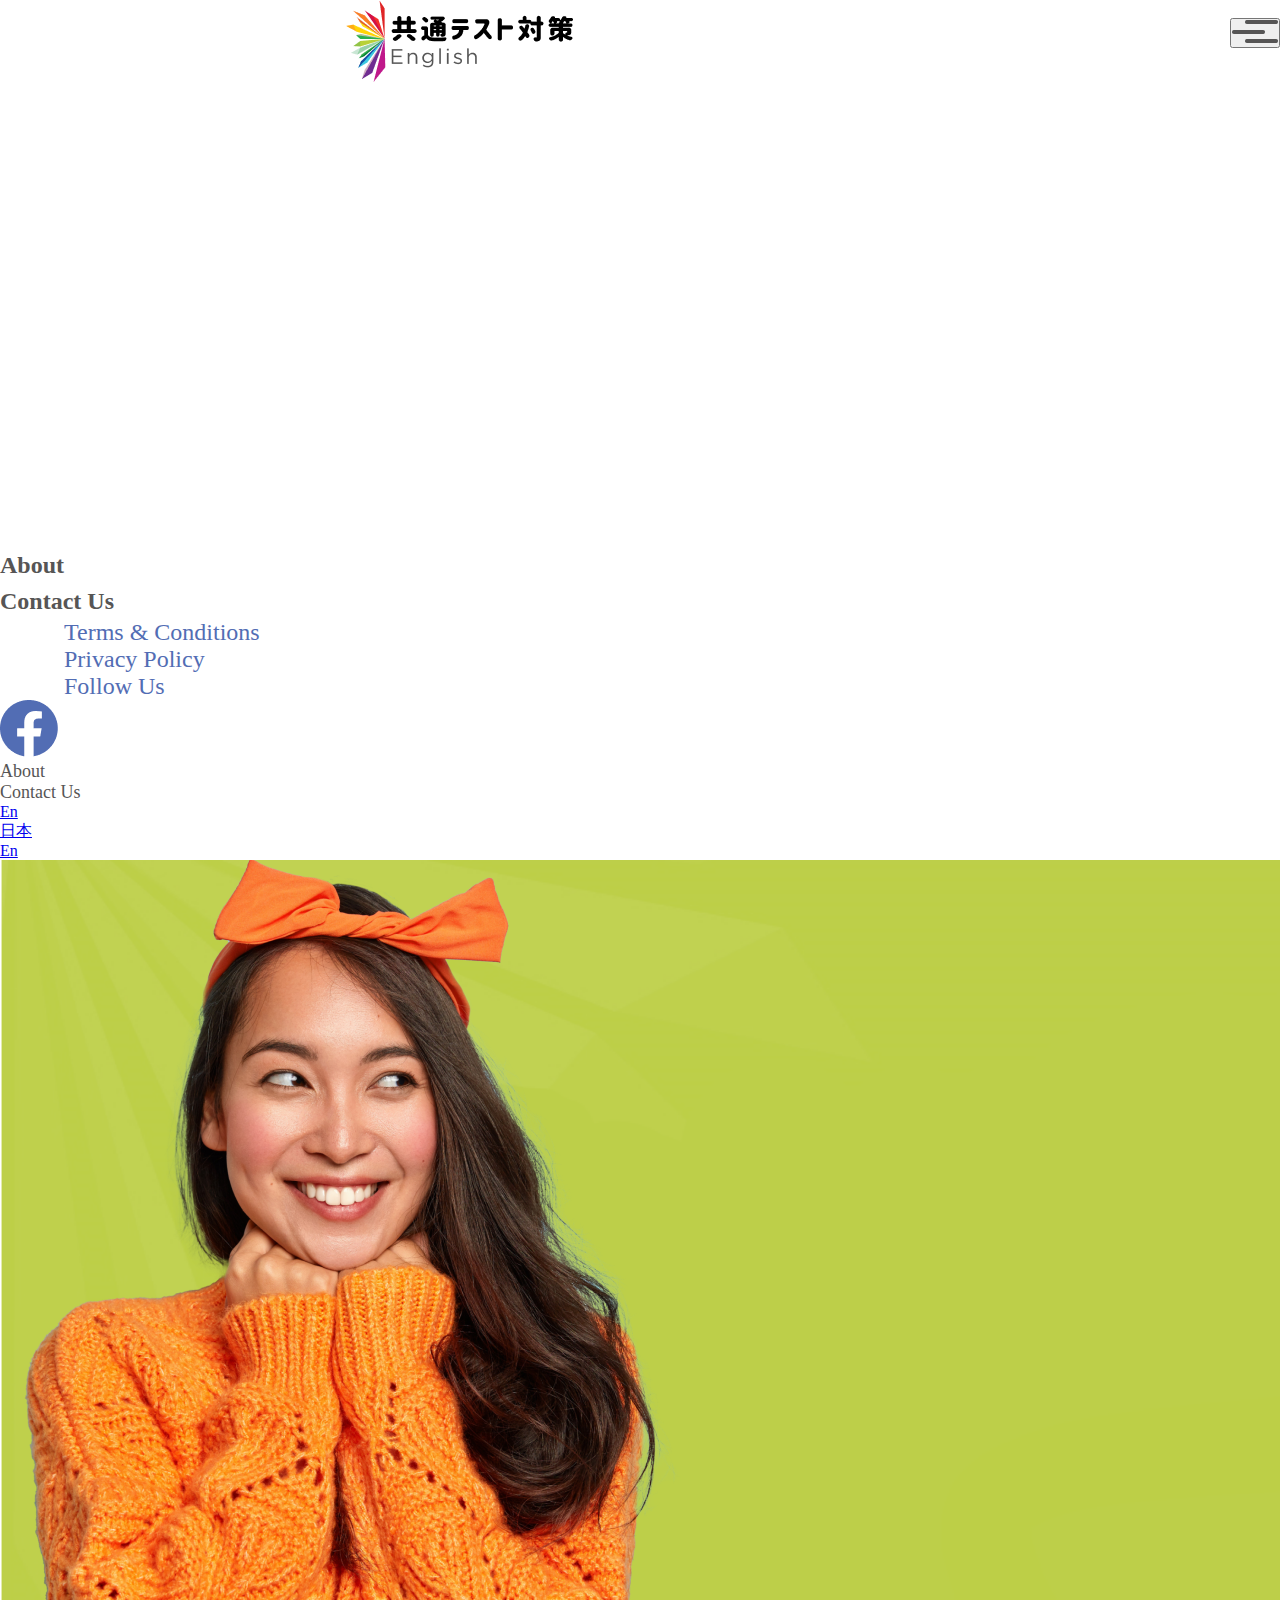
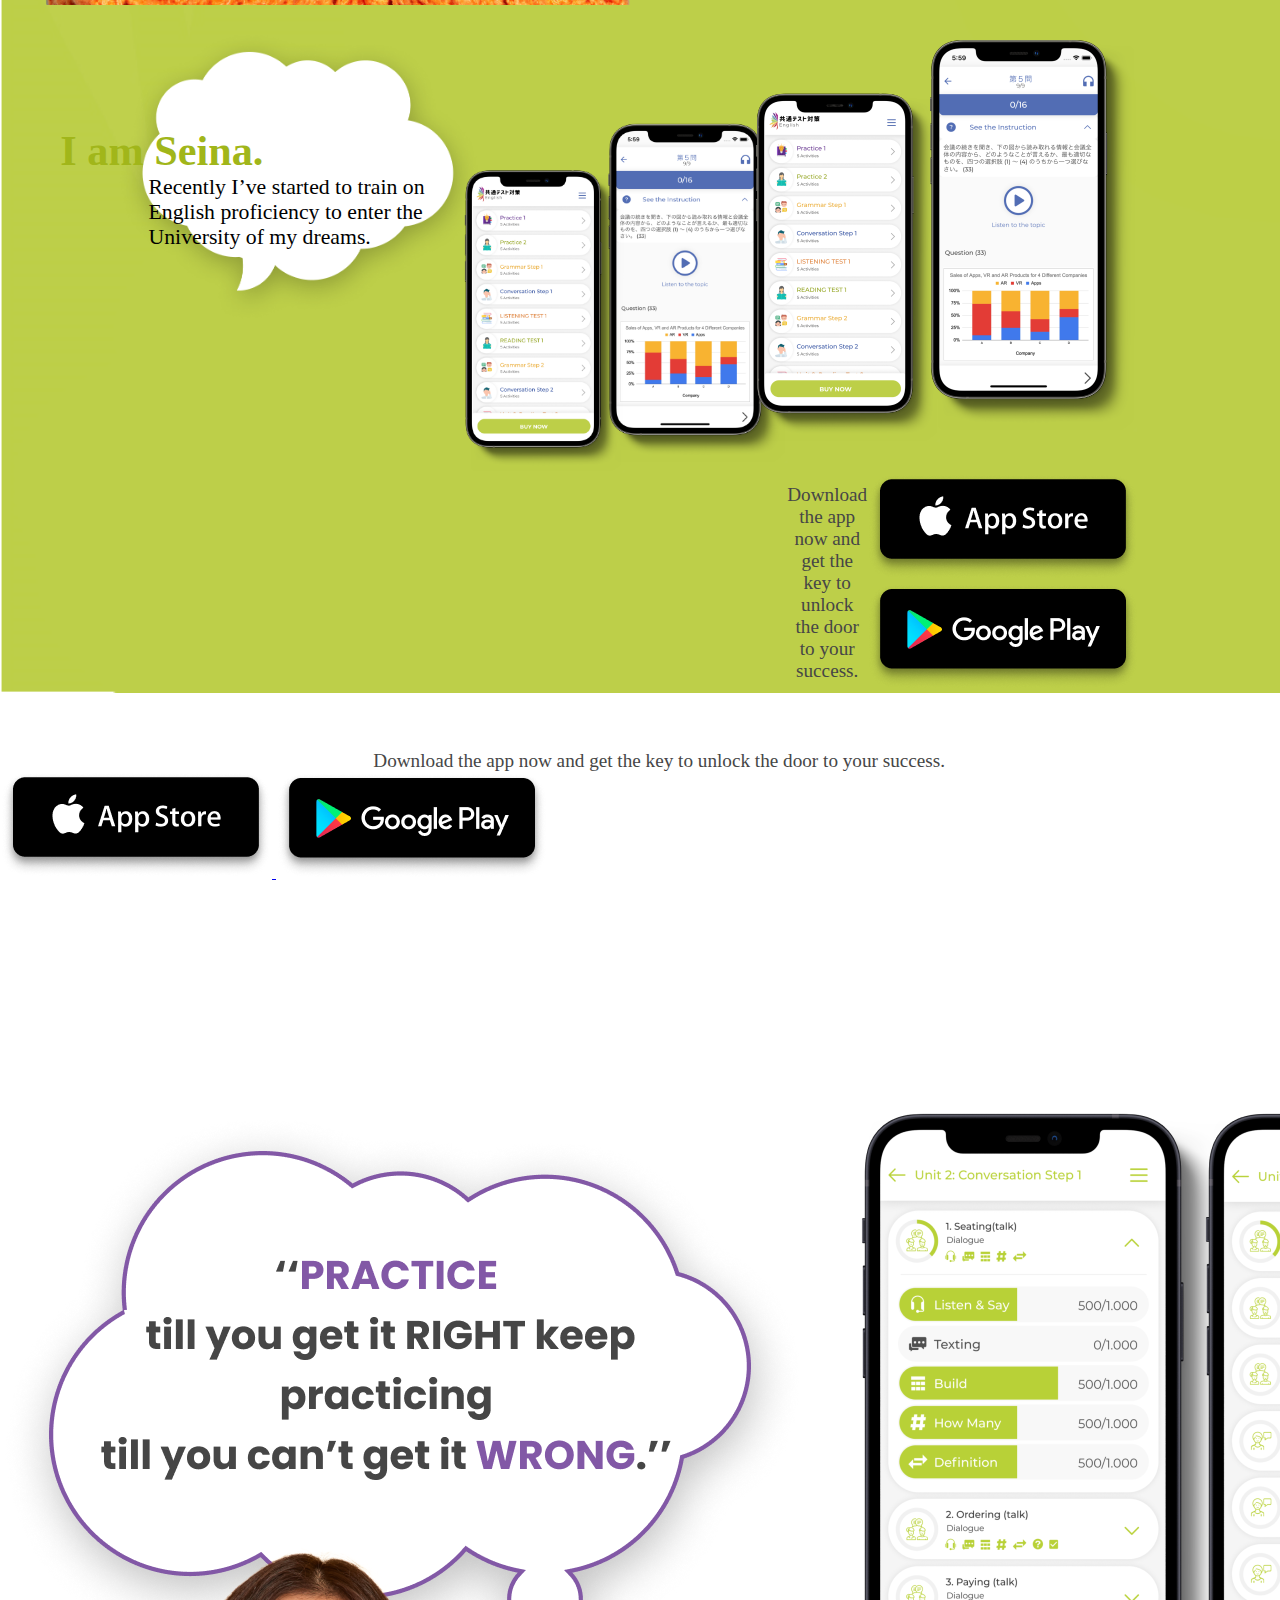
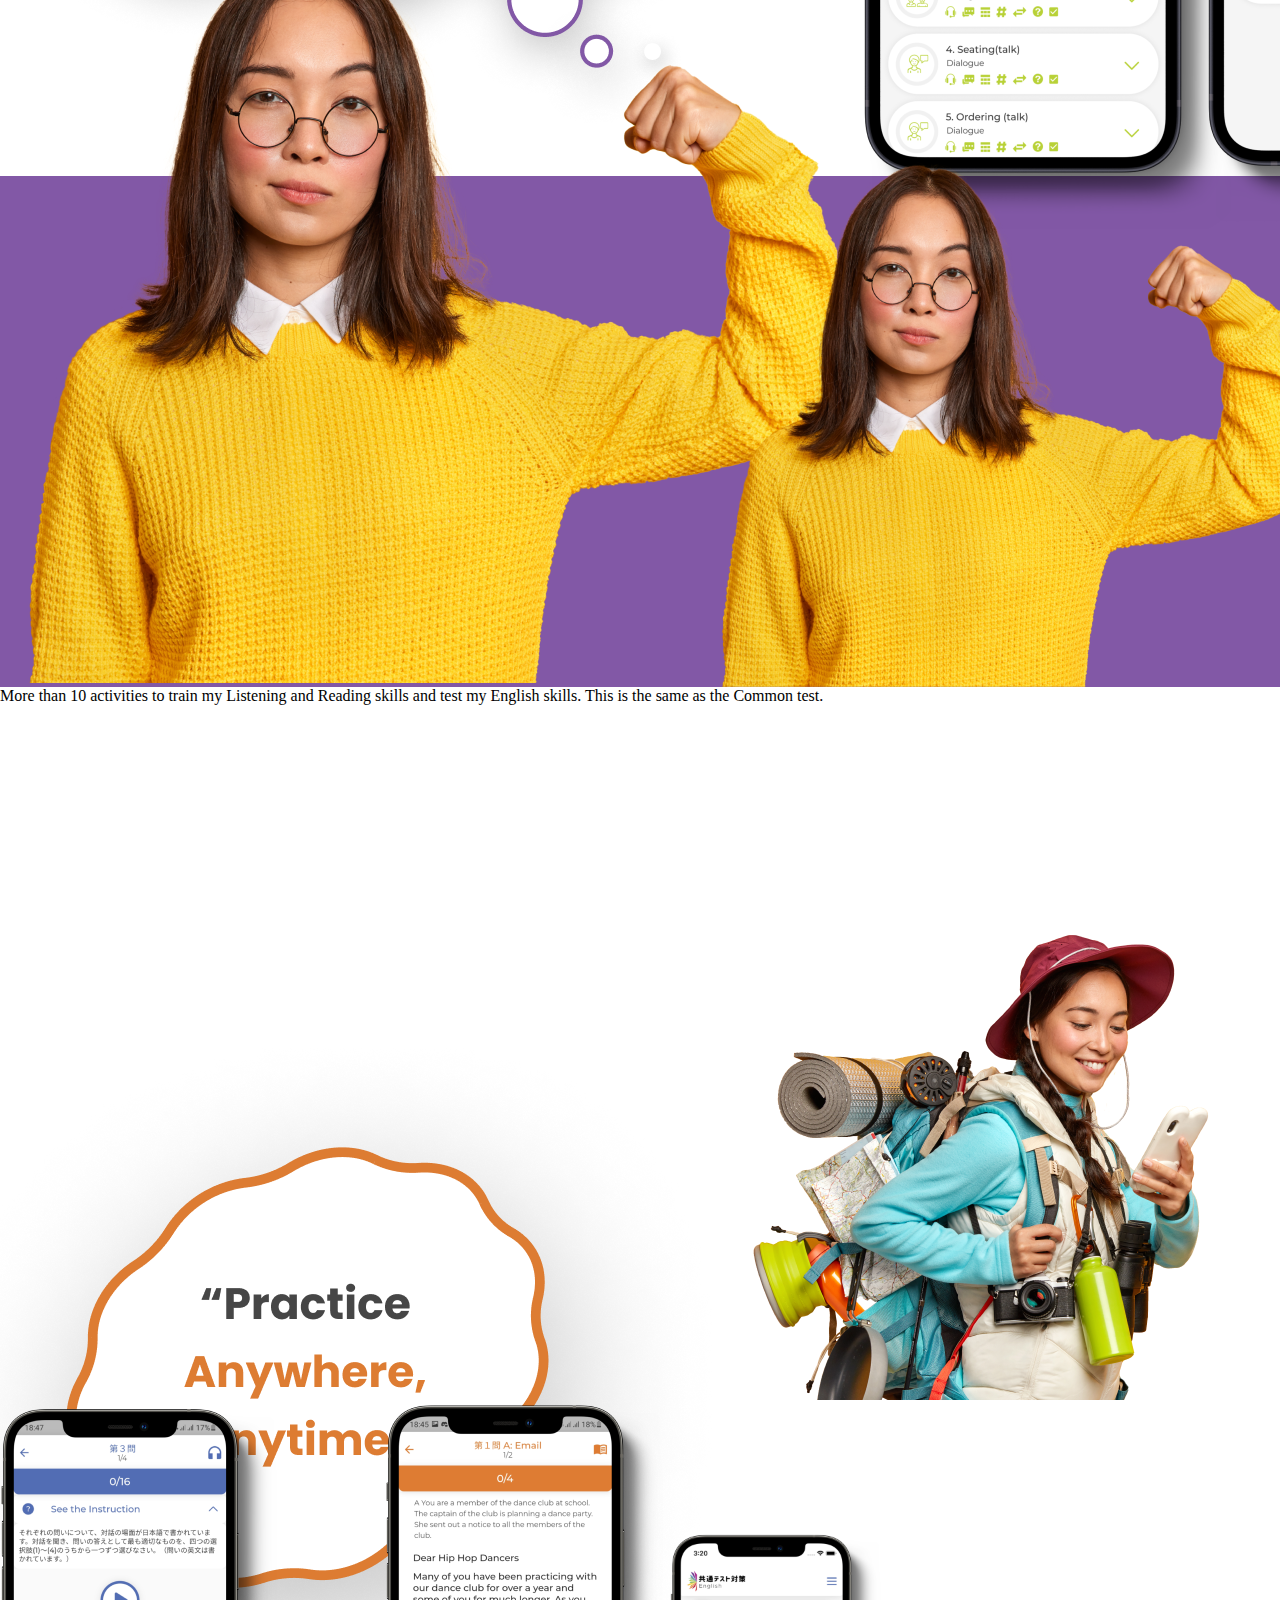
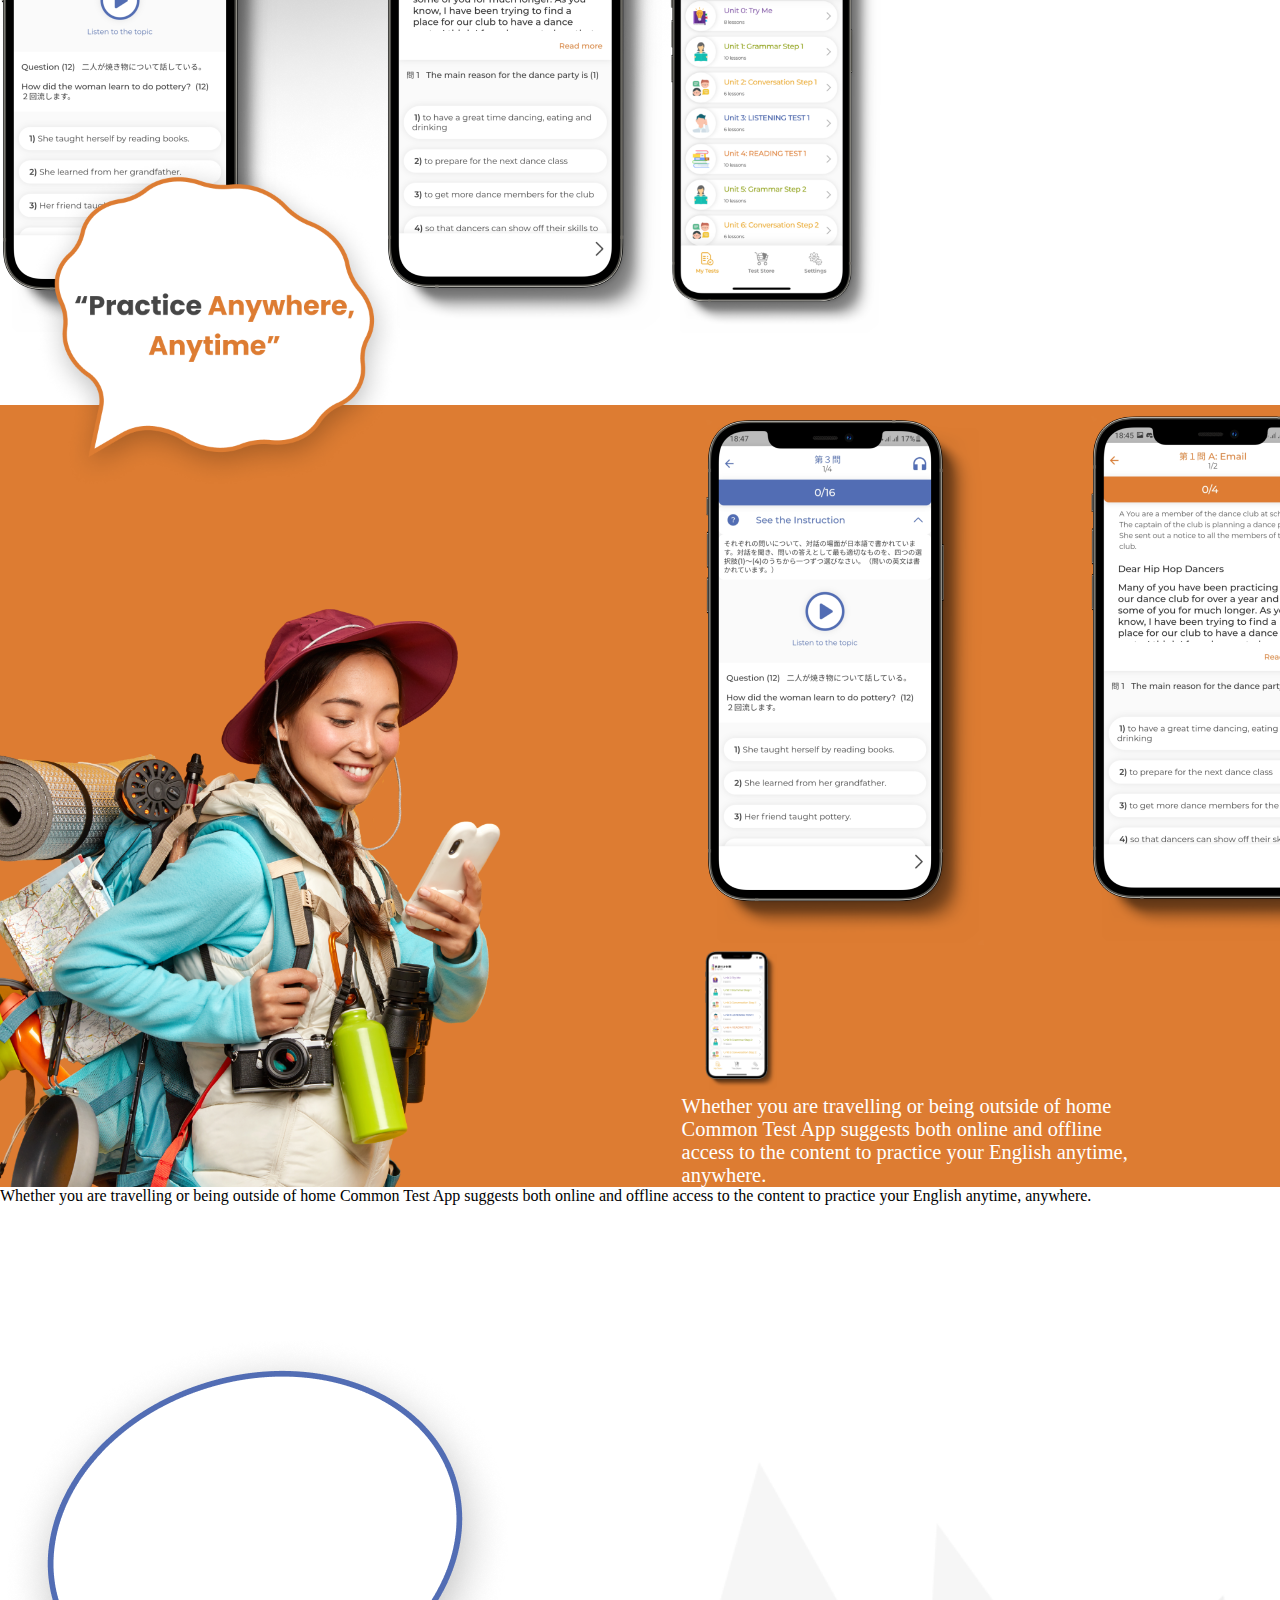
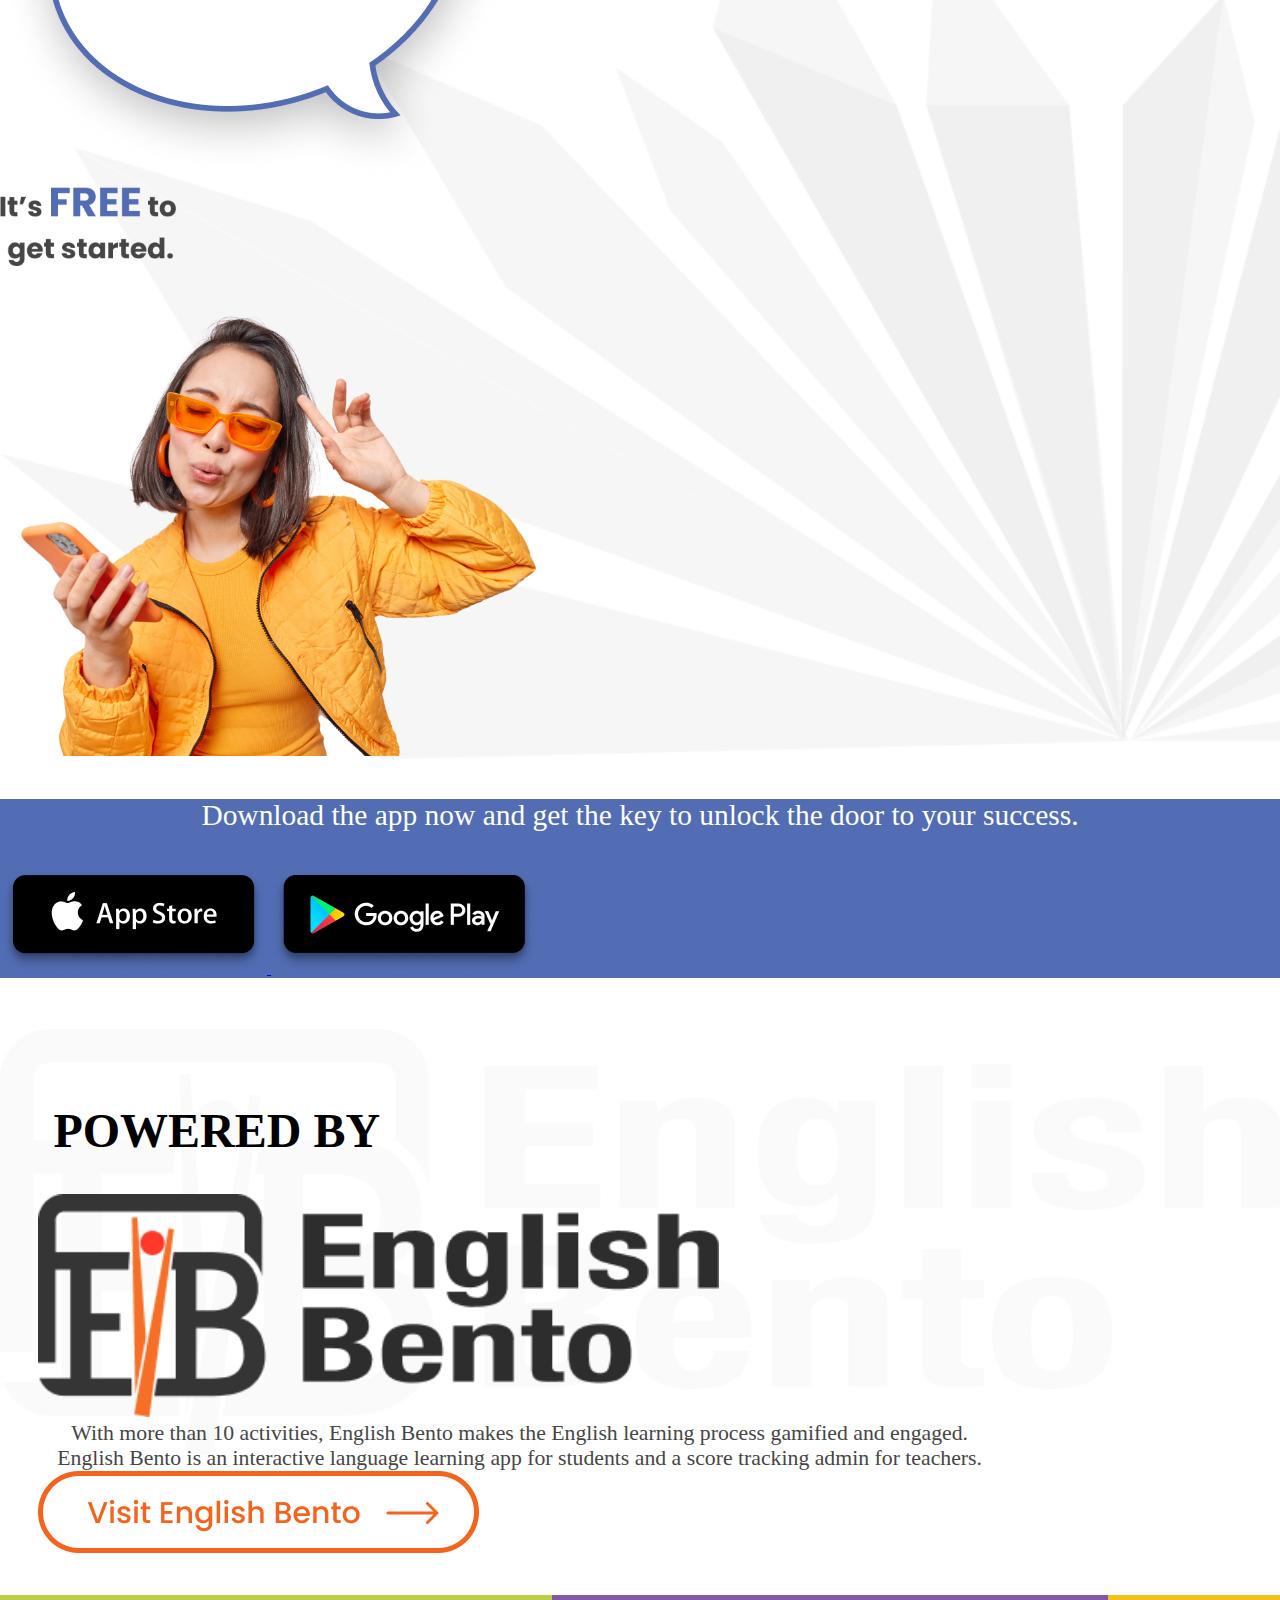
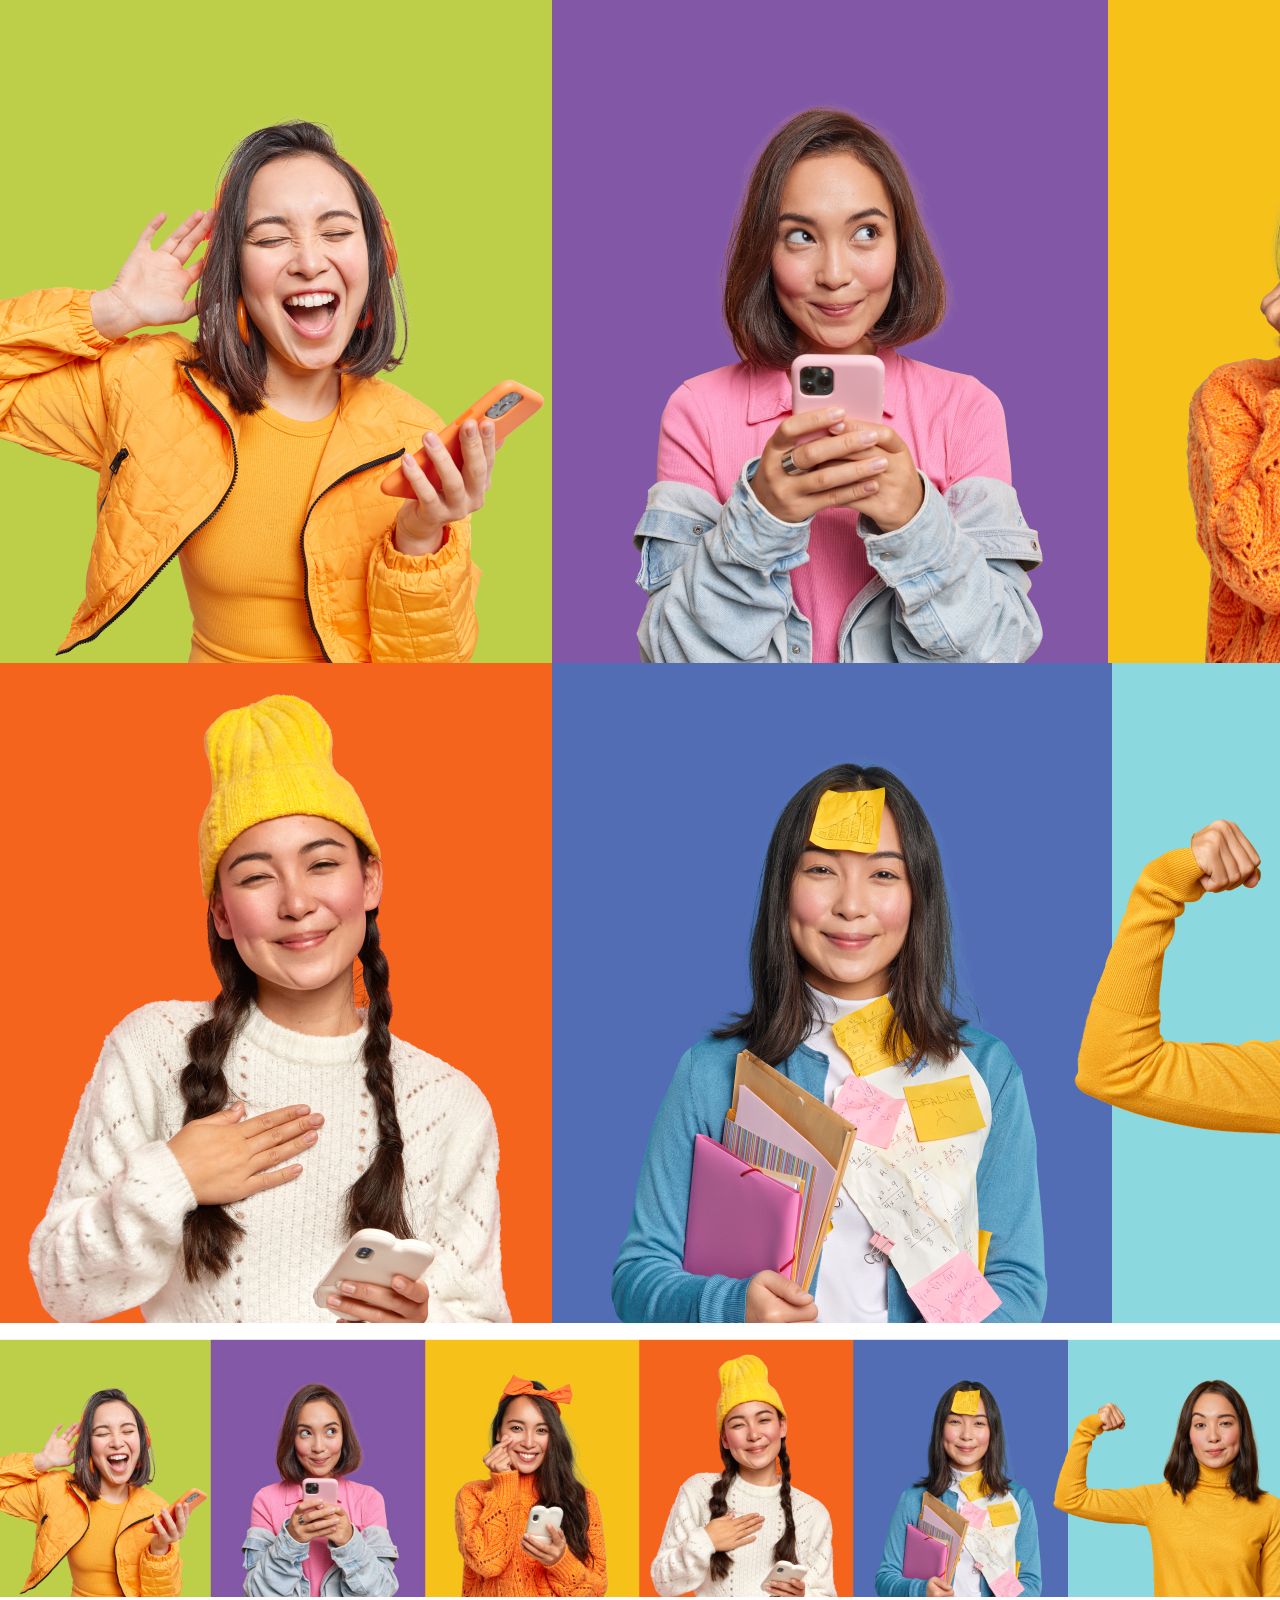
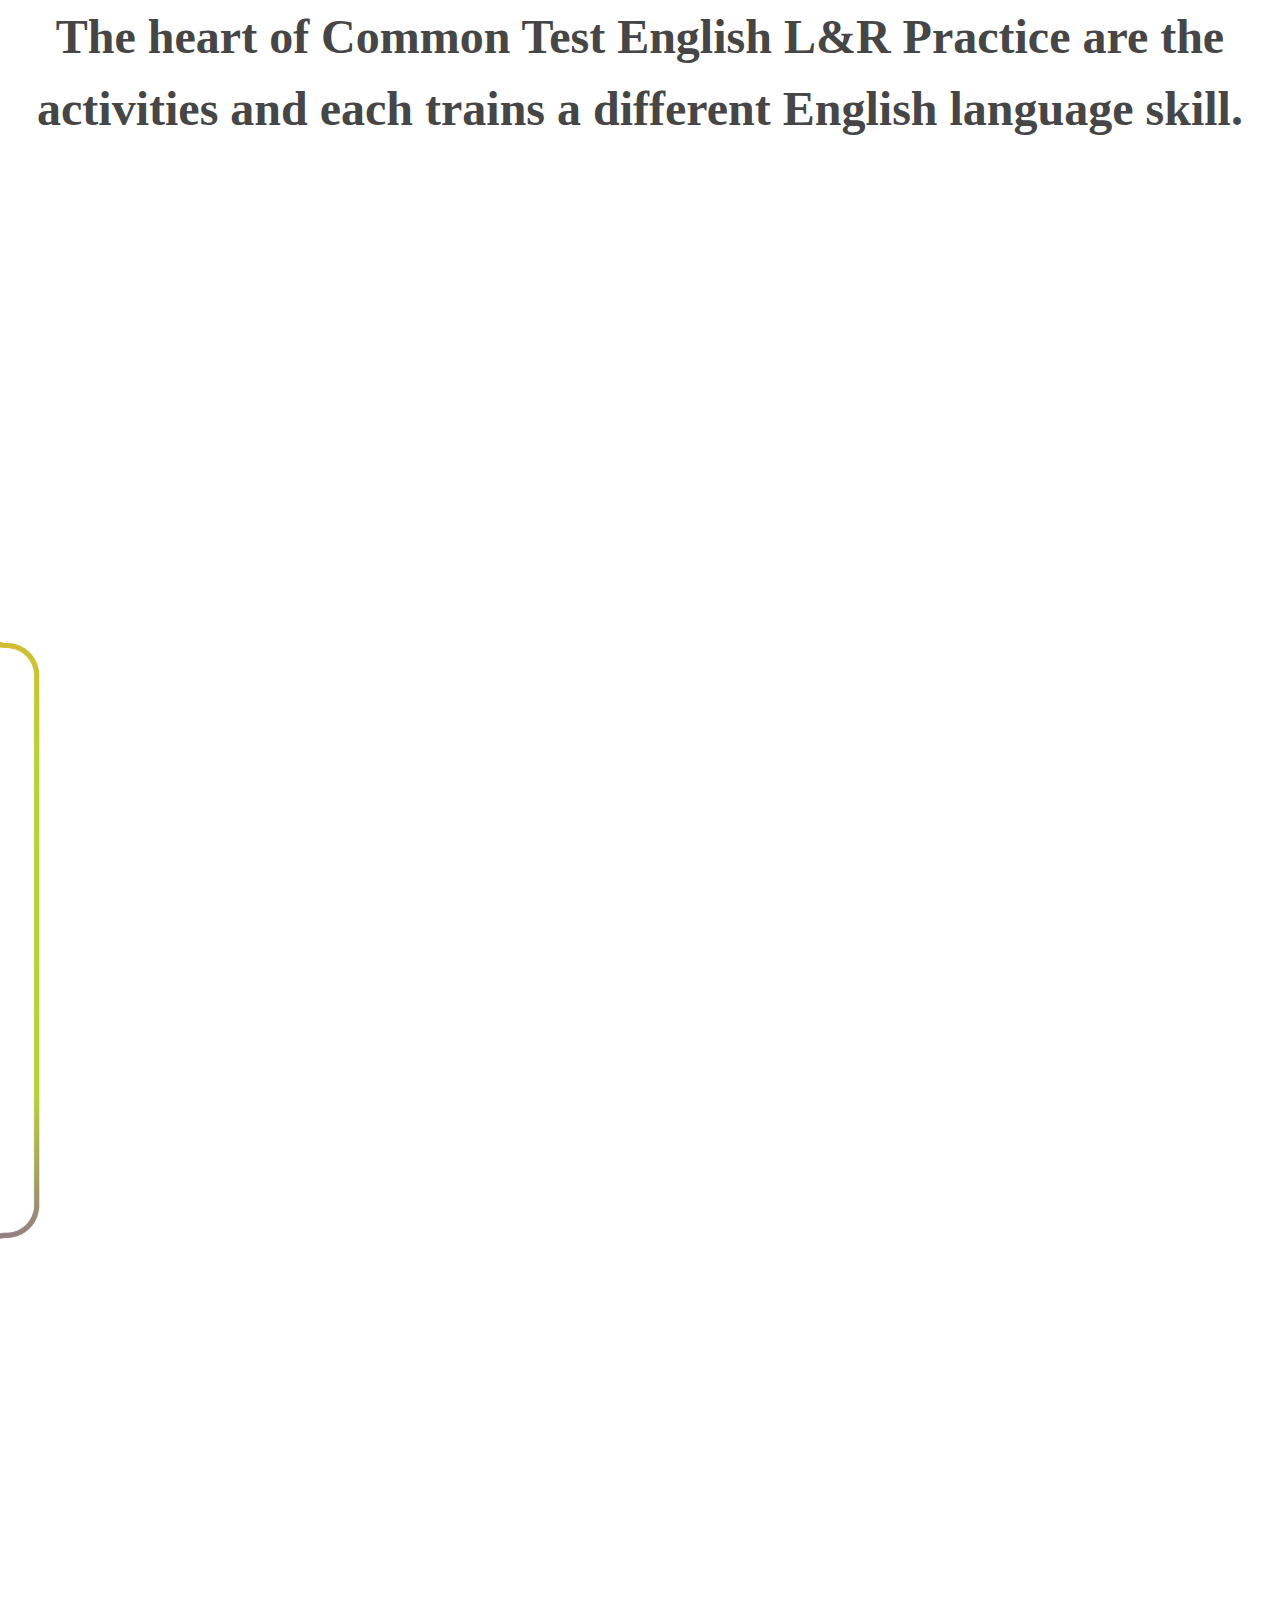
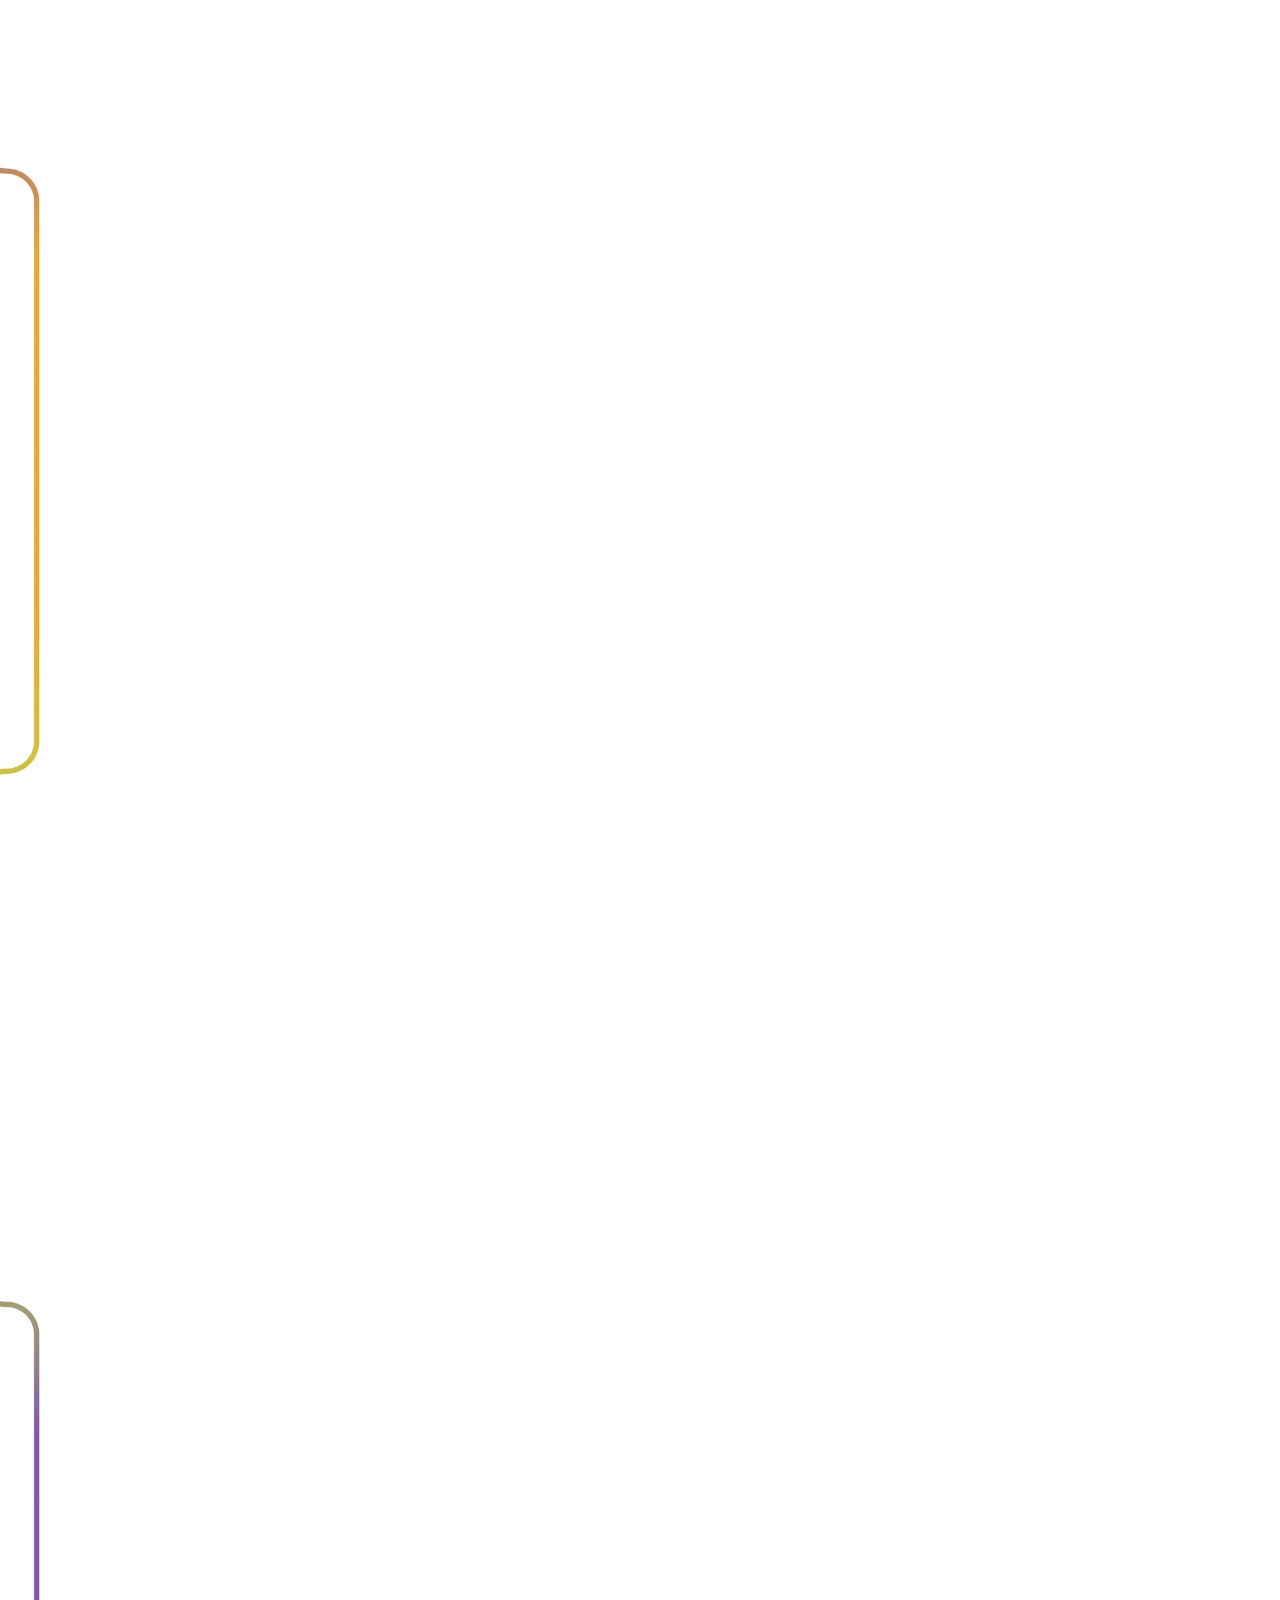
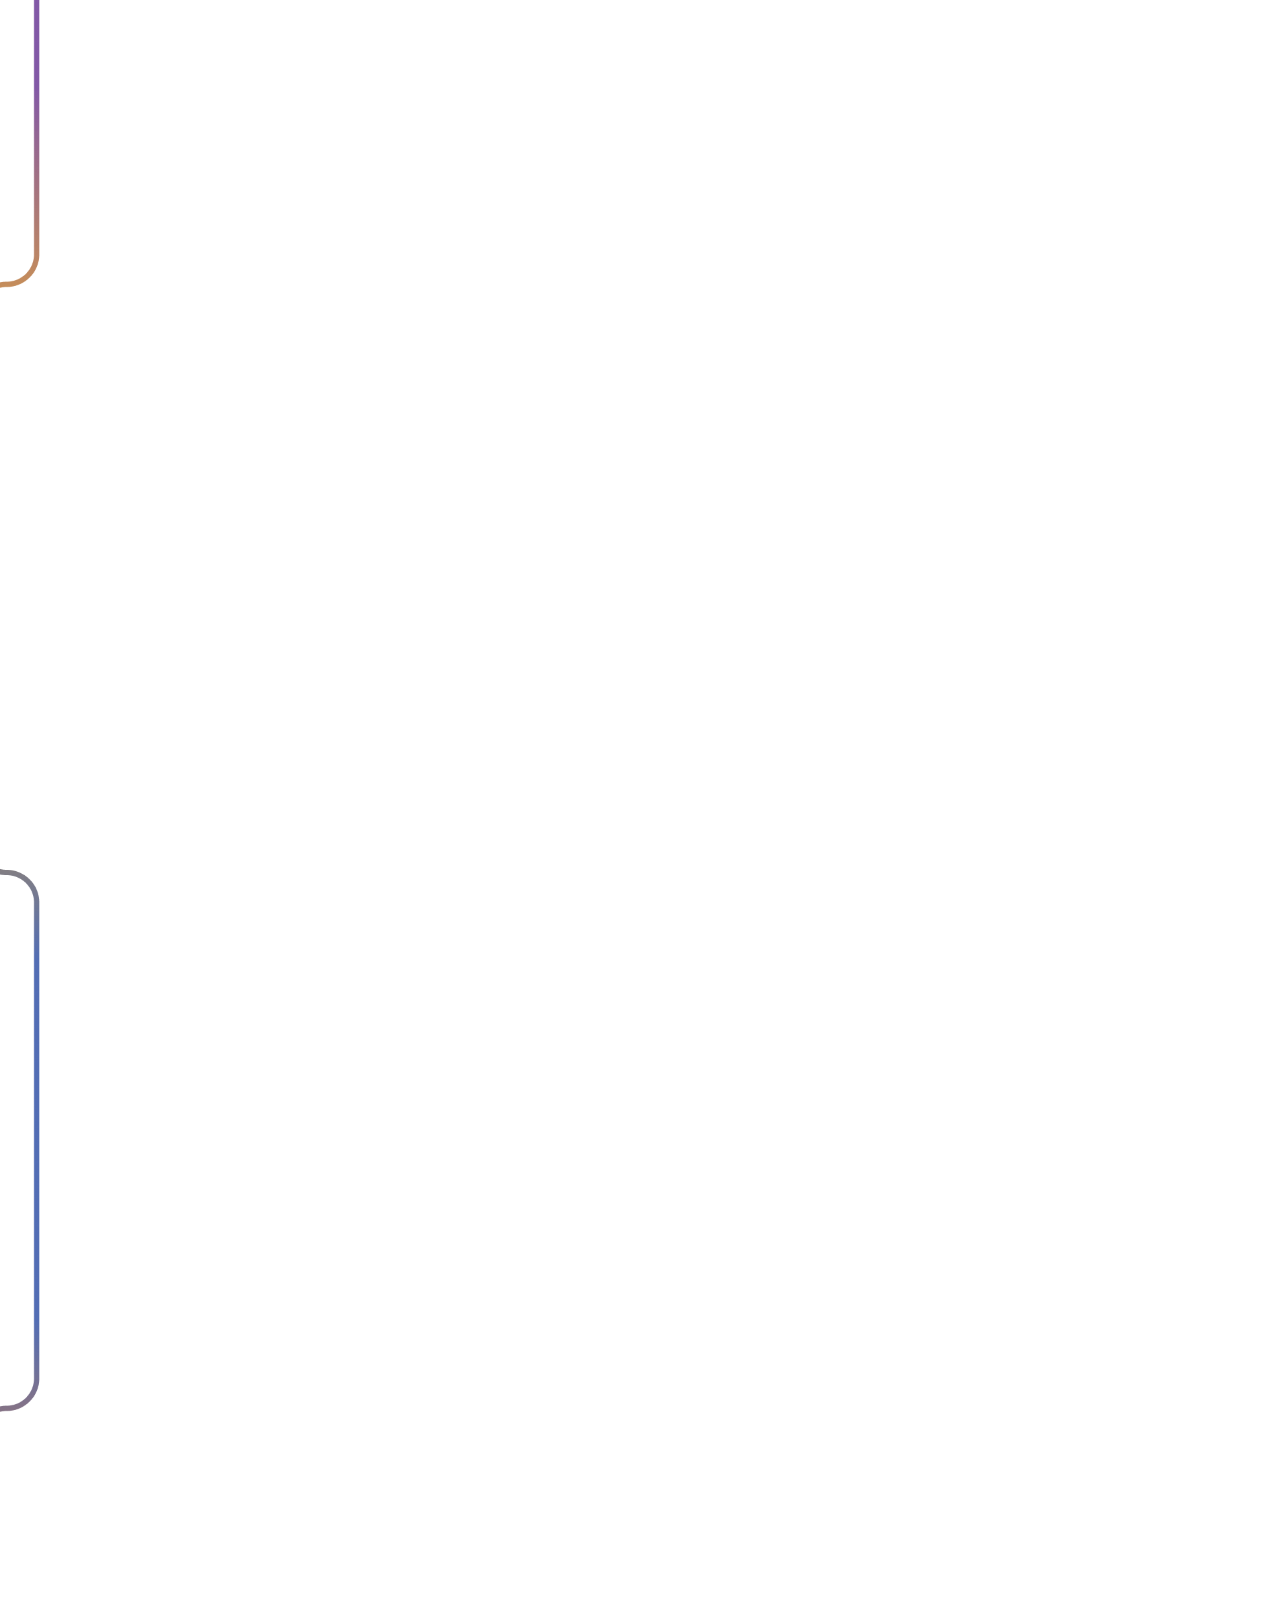
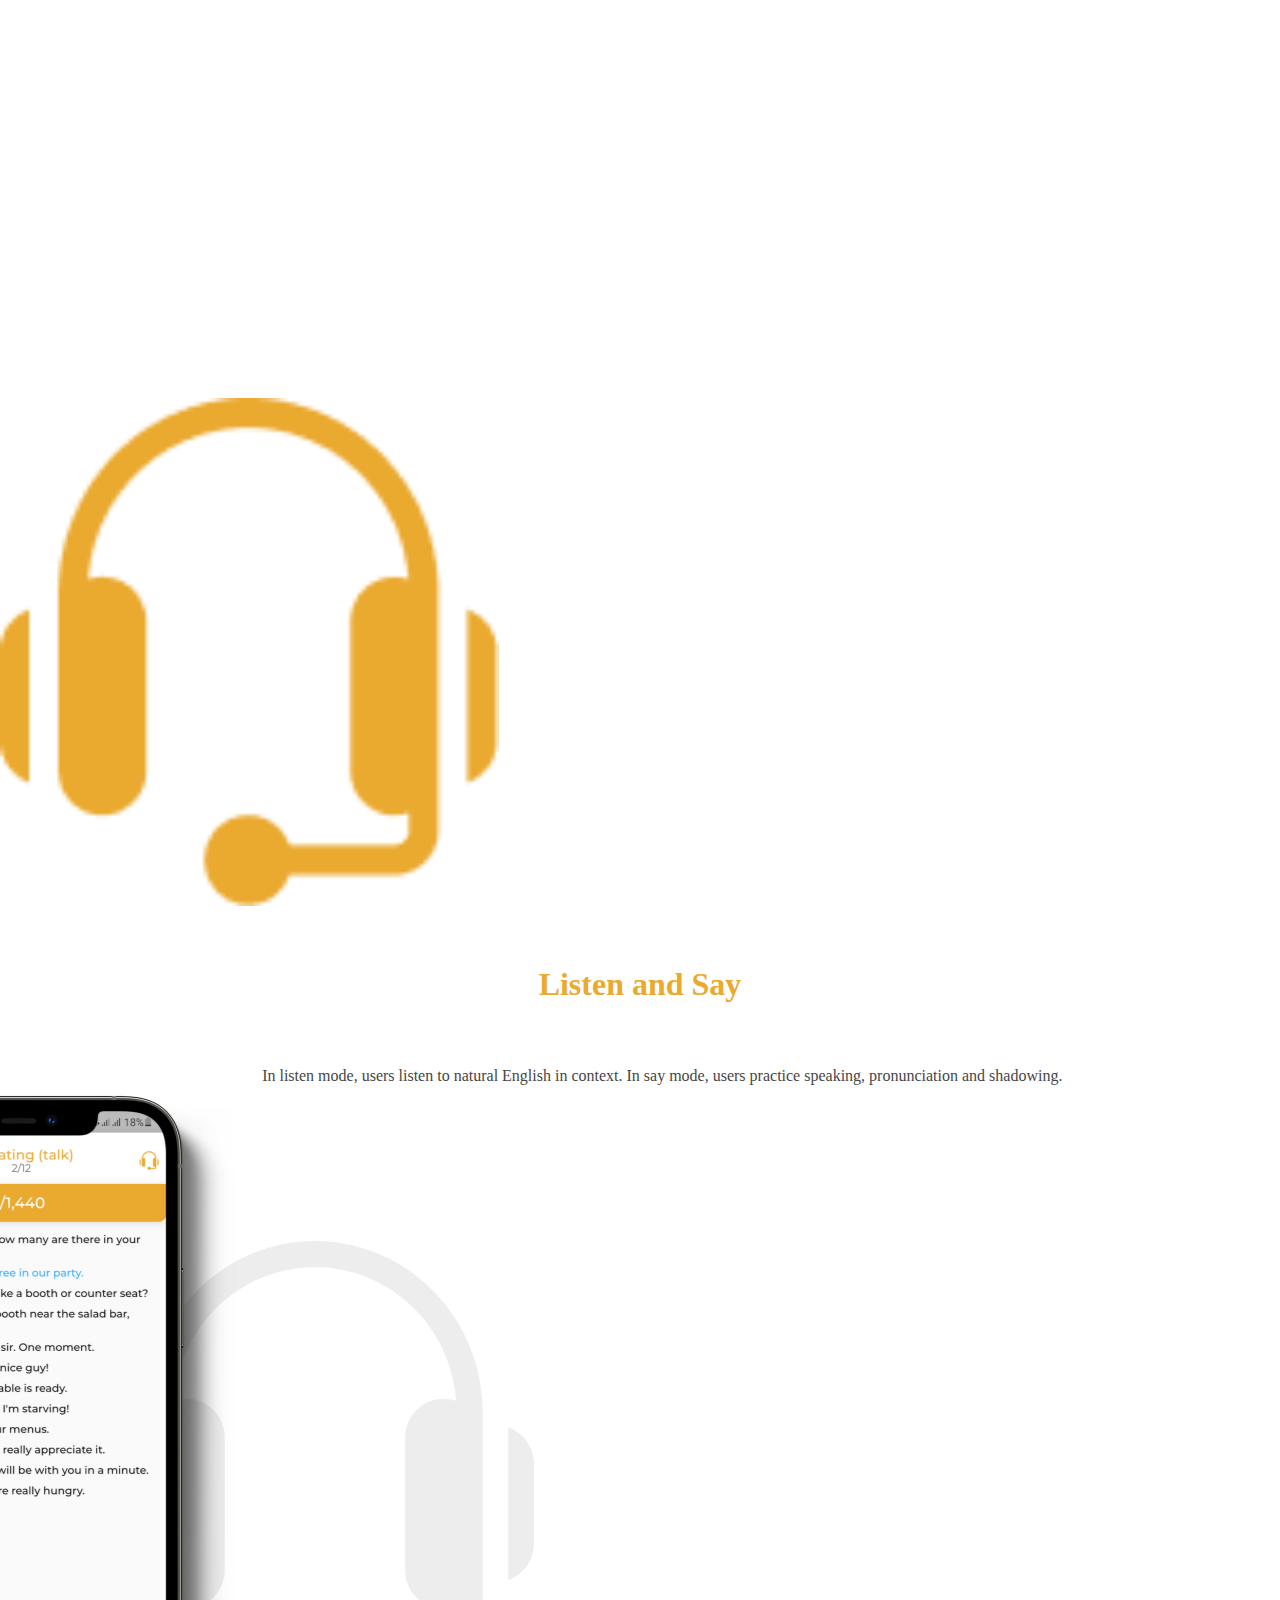
<file: application/En/index.html>
<!DOCTYPE html>
<html lang="en">
<head>
    <meta charset="UTF-8">
    <meta http-equiv="X-UA-Compatible" content="IE=edge">
    <meta name="viewport" content="width=device-width, initial-scale=1.0">
    <link href="https://cdn.jsdelivr.net/npm/bootstrap@5.1.3/dist/css/bootstrap.min.css" rel="stylesheet" integrity="sha384-1BmE4kWBq78iYhFldvKuhfTAU6auU8tT94WrHftjDbrCEXSU1oBoqyl2QvZ6jIW3" crossorigin="anonymous">
    <link rel="stylesheet" href="../css/style.css">
    <title>English-bento</title>
    <link rel="shortcut icon" type="img/png" href="../img/logo.png">
    <script src="https://cdn.jsdelivr.net/npm/bootstrap@5.1.3/dist/js/bootstrap.bundle.min.js" integrity="sha384-ka7Sk0Gln4gmtz2MlQnikT1wXgYsOg+OMhuP+IlRH9sENBO0LRn5q+8nbTov4+1p" crossorigin="anonymous"></script>
</head>
<body>
    <!--NavBar -->
    <header class="w-100">
        <div class="w-100">
            <div class="row header p-0 m-0">
                <div class="d-flex">
                    <div class="d-flex w-100 justify-content-between align-items-center">
                        <a href="index.html">
                          <img class="header_logo" src="../img/header_logo.png" alt="logo_web_site">
                        </a>
                        <button class="progress" type="button" data-bs-toggle="offcanvas" 
                            data-bs-target="#offcanvasRight" aria-controls="offcanvasRight">
                           <img class="progress_icon" src="../img/progress.png" alt="">
                        </button>
                        <div class=" offcanvas offcanvas-end" tabindex="-1" id="offcanvasRight" aria-labelledby="offcanvasRightLabel">
                            <div class="offcanvas-header">
                                <button type="button" class="btn close_btn_canvas" data-bs-dismiss="offcanvas" aria-label="Close">
                                   
                                    <img class="d-flex justify-content-end align-items-end" src="../img/canvas.png" alt="right_canvas">
                                </button>
                            </div>
                            <div class="offcanvas-body d-flex justify-content-around flex-column">
                                <ul class="convas_links convas_links1">
                                    <li>
                                        <a class="convas_links" href="about.html">About</a>
                                    </li>
                                    <li>
                                        <a class="convas_links" href="contact.html">Contact Us</a>
                                    </li>
                                </ul>
                                <div class="down_convas d-flex flex-column justify-content-around">
                                    <div class="text-start mt-5 terms">
                                        <a class="convas_links_down" href="https://kyoutsutestenglish.com/terms-and-conditions/">Terms & Conditions</a>
                                    </div>
                                    <div>
                                        <a class="convas_links_down privacy" href="https://kyoutsutestenglish.com/privacy-policy/">Privacy Policy</a>
                                    </div>
                                    <div>
                                        <p  class="convas_links_down">Follow Us</p>
                                    </div>
                                    <div>
                                        <img class="mx-3 convas_fb privacy" src="../img/fb_icon_2.png" alt="">
                                    </div>
                                </div>
                            </div>
                        </div>
                        <div class="d-flex justify-content-around menu_links1 align-items-center">
                            <div class="links p-2">
                                <a class="menu_links" href="about.html">
                                    About
                                </a>
                            </div>
                            <div class="links p-2">
                                <a class="menu_links contact" href="#">
                                    Contact Us
                                </a>
                            </div>
                            <div class="dropdown p-2">
                                <a class="btn dropdown-toggle" href="#" role="button" id="dropdownMenuLink" data-bs-toggle="dropdown" aria-expanded="false">
                                  En
                                </a>
                                <ul class="dropdown-menu" aria-labelledby="dropdownMenuLink">
                                  <li><a class="dropdown-item" href="../Ja/index.html">日本</a></li>
                                  <li><a class="dropdown-item" href="index.html">En</a></li>
                                </ul>
                            </div>
                        </div>
                    </div> 
                </div>

                
             </div>
        </div>
    </header>

    <!-- Showcase -->
    <div class="first_section d-flex justify-content-start position-relative container-fluid">
        <div>
            <img class="img-fluid first_girl position-absolute bottom-0" src="../img/first_girl.png" alt="first_section_girl">
        </div> 
          <div class="right_section">
              <div>
                  <div class="w-50">
                      <img class="english_first_minds" src="../img/english_minds_1.png" alt="">
                      <div class="english_minds_text">
                          <p class="text-center minds_text1">I am Seina.</p>
                          <p class="text-center minds_text2">
                            Recently I’ve started to train on English proficiency to enter the University of my dreams.
                            </p>
                      </div>
                  </div>
                  <img class="phones_1_english" src="../img/phones.png" alt="">
                  <img class="d-none first_mobile_phones" src="../img/first_mobile_phones.png" alt="">
              </div>
             <div class="d-flex flex-column download_cont">
                 <p class="first_text text-dark right_section_p">Download the app now and get the key to unlock the door to your success.</p>
                 <div class="d-flex justify-content-center align-items-center">
                          <a href="#">
                              <img class="w-100" src="../img/app-store.png" alt="">
                          </a>
                          <a href="#">
                              <img class="w-100" src="../img/play-market.png" alt="">
                          </a>
                  </div>
              </div>
          </div>
      </div>
        <div class="d-flex flex-column download_mobile d-none">
            <p class="first_text text-dark right_section_p second_mobile_text">Download the app now and get the key to unlock the door to your success.</p>
            <div class="d-flex justify-content-center align-items-center">
                     <a href="#">
                         <img class="w-100" src="../img/app-store.png" alt="">
                     </a>
                     <a href="#">
                         <img class="w-100" src="../img/play-market.png" alt="">
                     </a>
             </div>
         </div>

        <!-- <div class="second_section">
            <div class="text-center second_section_title">
                <p>「大学入試！共通テスト英語L&R対策」は、</p>
                <p>夢の大学への入り口を開く鍵となります。</p>
            </div>
            <p class="text-center second_section_subtitle">トップレベルの大学では英語の得点が非常に重要です</p>
            
            <div class="logo_container">
                <div class="row container_logo_section p-0 m-0 justify-content-around">
                        <div class="container_logo">
                            <img class="logo3" src="../img/first_logo.png" alt="">
                        </div>
                        <div class="container_logo">
                            <img class="logo1" src="../img/second_logo.png" alt="">
                        </div>
                        <div class="container_logo">
                            <img class="logo" src="../img/third_logo.png" alt="">
                        </div>
                        <div class="container_logo">
                            <img class="logo1" src="../img/fourth_logo.png" alt="">
                        </div>
                        <div class="container_logo">
                            <img class="logo" src="../img/fifth_logo.png" alt="">
                        </div>
                        <div class="container_logo">
                            <img class="logo4" src="../img/sixth_logo1.png" alt="">
                        </div>
                        <div class="container_logo">
                            <img class="logo2" src="../img/seventh_logo.png" alt="">
                        </div>
                        <div class="container_logo">
                            <img class="logo1" src="../img/eightth_logo.png" alt="">
                        </div>
                        <div class="container_logo">
                            <img class="logo" src="../img/ninth_logo.png" alt="">
                        </div>
                    
                </div>
            </div>
        </div> -->


        <div class="third_section">
            <div class="w-50 d-none second_mobile">
                <img class="second_mobile_minds" src="../img/minds_3_english.png" alt="">
                <img class="position-absolute left-0 bottom-0 w-50" src="../img/second_mobile_girl.png" alt="">
            </div>
            <div class="d-none second_mobile">
                <img class="second_mobile_phone" src="../img/second_mobile_phone.png" alt="">
            </div>
            <div class="left_section">
                <div>
                    
                    <img class="third_section_phones" src="../img/phones_2.png" alt="third section phones">
                    <img class="second_minds" src="../img/minds_3_english.png" alt="">
                </div>
                <div class="text-light third_section_text">
                    More than 10 activities to train my Listening and Reading skills and test my English skills. This is the same as the Common test. 
                </div>
            </div>
            <div>
                <img class="second_girl left_section" src="../img/second_girl.png" alt="">
            </div>

        </div>

        <div class="text-dark p-4  w-100 d-none second_mobile_text text-right">
            More than 10 activities to train my Listening and Reading skills and test my English skills. This is the same as the Common test. 
        </div>

        <div class="fourth_section d-flex">
            <div class="d-none second_mobile">
                <img class="second_mobile_minds w-100" src="../img/third_mobile_minds.png" alt="">
                <img class="w-100" src="../img/fourth_mobile_girl.png" alt="">
            </div>
            <div class="d-none second_mobile mobile_4">
                <img class="w-100" src="../img/phones_3.png" alt="">
                <img class="position-absolute phone_center img-fluid" src="../img/phones_3_1.png" alt="">
            </div>

            <div>
                <img class="third_girl left_section" src="../img/third_girl.png" alt="">
            </div>
            <div class="right_section1">
                <div class="d-flex flex-wrap right_section1">
                    <img class="minds_3" src="../img/minds_2_english.png" alt="minds">
                    <div class="d-flex align-items-center justify-content-center phones">
                        <img class="w-100" src="../img/phones_3.png" alt="">
                        <img class="position-absolute phone_center img-fluid" src="../img/phones_3_1.png" alt="">
                    </div>
                    <div class="four_text d-flex justify-content-end">
                        <p class="right_section1_p">Whether you are travelling or being outside of home Common Test App suggests both online and offline access to the content to practice your English anytime, anywhere.
                        </p>
                    </div>
                </div>
           
            </div>
            

        </div>
        <p class="text-dark p-4  w-100 d-none second_mobile_text text-right">Whether you are travelling or being outside of home Common Test App suggests both online and offline access to the content to practice your English anytime, anywhere.
        </p>

        <div class="fifth_section d-flex justify-content-start position-relative flex-column mb-5">
            <div class="five_up_section background_five d-flex">
                <div class="position-absolute minds_cont">
                    <div>
                        <img class="w-100" src="../img/minds_4.png" alt="">
                        <img class="position-absolute mind_text img-fluid" src="../img/minds_4_english.png" alt="">
                    </div>
                </div>
                <div class="position-relative w-100 d-flex justify-content-center align-items-end">
                    <img class="four_girl" src="../img/fourth_girl.png" alt="">
                </div>
            </div>
            <div class="five_down_section w-100">
                <p class="text-center five_text">Download the app now and get the key to unlock the door to your success.</p>
                <div class="d-flex justify-content-center align-items-center mb-5">
                    <a href="#">
                        <img class="img-fluid w-100" src="../img/app_store_2.png" alt="">
                    </a>
                    <a href="#">
                        <img class="img-fluid w-100" src="../img/google_play_2.png" alt="">
                    </a>
                </div>
            </div>
            
        </div>

        <div class="sixth_section d-flex flex-column justify-content-end align-items-center">
             <div class="d-flex justify-content-center pt-3 english_bento_cont text-center">
                 <div class="six_text">
                    POWERED BY
                </div>
                <div>
                    <img class="english_bento_logo2 w-100" src="../img/english_bento_logo.png" alt="">
                </div>
             </div>
             <p class="six_text2 text-center right_section_p mt-5">
                With more than 10 activities, English Bento makes the English learning process gamified and engaged. English Bento is an interactive language learning app for students and a score tracking admin for teachers.
             </p>
             <div class="d-flex english_bento_1 mt-5">
                <img class="w-100" src="../img/view_english.png" alt="">
             </div>
             
        </div>

        <div class="mt-5 pt-5">
            <img class="d-none w-100 girls_mobile_list" src="../img/girls_mobile_list.png" alt="">
            <img class="girls_list" src="../img/girls_list.jpg" alt="girls">
        </div>


        <div class="row p-0 m-0 align-items-center justify-content-around mt-5 pt-5">
            <div class="text-center col-9 phones_section_p">
                The heart of Common Test English L&R Practice are the activities and each trains a different English language skill.
            </div>
        </div>
        <div class="phones_section">
            <img class=" position-absolute vector" src="../img/Vector.png" alt="">
            <!-- first -->
            <div class="row w-100 align-items-center justify-content-around">
                <div class="mobile_up_section col-sm-12 col-lg-5 d-flex flex-column align-items-end px-4">
                    <div class="headphone_p_mobile d-flex flex-column">
                        <img class="headphone1 img-fluid" src="../img/headphone.png" alt="">
                        <p class="phone_text1 five_text">Listen and Say</p>
                    </div>
                    
                    <div class="phone_text3">
                        In listen mode, users listen to natural English in context. In say mode, users practice speaking, pronunciation and shadowing.
                    </div>
                </div>
                <div class="position-relative col-sm-12 col-lg-5 d-flex justify-content-center px-4 phones_bg">
                    <div class="img_container">
                        <img class="w-100" src="../img/Phones_Section_1.png" alt="">
                    </div>
                </div>
            </div>
        
            <!-- second -->
            <div class="row w-100 second_mobile  align-items-center justify-content-around">
                <div class="position-relative col-5 d-flex justify-content-center phones_bg phones_bg_2 phones_bg2">
                    <div class="img_container2">
                        <img class="w-100" src="../img/phone_section_2.png" alt="">
                    </div>
                </div>
                <div class="col-5 d-flex flex-column align-items-start second_down_section">
                    <div class="headphone_p_mobile1 d-flex flex-column">
                        <div class="head_container2">
                            <img class="headphone_second_mobile img-fluid" src="../img/phones_section2.png" alt="">
                        </div>
                        <p class="phone_text1_2">Quiz</p>
                    </div>
                    <div class="phone_text3_2">
                        Quiz questions to test your knowledge. Multiple choice format and fill in the blank format.
                    </div>
                </div>
                
            </div>
        
            <!-- third -->
            <div class="row w-100 align-items-center justify-content-around">
                <div class="mobile_up_section col-sm-12 col-lg-5 d-flex flex-column align-items-end px-4">
                    <div class="headphone_p_mobile d-flex flex-column">
                        <img class="headphone img-fluid" src="../img/phones_section3.png" alt="">
                        <p class="phone_text1 phone_text1_3 five_text">Build</p>
                    </div>
                    <div class="phone_text3">
                        Arrange chunks of language to create grammatical sentences. This activity builds grammar knowledge and syntax.
                    </div>
                </div>
                <div class="position-relative col-sm-12 col-lg-5 d-flex justify-content-center px-4 phones_bg phones_bg3">
                    <div class="img_container">
                        <img class="w-100" src="../img/phone_section_3.png" alt="">
                    </div>
                </div>
            </div>
        
        
            <!-- fourth -->
            <div class="row w-100 second_mobile  align-items-center justify-content-around">
                <div class="position-relative col-5 d-flex justify-content-center phones_bg phones_bg_2 phones_bg2">
                    <div class="img_container2">
                        <img class="w-100" src="../img/phone_section_4.png" alt="">
                    </div>
                </div>
                <div class="col-5 d-flex flex-column align-items-start second_down_section">
                    <div class="headphone_p_mobile1 d-flex flex-column">
                        <div class="head_container2">
                            <img class="headphone_second_mobile img-fluid" src="../img/phones_section4.png" alt="">
                        </div>
                        <p class="phone_text1">Texting</p>
                    </div>
                    <div class="phone_text3_2">
                        Arrange chunks of language to create grammatical sentences. This activity builds grammar knowledge and syntax.
                    </div>
                </div>
                
            </div>
        
            <!-- fifth -->
            <div class="row w-100 align-items-center justify-content-around">
                <div class="mobile_up_section col-sm-12 col-lg-5 d-flex flex-column align-items-end px-4">
                    <div class="headphone_p_mobile d-flex flex-column">
                        <img class="headphone img-fluid" src="../img/phones_section5.png" alt="">
                        <p class="phone_text1 phone_text1_5 five_text">How Many</p>
                    </div>
                    <div class="phone_text3">
                        Count the number of words you hear. This activity trains listening comprehension and repairs your interlanguage.                    </div>
                    </div>
                <div class="position-relative col-sm-12 col-lg-5 d-flex justify-content-center px-4 phones_bg phones_bg5">
                    <div class="img_container">
                        <img class="w-100" src="../img/phone_section_5.png" alt="">
                    </div>
                </div>
            </div>
        
            <!-- sixth -->
            <div class="row w-100 second_mobile align-items-center justify-content-around">
                <div class="position-relative col-5 d-flex justify-content-center phones_bg phones_bg_2 phones_bg2">
                    <div class="img_container2">
                        <img class="w-100" src="../img/phone_section_6.png"alt="">
                    </div>
                </div>
                <div class="col-5 d-flex flex-column align-items-start second_down_section">
                    <div class="headphone_p_mobile1 d-flex flex-column">
                        <div class="head_container2">
                            <img class="headphone_second_mobile img-fluid" src="../img/phones_section6.png" alt="">
                        </div>
                        <p class="phone_text1 phones_text_6">Comp Q</p>
                    </div>
                    <div class="phone_text3_2">
                        Answer questions to check your understanding. Scale up your comprehension and knowledge.
                    </div>
                </div>
                
            </div>
        
            <!-- seventh -->
            <div class="row w-100 align-items-center justify-content-around">
                <div class="mobile_up_section col-sm-12 col-lg-5 d-flex flex-column align-items-end px-4">
                    <div class="headphone_p_mobile d-flex flex-column">
                        <img class="headphone img-fluid" src="../img/phones_section7.png"  alt="">
                        <p class="phone_text1 phone_text1_7 five_text">Definition</p>
                    </div>
                    <div class="phone_text3">
                        Choose the words with the same meaning. Create connections between synonyms, definitions and related words. Builds vocabulary.
                    </div>
                </div>
                <div class="position-relative col-sm-12 col-lg-5 d-flex justify-content-center px-4 phones_bg phones_bg5">
                    <div class="img_container">
                        <img class="w-100" src="../img/phone_section_7.png" alt="">
                    </div>
                </div>
            </div>
        
            <!-- eightth -->
            <div class="row w-100 second_mobile  align-items-center justify-content-around">
                <div class="position-relative col-5 d-flex justify-content-center phones_bg phones_bg_2 phones_bg2">
                    <div class="img_container2">
                        <img class="w-100" src="../img/phone_section_8.png" alt="">
                    </div>
                </div>
                <div class="col-5 d-flex flex-column align-items-start second_down_section">
                    <div class="headphone_p_mobile1 d-flex flex-column">
                        <div class="head_container2">
                            <img class="headphone_second_mobile img-fluid" src="../img/phones_section8.png" alt="">
                        </div>
                        <p class="phone_text1 phones_text1_6">Listening Test</p>
                    </div>
                    <div class="phone_text3_2">
                        Lorem Ipsum is simply dummy text of the printing and typesetting industry. Lorem Ipsum has been the industry's standard dummy text ever since the 1500s, when
                    </div>
                </div>
                
            </div>
        
            <!-- nineth -->
            <div class="row w-100 align-items-center justify-content-around">
                <div class="mobile_up_section col-sm-12 col-lg-5 d-flex flex-column align-items-end px-4">
                    <div class="headphone_p_mobile d-flex flex-column">
                        <img class="headphone img-fluid" src="../img/phones_section9.png"  alt="">
                        <p class="phone_text1 phone_text1_9 five_text">Reading Test</p>
                    </div>
                    <div class="phone_text3">
                        Lorem Ipsum is simply dummy text of the printing and typesetting industry. Lorem Ipsum has been the industry's standard dummy text ever since the 1500s, when
                    </div>
                </div>
                <div class="position-relative col-sm-12 col-lg-5 d-flex justify-content-center px-4 phones_bg phones_bg9">
                    <div class="img_container">
                        <img class="w-100" src="../img/phone_section_9.png" alt="">
                    </div>
                </div>
            </div>

            <div class="last_section justify-content-start position-relative">
                <div class="position-absolute start-0 bottom--1 last_girl">
                    <img class="w-100" src="../img/fifth_girl.png" alt="">
                </div>
                <div class="w-100">
                    <div class="d-flex justify-content-center align-items-center last_minds">
                        <img class="last_minds_cont" src="../img/last_minds.png" alt="last minds">
                        <p class="position-absolute last_minds_text">Practice makes <br> perfect</p>
                    </div>
                    <div class="w-50 ms-auto">
                        <img class="last_phones" src="../img/last_phones.png" alt="">
                        <p class="last_section_text">I increase my familiarity because this practice app is the same as the Common Test. 
                            Just like Olympic athletes, the path to the gold is practice, practice, practice.                            
                        </p>
                    </div>
                </div>
            </div>
        </div>






    <!-- Footer -->
    <footer class="container-fluid footer">
        <div class="row align-items-center">
            <div class="col-xxl-7 col-lg-7 col-md-7 col-xl-7 col-xs-12">
                <img class="img-fluid footer_logo" src="../img/footer_logo.png" alt="footer_logo_for_web">
            </div>
            <div class="col-xxl-2 col-lg-2 col-md-7 col-xl-2 col-xs-6  footer_links pe-2">
                <a class="footer_links link1" href="#">Terms & Conditions</a>
            </div>
            <div class="col-xxl-2 col-lg-2 col-md-7 col-xl-2 col-xs-6 footer_links">
                <a class="pe-3 footer_links" href="#">Privacy Policy</a>
            </div>
        </div>
         
        <div class="row">
            <div class="col-md-7 col-lg-7 col-xxl-7 col-xl-7 col-sm-12"></div>
            <div class="col-md-12 col-lg-4 col-xxl-4 col-xl-4 col-sm-12 d-flex justify-content-end p_follow_us">
                <div class="follow_us_group d-flex">
                <p class="text-light footer_text mt--1">Follow Us</p>
                <a href="https://www.facebook.com/%E5%A4%A7%E5%AD%A6%E5%85%A5%E8%A9%A6%E5%85%B1%E9%80%9A%E3%83%86%E3%82%B9%E3%83%88%E8%8B%B1%E8%AA%9Elr%E5%AF%BE%E7%AD%96-104120565409932"><img class="pe-3 img-fluid" src="../img/Facebook.png" alt="Fcebook_icon"></a>
                <!-- <a href="#"><img class="pe-3 img-fluid" src="img/Twitter.png" alt="Twitter_icon"></a>
                <a href="#"><img class="pe-3 img-fluid" src="img/Youtube.png" alt="Youtube_icon"></a>
                <a href="#"><img class="pe-3 img-fluid" src="img/Linked-in.png" alt="Linked_in_icon"></a> -->
                </div>
            </div>
        </div>
    </footer>


    <script src="https://cdn.jsdelivr.net/npm/bootstrap@5.2.0-beta1/dist/js/bootstrap.bundle.min.js" integrity="sha384-kjU+l4N0Yf4ZOJErLsIcvOU2qSb74wXpOhqTvwVx3OElZRweTnQ6d31fXEoRD1Jy" crossorigin="anonymous"></script>
   
</body>
</html>
</file>
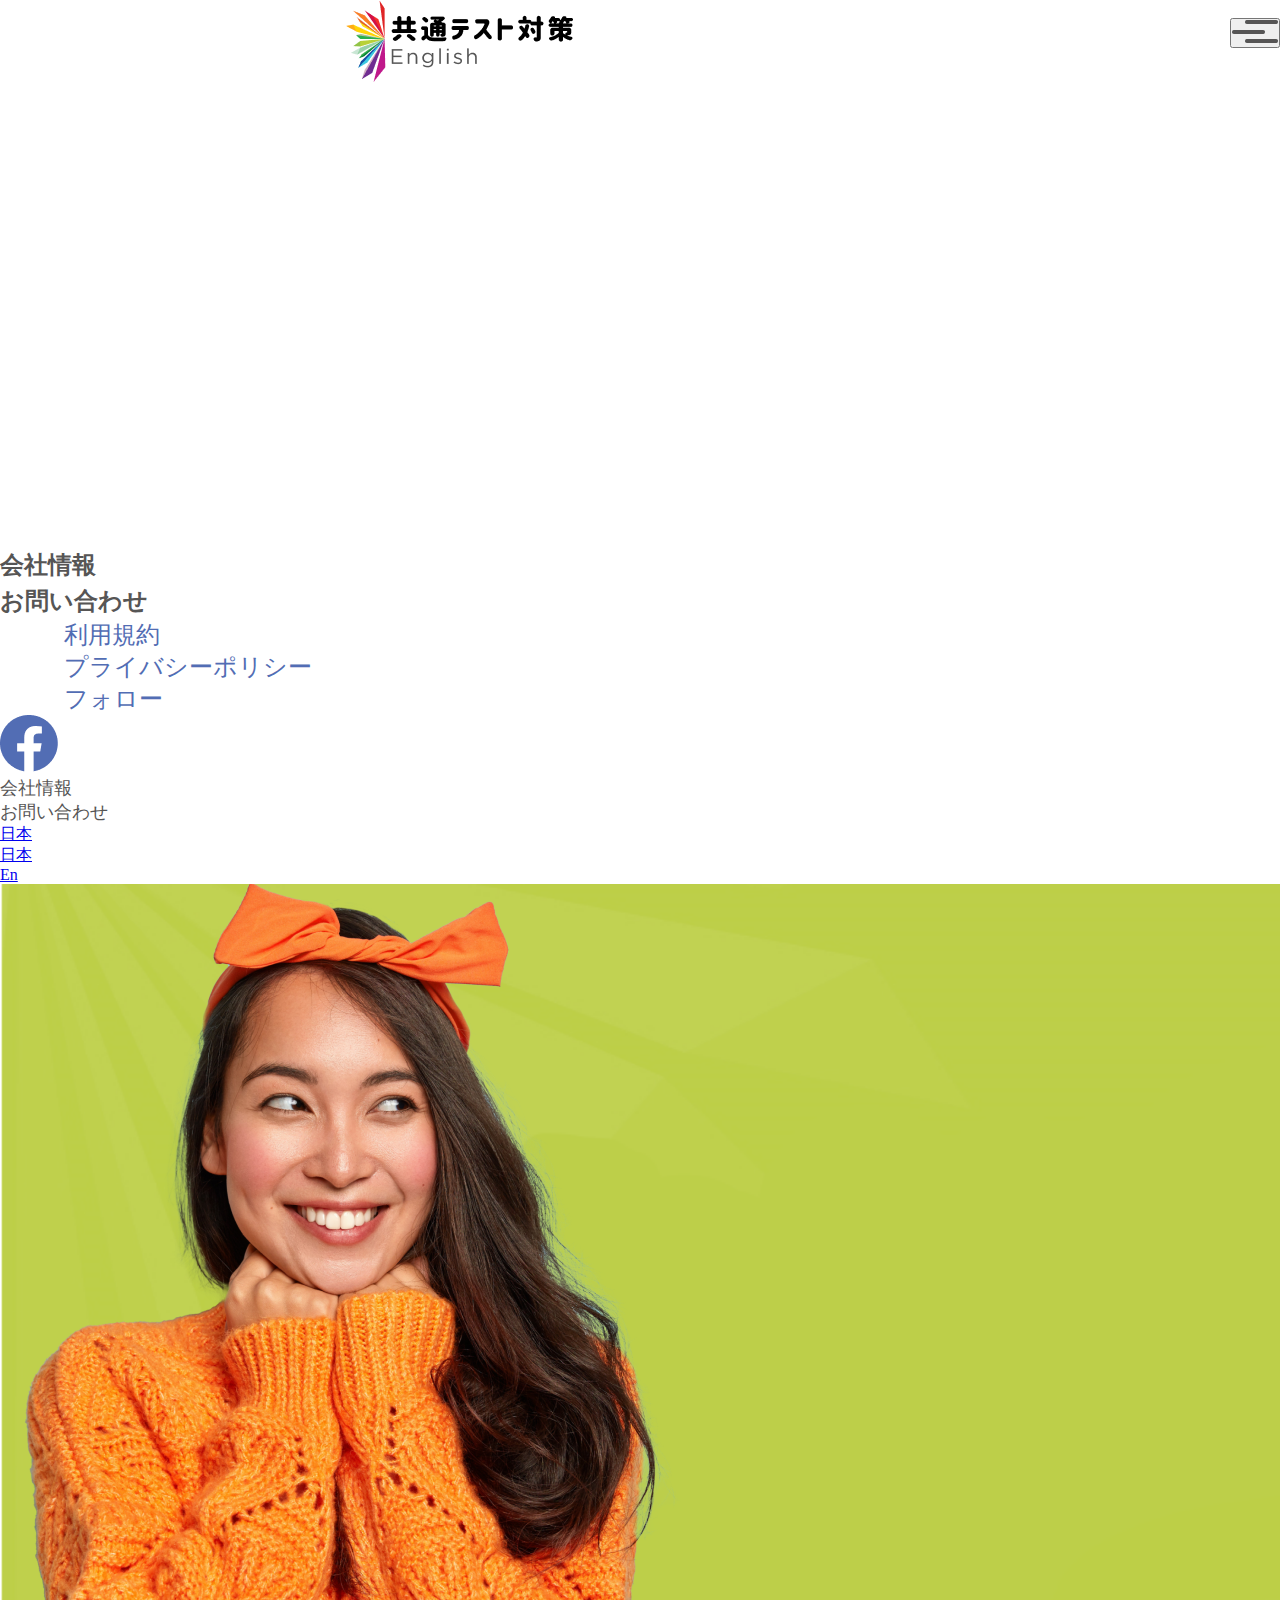
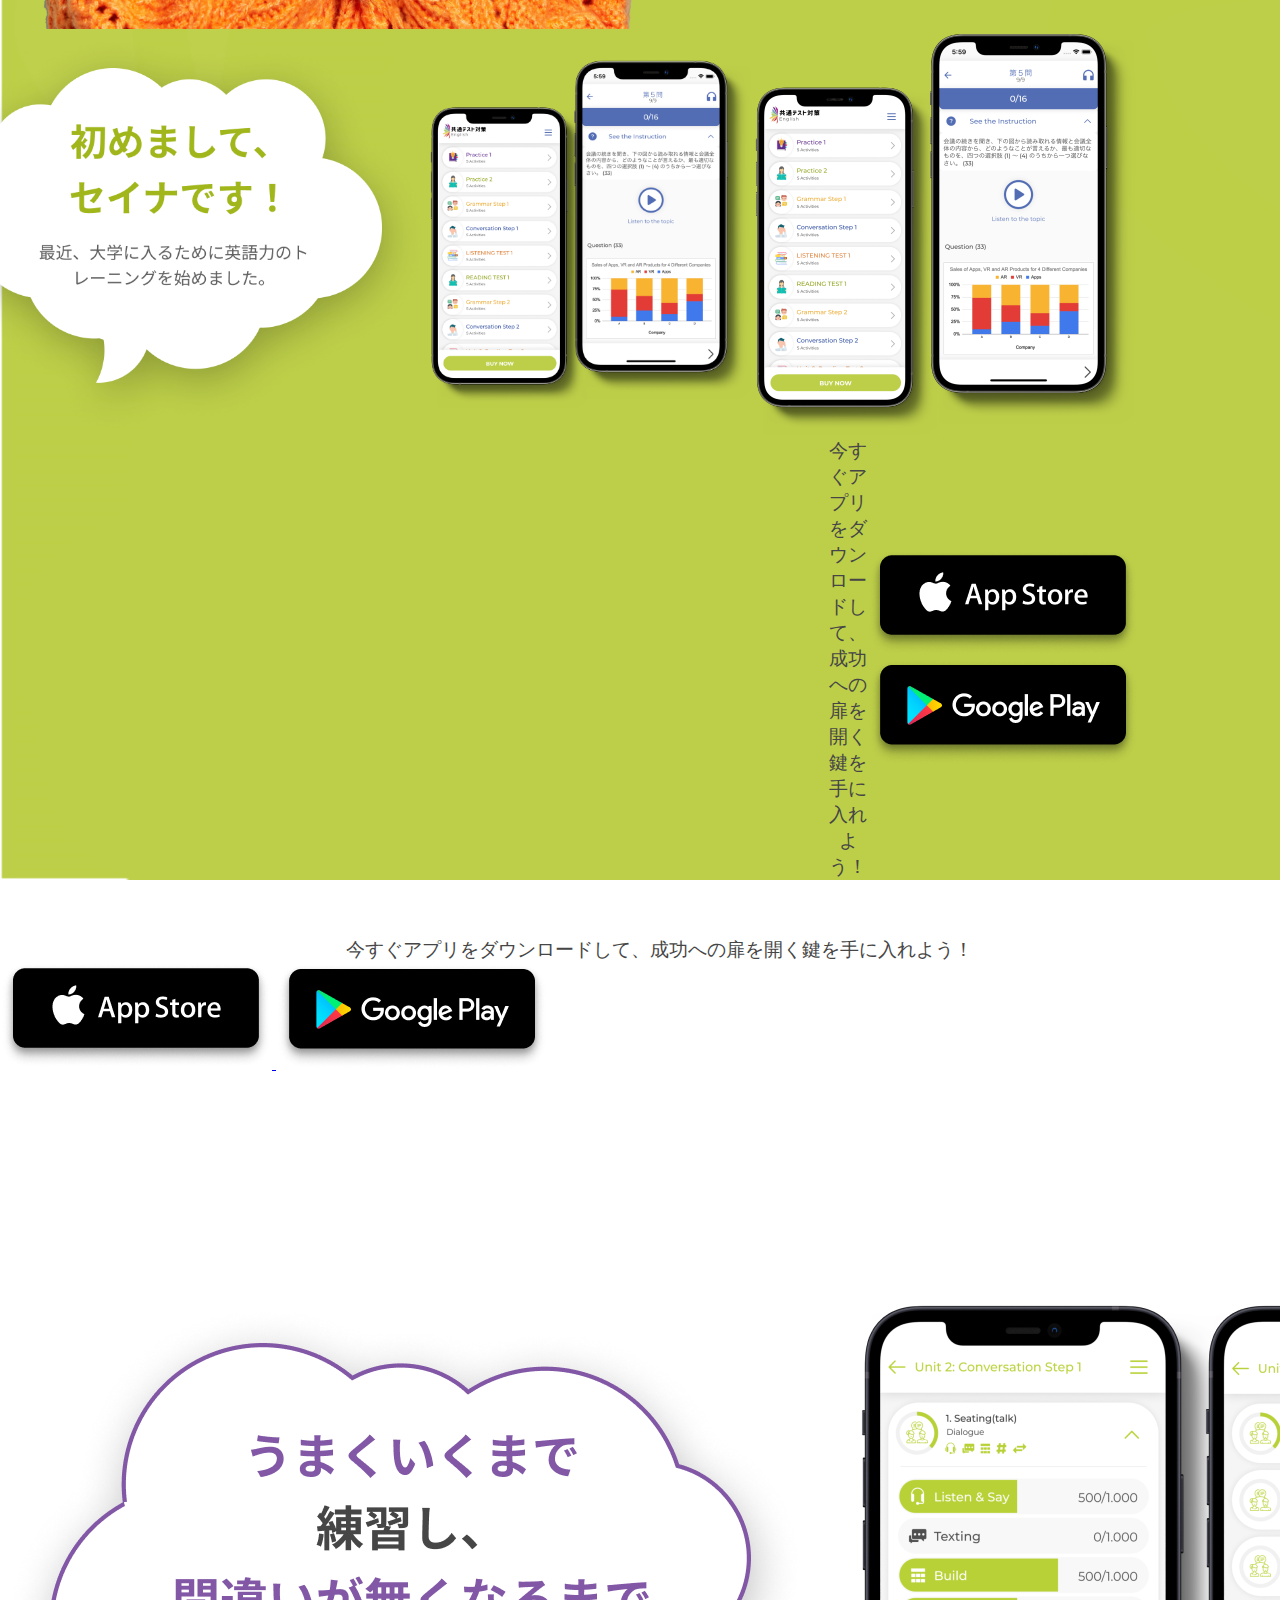
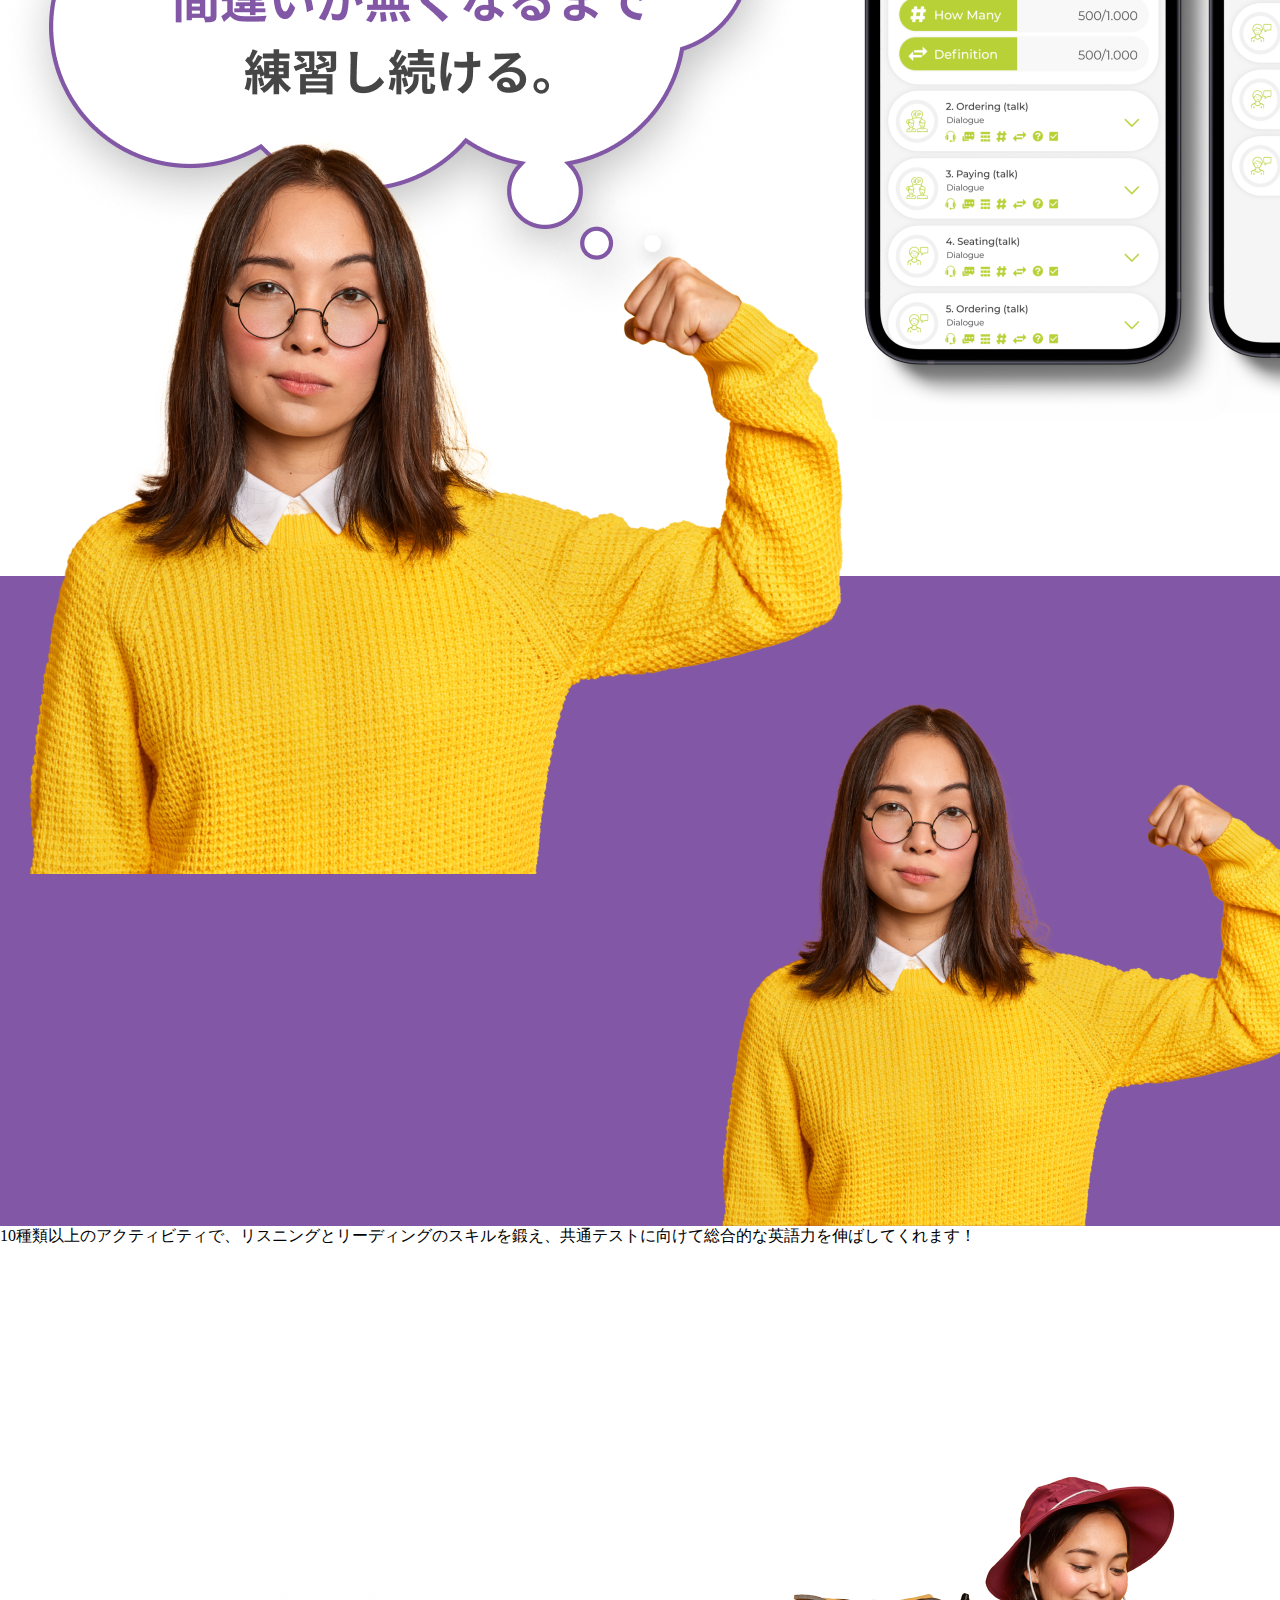
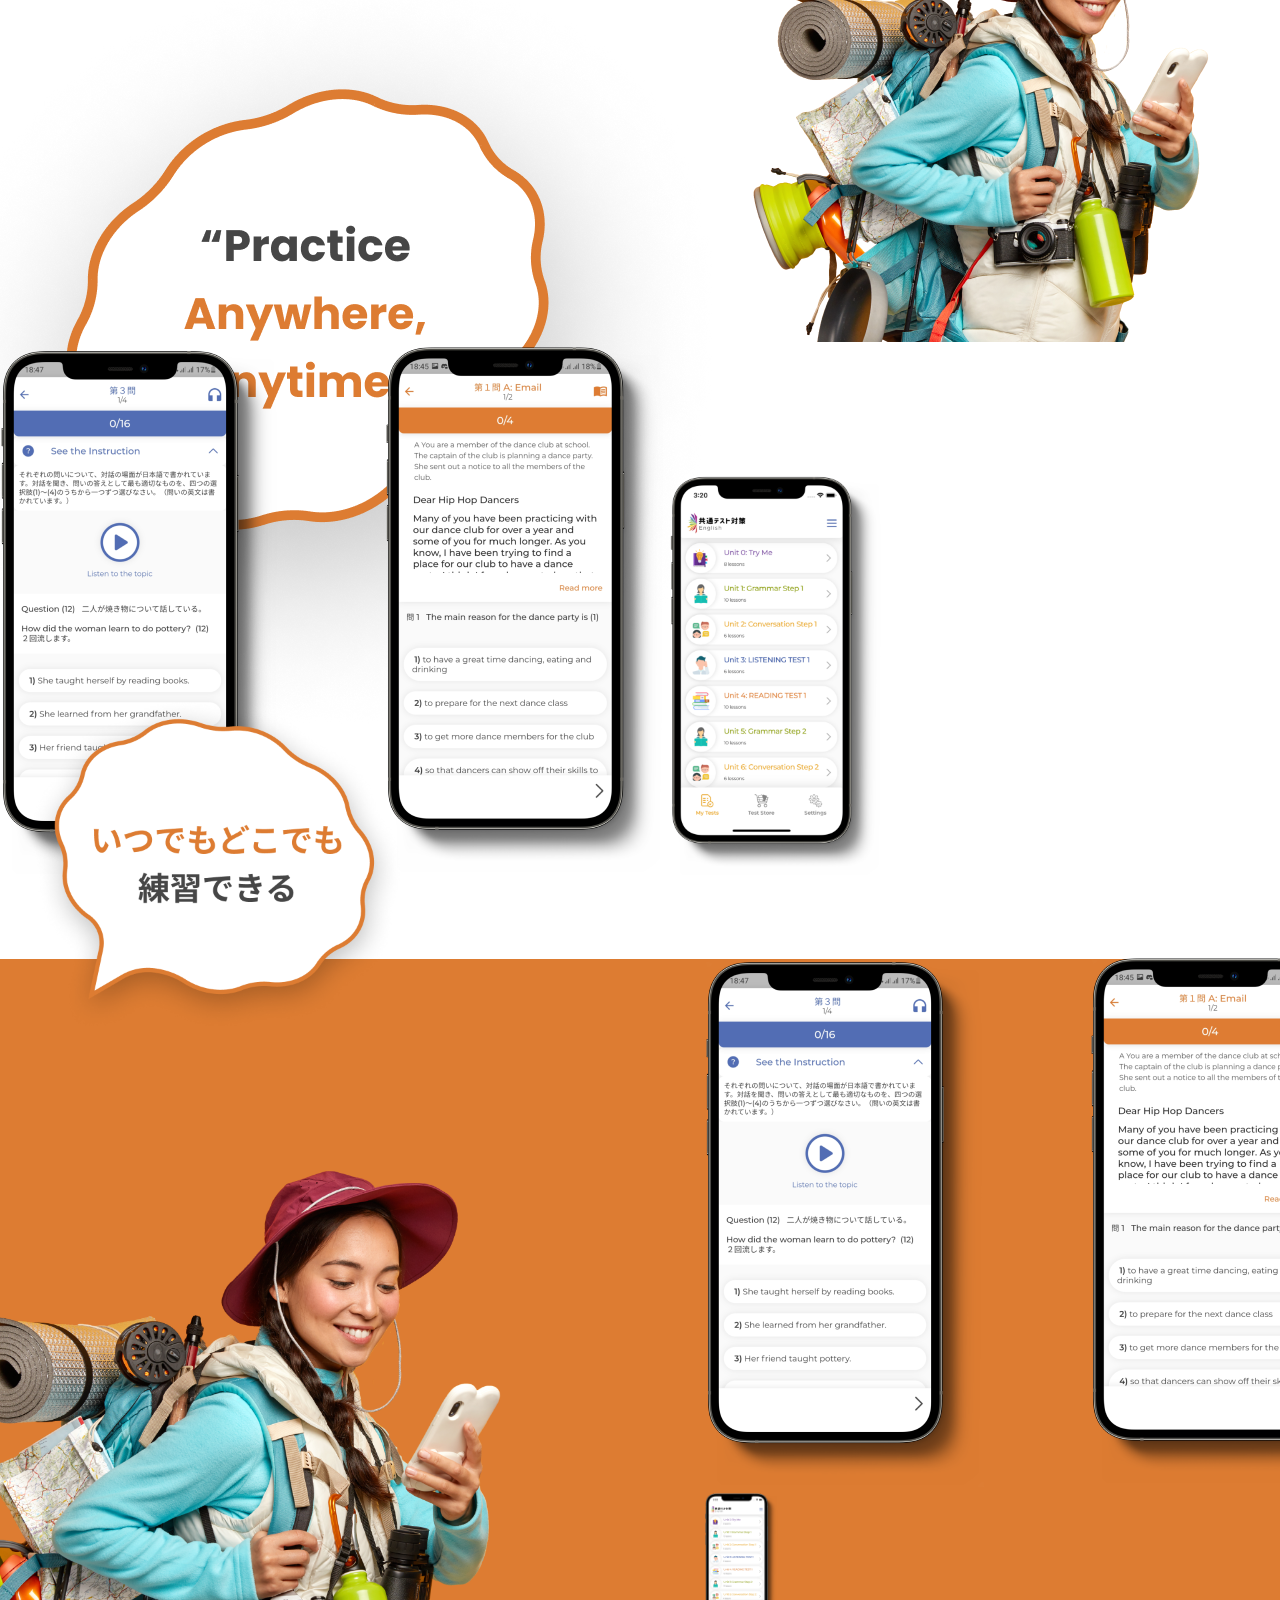
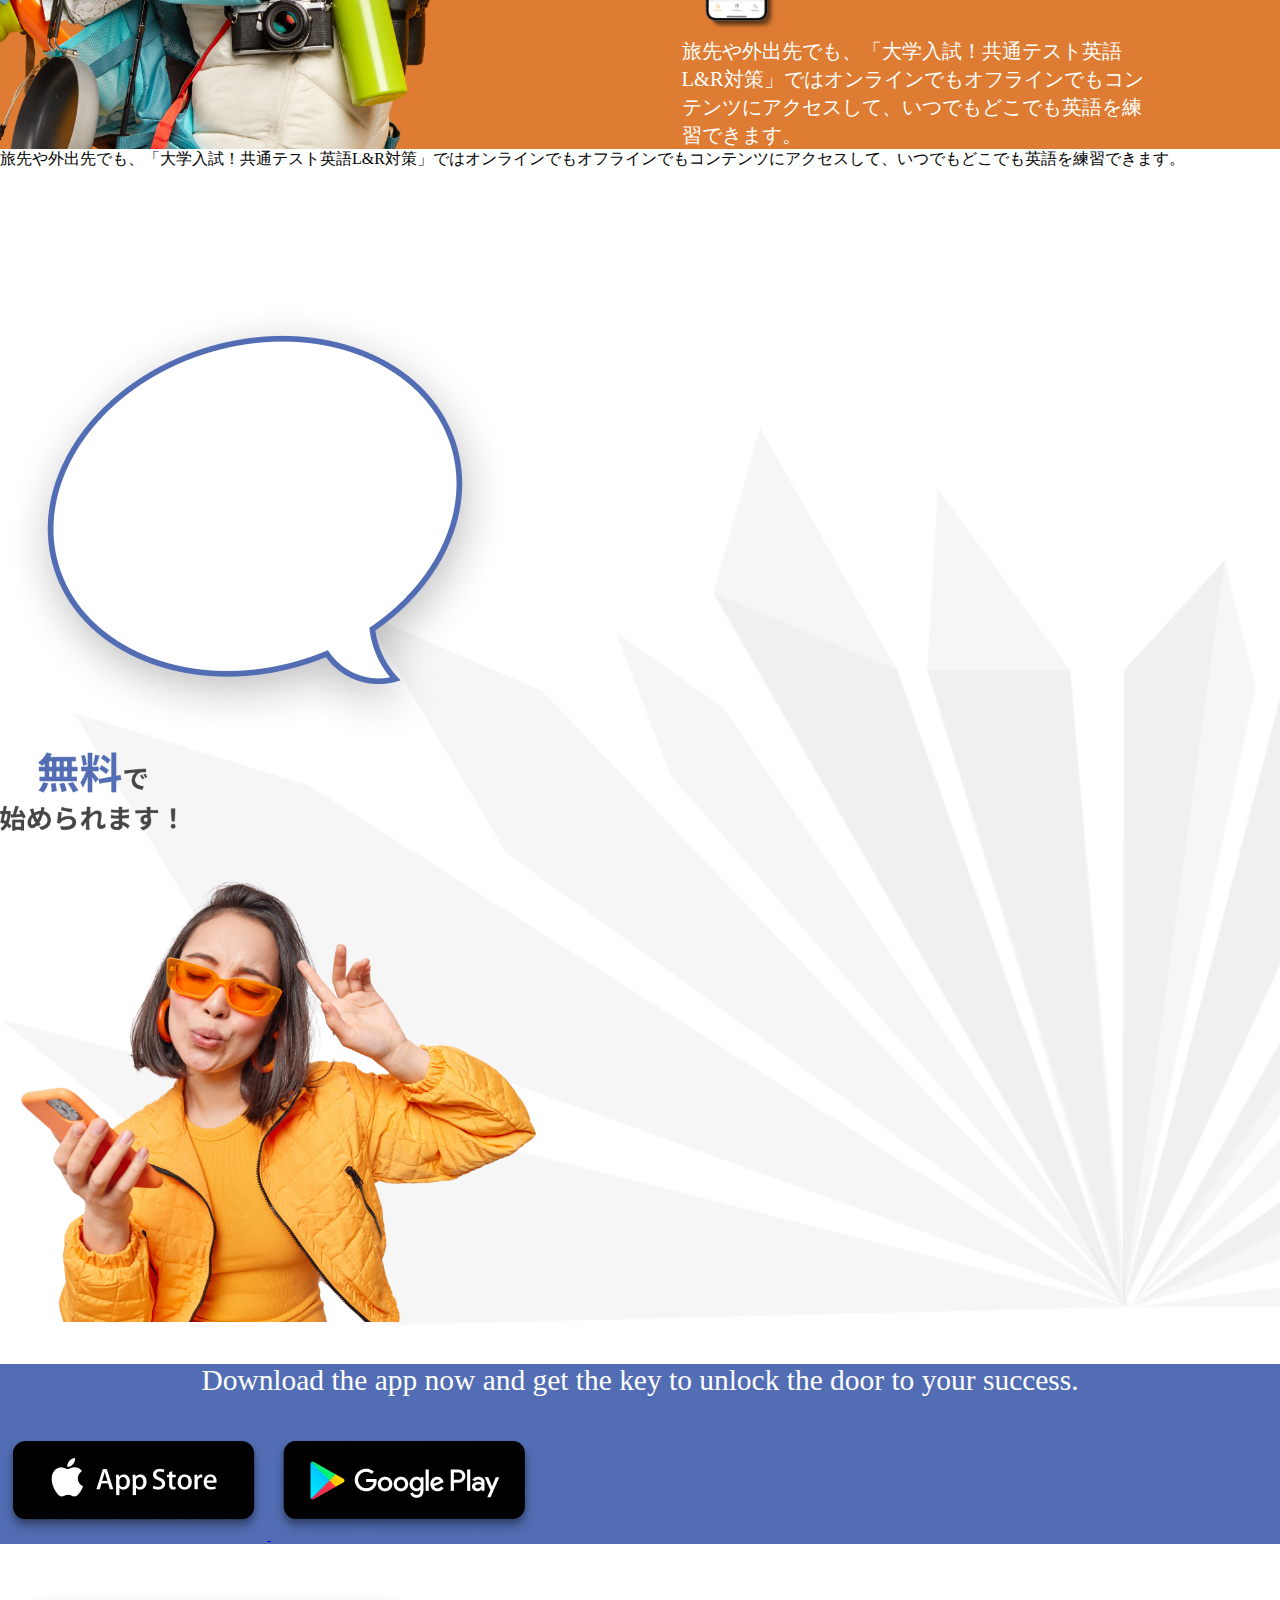
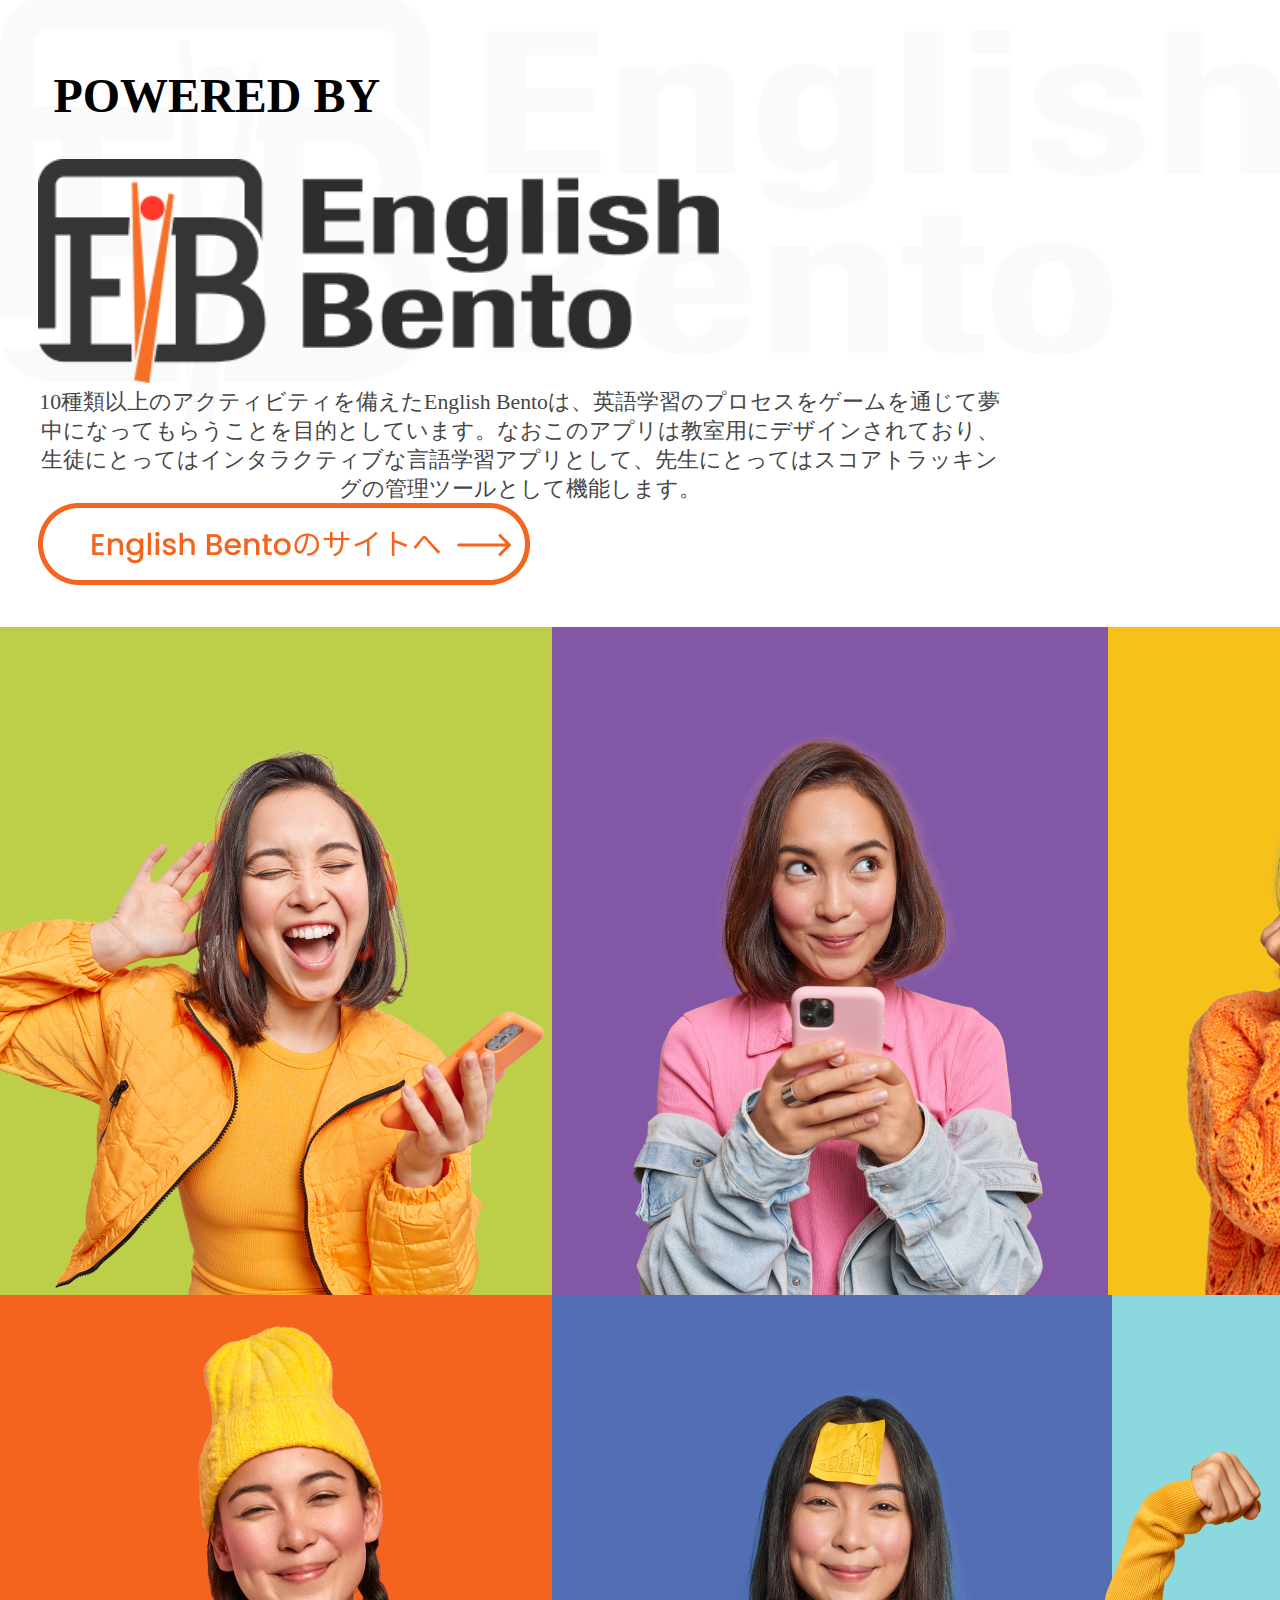
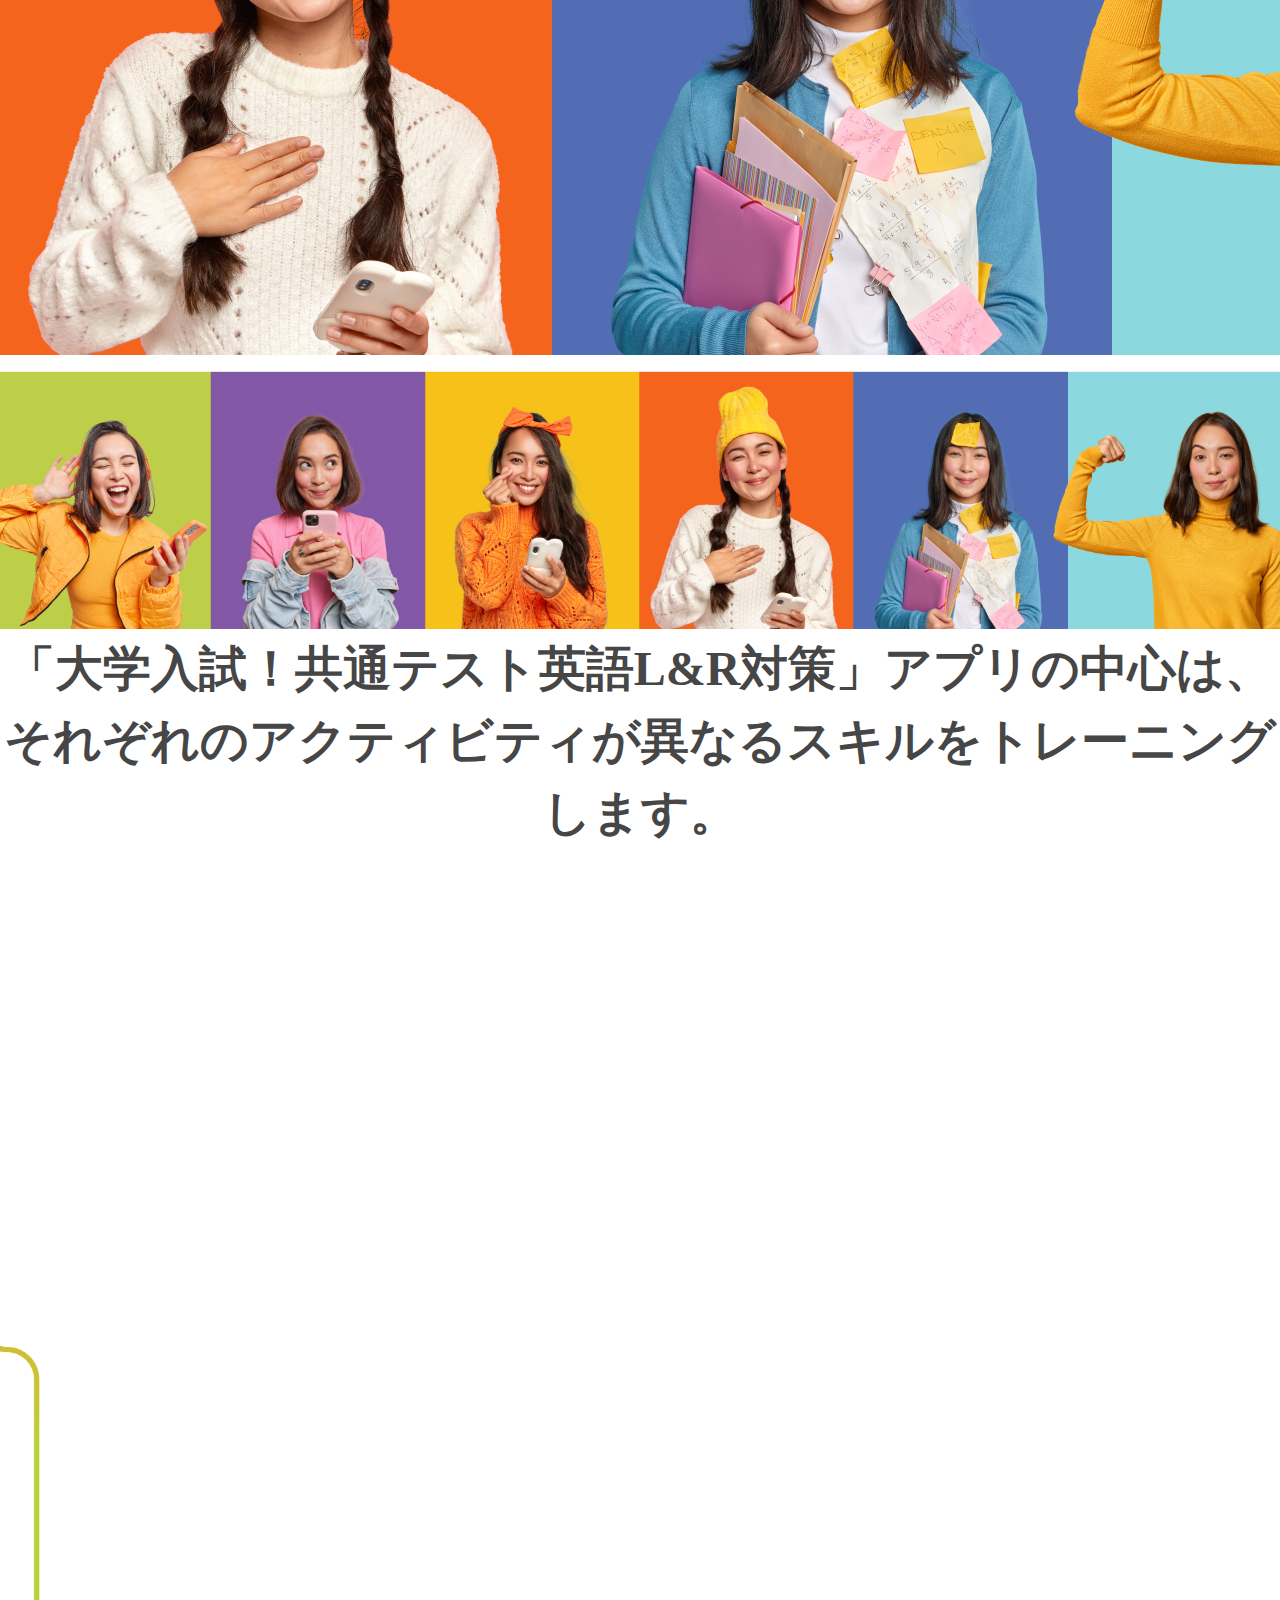
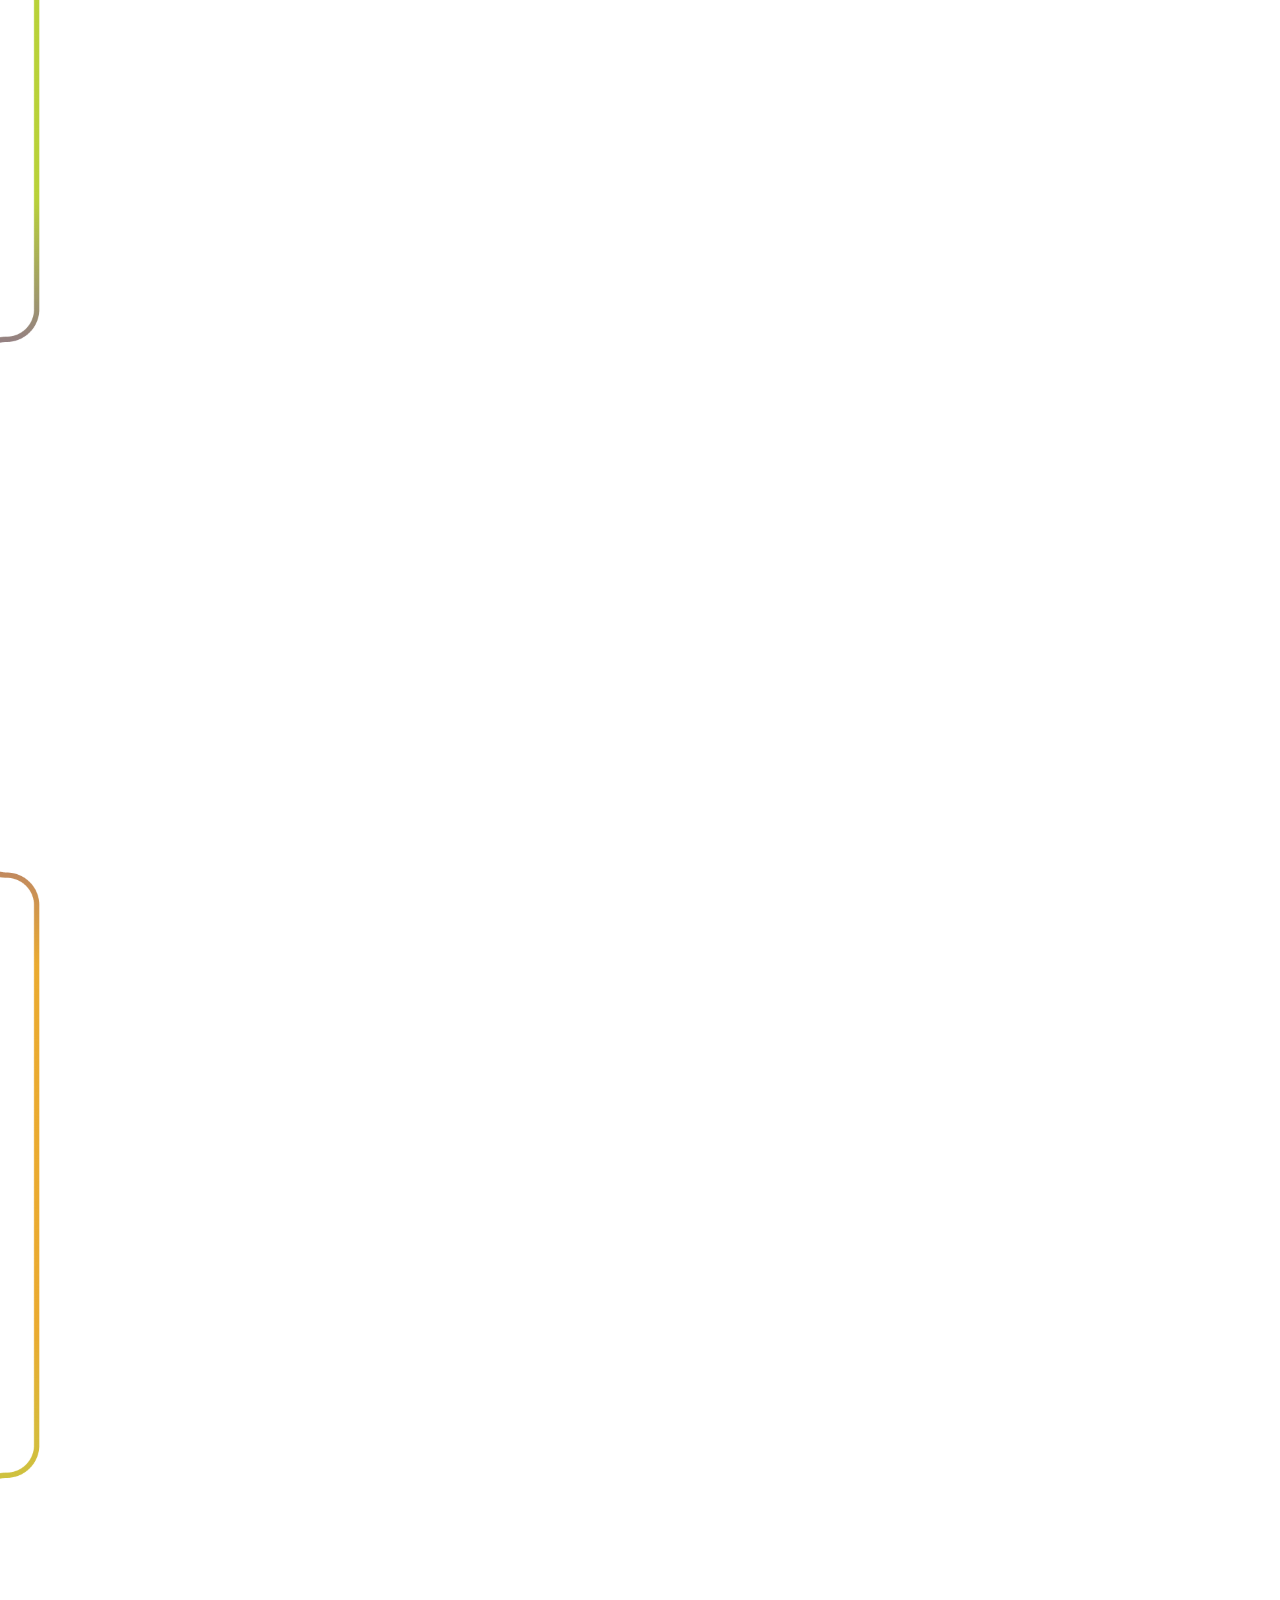
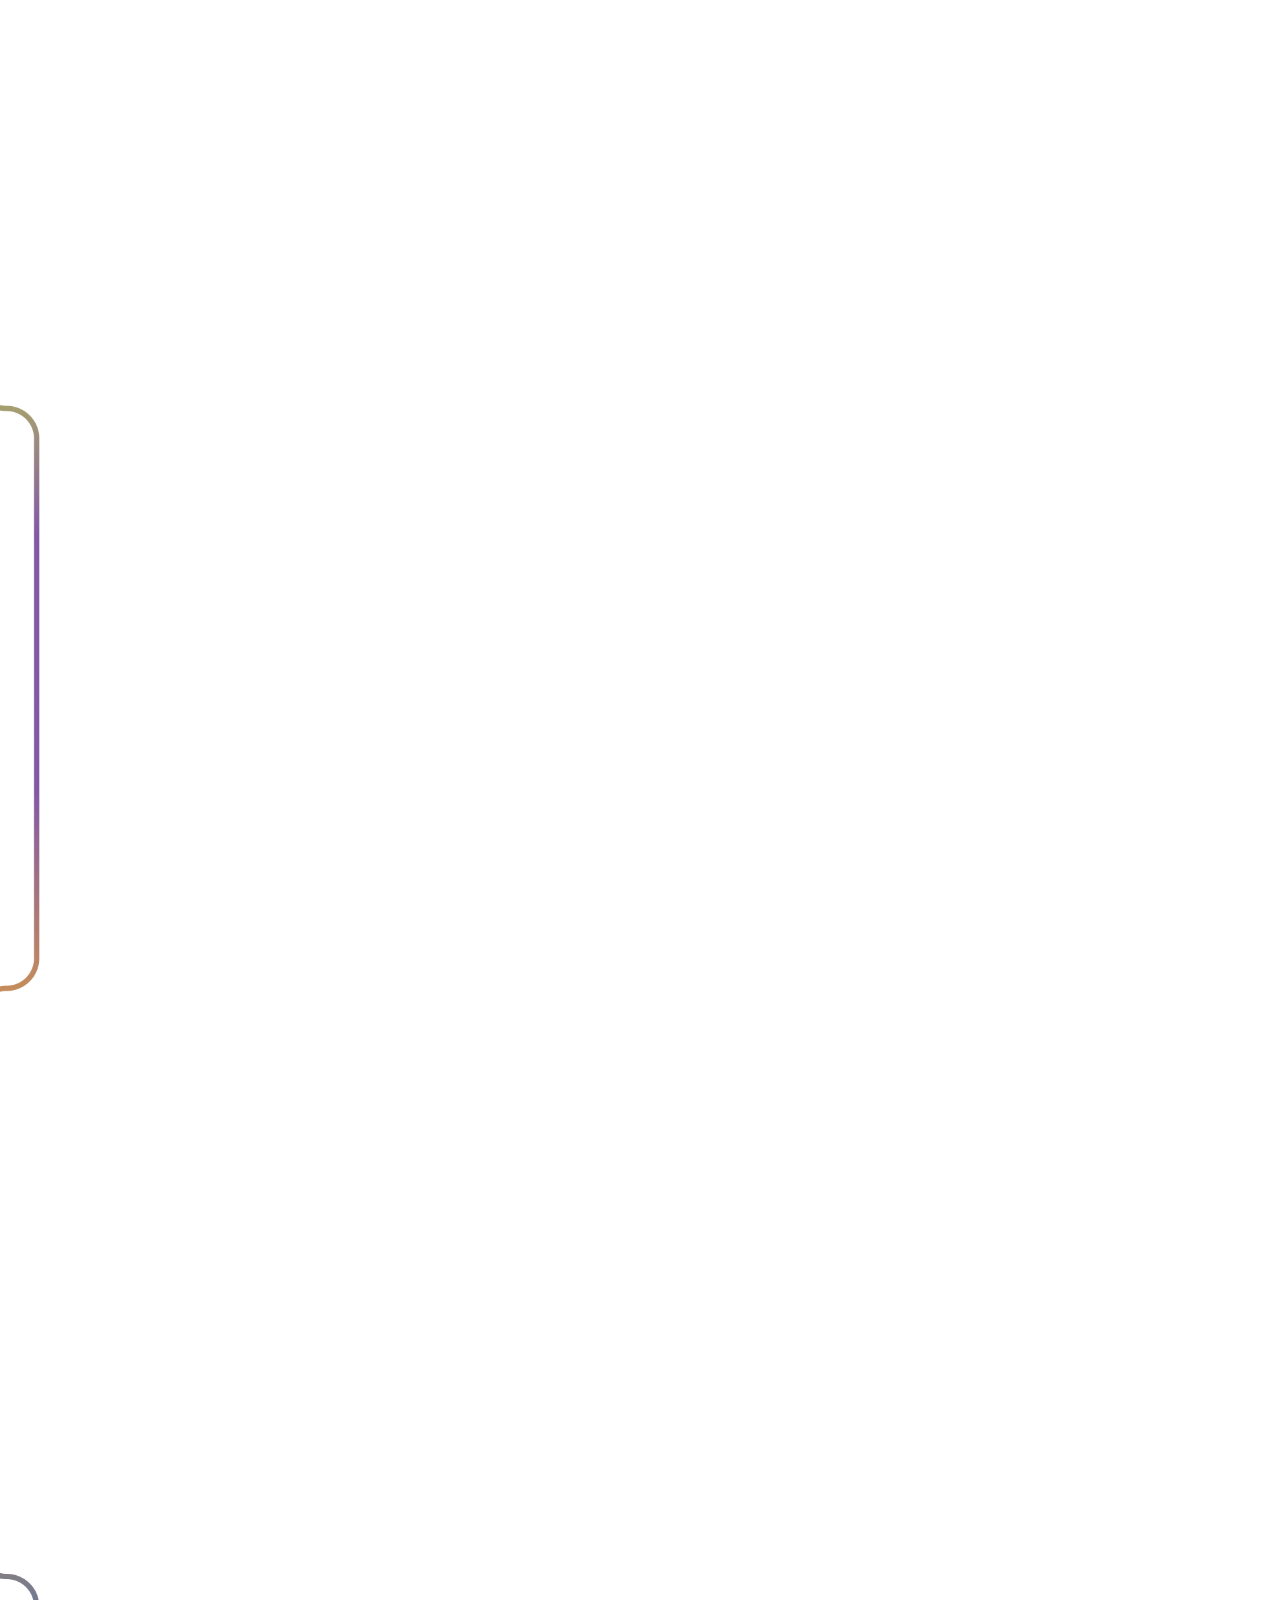
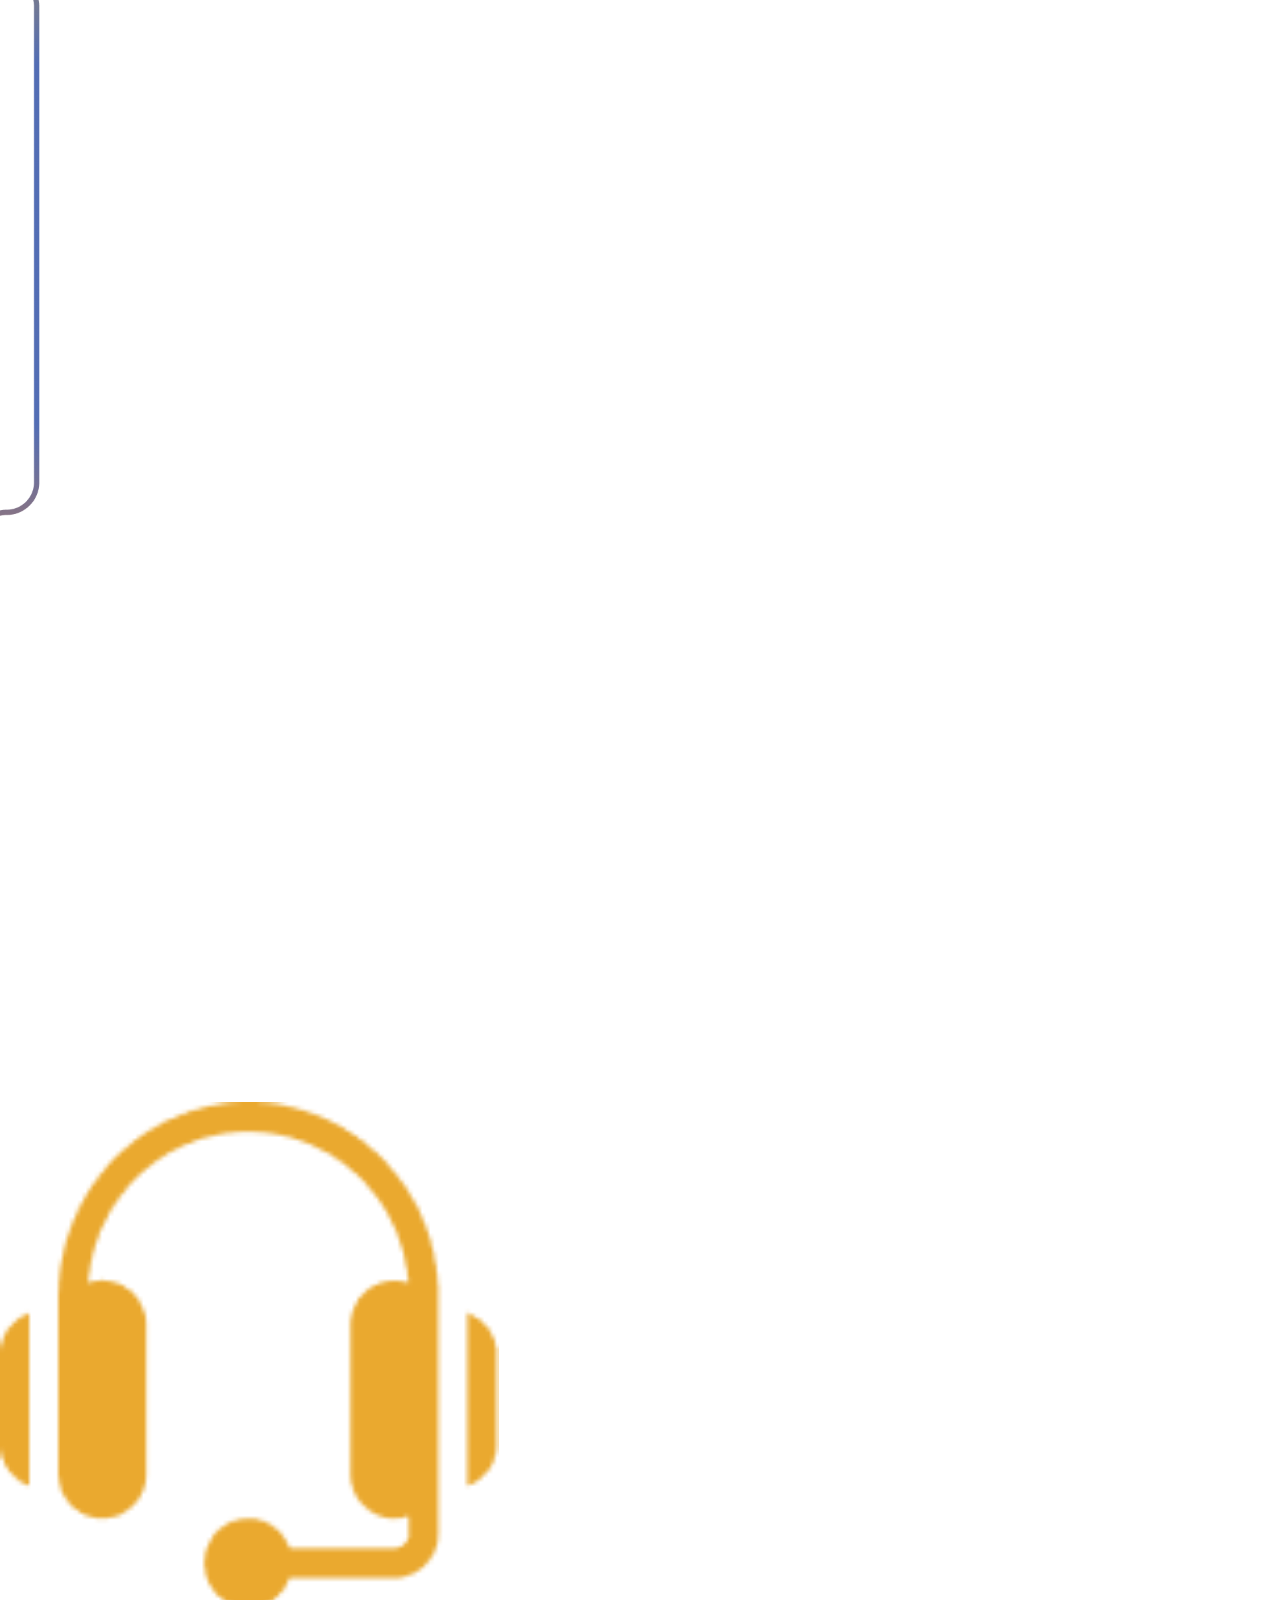
<file: application/Ja/index.html>
<!DOCTYPE html>
<html lang="en">
<head>
    <meta charset="UTF-8">
    <meta http-equiv="X-UA-Compatible" content="IE=edge">
    <meta name="viewport" content="width=device-width, initial-scale=1.0">
    <link href="https://cdn.jsdelivr.net/npm/bootstrap@5.1.3/dist/css/bootstrap.min.css" rel="stylesheet" integrity="sha384-1BmE4kWBq78iYhFldvKuhfTAU6auU8tT94WrHftjDbrCEXSU1oBoqyl2QvZ6jIW3" crossorigin="anonymous">
    <link rel="stylesheet" href="../css/style.css">
    <title>English-bento</title>
    <link rel="shortcut icon" type="img/png" href="../img/logo.png">
    <script src="https://cdn.jsdelivr.net/npm/bootstrap@5.1.3/dist/js/bootstrap.bundle.min.js" integrity="sha384-ka7Sk0Gln4gmtz2MlQnikT1wXgYsOg+OMhuP+IlRH9sENBO0LRn5q+8nbTov4+1p" crossorigin="anonymous"></script>
</head>
<body>
    <!--NavBar -->
    <header class="w-100">
        <div class="w-100">
            <div class="row header p-0 m-0">
                <div class="d-flex">
                    <div class="d-flex w-100 justify-content-between align-items-center">
                        <a href="index.html">
                          <img class="header_logo" src="../img/header_logo.png" alt="logo_web_site">
                        </a>
                        <button class="progress" type="button" data-bs-toggle="offcanvas" 
                            data-bs-target="#offcanvasRight" aria-controls="offcanvasRight">
                           <img class="progress_icon" src="../img/progress.png" alt="">
                        </button>
                        <div class=" offcanvas offcanvas-end" tabindex="-1" id="offcanvasRight" aria-labelledby="offcanvasRightLabel">
                            <div class="offcanvas-header">
                                <button type="button" class="btn close_btn_canvas" data-bs-dismiss="offcanvas" aria-label="Close">
                                   
                                    <img class="d-flex justify-content-end align-items-end" src="../img/canvas.png" alt="right_canvas">
                                </button>
                            </div>
                            <div class="offcanvas-body d-flex justify-content-around flex-column">
                                    <ul class="convas_links convas_links1">
                                        <li>
                                            <a class="convas_links" href="about.html">会社情報</a>
                                        </li>
                                        <li>
                                            <a class="convas_links" href="contact.html">お問い合わせ</a>
                                        </li>
                                    </ul>
                                    <div class="down_convas d-flex flex-column justify-content-around">
                                        <div class="text-start mt-5 terms">
                                            <a class="convas_links_down" href="https://kyoutsutestenglish.com/terms-and-conditions/">利用規約</a>
                                        </div>
                                        <div>
                                            <a class="convas_links_down privacy" href="https://kyoutsutestenglish.com/privacy-policy/">プライバシーポリシー</a>
                                        </div>
                                        <div>
                                            <p  class="convas_links_down">フォロー</p>
                                        </div>
                                        <div>
                                            <img class="mx-3 convas_fb privacy" src="../img/fb_icon_2.png" alt="">
                                        </div>
                                    </div>
                            </div>
                        </div>
                        <div class="d-flex justify-content-around menu_links1 align-items-center">
                            <div class="links p-2">
                                <a class="menu_links" href="about.html">
                                    会社情報
                                </a>
                            </div>
                            <div class="links p-2">
                                <a class="menu_links contact" href="#">
                                    お問い合わせ
                                </a>
                            </div>
                            <div class="dropdown p-2">
                                <a class="btn dropdown-toggle" href="#" role="button" id="dropdownMenuLink" data-bs-toggle="dropdown" aria-expanded="false">
                                    日本
                                </a>
                                <ul class="dropdown-menu" aria-labelledby="dropdownMenuLink">
                                  <li><a class="dropdown-item" href="index.html">日本</a></li>
                                  <li><a class="dropdown-item" href="../En/index.html">En</a></li>
                                </ul>
                            </div>
                        </div>
                    </div> 
                </div>

                
             </div>
        </div>
    </header>

    <!-- Showcase -->
        <div class="first_section d-flex justify-content-start position-relative container-fluid">
          <div>
              <img class="img-fluid first_girl position-absolute bottom-0" src="../img/first_girl.png" alt="first_section_girl">
          </div> 
            <div class="right_section">
                <div>
                    <img class="h-50 first_minds" src="../img/minds1.png" alt="minds_girl">
                    <img class="phones_1" src="../img/phones.png" alt="">
                    <img class="d-none first_mobile_phones" src="../img/first_mobile_phones.png" alt="">
                </div>
               <div class="d-flex flex-column download_cont">
                   <p class="first_text text-dark right_section_p">今すぐアプリをダウンロードして、成功への扉を開く鍵を手に入れよう！</p>
                   <div class="d-flex justify-content-center align-items-center download_container">
                            <a href="#">
                                <img class="w-100" src="../img/app-store.png" alt="">
                            </a>
                            <a href="#">
                                <img class="w-100" src="../img/play-market.png" alt="">
                            </a>
                    </div>
                </div>
            </div>
        </div>
        <div class="d-flex flex-column download_mobile d-none">
            <p class="first_text text-dark right_section_p second_mobile_text">今すぐアプリをダウンロードして、成功への扉を開く鍵を手に入れよう！</p>
            <div class="d-flex justify-content-center align-items-center">
                     <a href="#">
                         <img class="w-100" src="../img/app-store.png" alt="">
                     </a>
                     <a href="#">
                         <img class="w-100" src="../img/play-market.png" alt="">
                     </a>
             </div>
         </div>

        <!-- <div class="second_section">
            <div class="text-center second_section_title">
                <p>「大学入試！共通テスト英語L&R対策」は、</p>
                <p>夢の大学への入り口を開く鍵となります。</p>
            </div>
            <p class="text-center second_section_subtitle">トップレベルの大学では英語の得点が非常に重要です</p>
            
            <div class="logo_container">
                <div class="row container_logo_section p-0 m-0 justify-content-around">
                        <div class="container_logo">
                            <img class="logo3" src="../img/first_logo.png" alt="">
                        </div>
                        <div class="container_logo">
                            <img class="logo1" src="../img/second_logo.png" alt="">
                        </div>
                        <div class="container_logo">
                            <img class="logo" src="../img/third_logo.png" alt="">
                        </div>
                        <div class="container_logo">
                            <img class="logo1" src="../img/fourth_logo.png" alt="">
                        </div>
                        <div class="container_logo">
                            <img class="logo" src="../img/fifth_logo.png" alt="">
                        </div>
                        <div class="container_logo">
                            <img class="logo4" src="../img/sixth_logo1.png" alt="">
                        </div>
                        <div class="container_logo">
                            <img class="logo2" src="../img/seventh_logo.png" alt="">
                        </div>
                        <div class="container_logo">
                            <img class="logo1" src="../img/eightth_logo.png" alt="">
                        </div>
                        <div class="container_logo">
                            <img class="logo" src="../img/ninth_logo.png" alt="">
                        </div>
                    
                </div>
            </div>
        </div> -->


        <div class="third_section">
            <div class="w-50 d-none second_mobile">
                <img class="second_mobile_minds" src="../img/minds_2.png" alt="">
                <img class="position-absolute left-0 bottom-0 w-50" src="../img/second_mobile_girl.png" alt="">
            </div>
            <div class="d-none second_mobile">
                <img class="second_mobile_phone" src="../img/second_mobile_phone.png" alt="">
            </div>
            <div class="left_section">
                <div>
                    
                    <img class="third_section_phones" src="../img/phones_2.png" alt="third section phones">
                    <img class="second_minds" src="../img/minds_2.png" alt="">
                </div>
                <div class="text-light third_section_text">
                    10種類以上のアクティビティで、リスニングとリーディングのスキルを鍛え、共通テストに向けて総合的な英語力を伸ばしてくれます！ 
                </div>
            </div>
            <div>
                <img class="second_girl left_section" src="../img/second_girl.png" alt="">
            </div>

        </div>

        <div class="text-dark p-4  w-100 d-none second_mobile_text text-right">
            10種類以上のアクティビティで、リスニングとリーディングのスキルを鍛え、共通テストに向けて総合的な英語力を伸ばしてくれます！ 
        </div>

        <div class="fourth_section d-flex">
            <div class="d-none second_mobile">
                <img class="second_mobile_minds w-100" src="../img/third_mobile_minds.png" alt="">
                <img class="w-100" src="../img/fourth_mobile_girl.png" alt="">
            </div>
            <div class="d-none second_mobile mobile_4">
                <img class="w-100" src="../img/phones_3.png" alt="">
                <img class="position-absolute phone_center img-fluid" src="../img/phones_3_1.png" alt="">
            </div>

            <div>
                <img class="third_girl left_section" src="../img/third_girl.png" alt="">
            </div>
            <div class="right_section1">
                <div class="d-flex flex-wrap right_section1">
                    <img class="minds_3" src="../img/minds_3.png" alt="minds">
                    <div class="d-flex align-items-center justify-content-center phones">
                        <img class="w-100" src="../img/phones_3.png" alt="">
                        <img class="position-absolute phone_center img-fluid" src="../img/phones_3_1.png" alt="">
                    </div>
                    <div class="four_text d-flex justify-content-end">
                        <p class="right_section1_p">旅先や外出先でも、「大学入試！共通テスト英語L&R対策」ではオンラインでもオフラインでもコンテンツにアクセスして、いつでもどこでも英語を練習できます。
                        </p>
                    </div>
                </div>
           
            </div>
            

        </div>
        <p class="text-dark p-4  w-100 d-none second_mobile_text text-right">旅先や外出先でも、「大学入試！共通テスト英語L&R対策」ではオンラインでもオフラインでもコンテンツにアクセスして、いつでもどこでも英語を練習できます。
        </p>

        <div class="fifth_section d-flex justify-content-start position-relative flex-column mb-5">
            <div class="five_up_section background_five d-flex">
                <div class="position-absolute minds_cont">
                    <div>
                        <img class="w-100" src="../img/minds_4.png" alt="">
                        <img class="position-absolute mind_text img-fluid" src="../img/minds_4_1.png" alt="">
                    </div>
                </div>
                <div class="position-relative w-100 d-flex justify-content-center align-items-end">
                    <img class="four_girl" src="../img/fourth_girl.png" alt="">
                </div>
            </div>
            <div class="five_down_section w-100">
                <p class="text-center five_text">Download the app now and get the key to unlock the door to your success.</p>
                <div class="d-flex justify-content-center align-items-center mb-5">
                    <a href="#">
                        <img class="img-fluid w-100" src="../img/app_store_2.png" alt="">
                    </a>
                    <a href="#">
                        <img class="img-fluid w-100" src="../img/google_play_2.png" alt="">
                    </a>
                </div>
            </div>
            
        </div>

        <div class="sixth_section d-flex flex-column justify-content-end align-items-center">
             <div class="d-flex justify-content-center pt-3 english_bento_cont text-center">
                 <div class="six_text">
                    POWERED BY
                </div>
                <div>
                    <img class="english_bento_logo2 w-100" src="../img/english_bento_logo.png" alt="">
                </div>
             </div>
             <p class="six_text2 text-center right_section_p mt-5">
                 10種類以上のアクティビティを備えたEnglish Bentoは、英語学習のプロセスをゲームを通じて夢中になってもらうことを目的としています。なおこのアプリは教室用にデザインされており、生徒にとってはインタラクティブな言語学習アプリとして、先生にとってはスコアトラッキングの管理ツールとして機能します。
             </p>
             <div class="d-flex english_bento_1 mt-5">
                <img class="w-100" src="../img/english_bento_text.png" alt="">
             </div>
             
        </div>

        <div class="mt-5 pt-5">
            <img class="d-none w-100 girls_mobile_list" src="../img/girls_mobile_list.png" alt="">
            <img class="girls_list" src="../img/girls_list.jpg" alt="girls">
        </div>


        <div class="row p-0 m-0 align-items-center justify-content-around mt-5 pt-5">
            <div class="text-center col-9 phones_section_p">
                「大学入試！共通テスト英語L&R対策」アプリの中心は、それぞれのアクティビティが異なるスキルをトレーニングします。
            </div>
        </div>
        <div class="phones_section">
            <img class=" position-absolute vector" src="../img/Vector.png" alt="">
            <!-- first -->
            <div class="row w-100 align-items-center justify-content-around">
                <div class="mobile_up_section col-sm-12 col-lg-5 d-flex flex-column align-items-end px-4">
                    <div class="headphone_p_mobile d-flex flex-column">
                        <img class="headphone1 img-fluid" src="../img/headphone.png" alt="">
                        <p class="phone_text1 five_text">Listen and Say</p>
                    </div>
                    <p class="phone_text2">リスニング・スピーキング</p>
                    <div class="phone_text3">
                        リスニングモードでは、文脈に沿った自然な英語を聞きます。スピーキングモードでは、スピーキング、発音、シャドーイングの練習をします。
                    </div>
                </div>
                <div class="position-relative col-sm-12 col-lg-5 d-flex justify-content-center px-4 phones_bg">
                    <div class="img_container">
                        <img class="w-100" src="../img/Phones_Section_1.png" alt="">
                    </div>
                </div>
            </div>
        
            <!-- second -->
            <div class="row w-100 second_mobile  align-items-center justify-content-around">
                <div class="position-relative col-5 d-flex justify-content-center phones_bg phones_bg_2 phones_bg2">
                    <div class="img_container2">
                        <img class="w-100" src="../img/phone_section_2.png" alt="">
                    </div>
                </div>
                <div class="col-5 d-flex flex-column align-items-start second_down_section">
                    <div class="headphone_p_mobile1 d-flex flex-column">
                        <div class="head_container2">
                            <img class="headphone_second_mobile img-fluid" src="../img/phones_section2.png" alt="">
                        </div>
                        <p class="phone_text1_2">Quiz</p>
                    </div>
                    <p class="phone_text1_2 second_mobile_none_text">クイズ</p>
                    <div class="phone_text3_2">
                        自分の知識を試すためのクイズ問題を多く収録しており、多肢選択形式や空欄補充形式などがあります。
                    </div>
                </div>
                
            </div>
        
            <!-- third -->
            <div class="row w-100 align-items-center justify-content-around">
                <div class="mobile_up_section col-sm-12 col-lg-5 d-flex flex-column align-items-end px-4">
                    <div class="headphone_p_mobile d-flex flex-column">
                        <img class="headphone img-fluid" src="../img/phones_section3.png" alt="">
                        <p class="phone_text1 phone_text1_3 five_text">Build</p>
                    </div>
                    <p class="phone_text2 phone_text1_3">リスニング・スピーキング</p>
                    <div class="phone_text3">
                        言葉のかたまりを並べて、文法的に正しい文章を作ります。このアクティビティは、文法の知識と構文への理解を深めます。
                    </div>
                </div>
                <div class="position-relative col-sm-12 col-lg-5 d-flex justify-content-center px-4 phones_bg phones_bg3">
                    <div class="img_container">
                        <img class="w-100" src="../img/phone_section_3.png" alt="">
                    </div>
                </div>
            </div>
        
        
            <!-- fourth -->
            <div class="row w-100 second_mobile  align-items-center justify-content-around">
                <div class="position-relative col-5 d-flex justify-content-center phones_bg phones_bg_2 phones_bg2">
                    <div class="img_container2">
                        <img class="w-100" src="../img/phone_section_4.png" alt="">
                    </div>
                </div>
                <div class="col-5 d-flex flex-column align-items-start second_down_section">
                    <div class="headphone_p_mobile1 d-flex flex-column">
                        <div class="head_container2">
                            <img class="headphone_second_mobile img-fluid" src="../img/phones_section4.png" alt="">
                        </div>
                        <p class="phone_text1">Texting</p>
                    </div>
                    <p class="phone_text2">チャットでのやり取り問題</p>
                    <div class="phone_text3_2">
                        社会的・文化的な理解を深めることで、一連のテキストメッセージのやり取りにおいて最適な答え方を選択することができます。
                    </div>
                </div>
                
            </div>
        
            <!-- fifth -->
            <div class="row w-100 align-items-center justify-content-around">
                <div class="mobile_up_section col-sm-12 col-lg-5 d-flex flex-column align-items-end px-4">
                    <div class="headphone_p_mobile d-flex flex-column">
                        <img class="headphone img-fluid" src="../img/phones_section5.png" alt="">
                        <p class="phone_text1 phone_text1_5 five_text">How Many</p>
                    </div>
                    <p class="phone_text2 phone_text1_5">リスニング・スピーキング</p>
                    <div class="phone_text3">
                        言葉のかたまりを並べて、文法的に正しい文章を作ります。このアクティビティは、文法の知識と構文への理解を深めます。
                    </div>
                </div>
                <div class="position-relative col-sm-12 col-lg-5 d-flex justify-content-center px-4 phones_bg phones_bg5">
                    <div class="img_container">
                        <img class="w-100" src="../img/phone_section_5.png" alt="">
                    </div>
                </div>
            </div>
        
            <!-- sixth -->
            <div class="row w-100 second_mobile align-items-center justify-content-around">
                <div class="position-relative col-5 d-flex justify-content-center phones_bg phones_bg_2 phones_bg2">
                    <div class="img_container2">
                        <img class="w-100" src="../img/phone_section_6.png"alt="">
                    </div>
                </div>
                <div class="col-5 d-flex flex-column align-items-start second_down_section">
                    <div class="headphone_p_mobile1 d-flex flex-column">
                        <div class="head_container2">
                            <img class="headphone_second_mobile img-fluid" src="../img/phones_section6.png" alt="">
                        </div>
                        <p class="phone_text1 phones_text_6">Comp Q</p>
                    </div>
                    <p class="phone_text2 phones_text_6">本文の内容一致</p>
                    <div class="phone_text3_2">
                        質問に答えることで、理解度や知識を確認する <br> ことができます。
                    </div>
                </div>
                
            </div>
        
            <!-- seventh -->
            <div class="row w-100 align-items-center justify-content-around">
                <div class="mobile_up_section col-sm-12 col-lg-5 d-flex flex-column align-items-end px-4">
                    <div class="headphone_p_mobile d-flex flex-column">
                        <img class="headphone img-fluid" src="../img/phones_section7.png"  alt="">
                        <p class="phone_text1 phone_text1_7 five_text">Definition</p>
                    </div>
                    <p class="phone_text2 phone_text1_7">リスニング・スピーキング</p>
                    <div class="phone_text3">
                        同じ意味の言葉を選んだり、同義語、定義、関連語のつながりをテーマにした問題に触れることでボキャビルを行います。
                    </div>
                </div>
                <div class="position-relative col-sm-12 col-lg-5 d-flex justify-content-center px-4 phones_bg phones_bg5">
                    <div class="img_container">
                        <img class="w-100" src="../img/phone_section_7.png" alt="">
                    </div>
                </div>
            </div>
        
            <!-- eightth -->
            <div class="row w-100 second_mobile  align-items-center justify-content-around">
                <div class="position-relative col-5 d-flex justify-content-center phones_bg phones_bg_2 phones_bg2">
                    <div class="img_container2">
                        <img class="w-100" src="../img/phone_section_8.png" alt="">
                    </div>
                </div>
                <div class="col-5 d-flex flex-column align-items-start second_down_section">
                    <div class="headphone_p_mobile1 d-flex flex-column">
                        <div class="head_container2">
                            <img class="headphone_second_mobile img-fluid" src="../img/phones_section8.png" alt="">
                        </div>
                        <p class="phone_text1 phones_text1_6">Listening Test</p>
                    </div>
                    <p class="phone_text2 phones_text1_6">リスニングテスト</p>
                    <div class="phone_text3_2">
                        アクティブリスニングを行うことで集中力を高めることができます
                    </div>
                </div>
                
            </div>
        
            <!-- nineth -->
            <div class="row w-100 align-items-center justify-content-around">
                <div class="mobile_up_section col-sm-12 col-lg-5 d-flex flex-column align-items-end px-4">
                    <div class="headphone_p_mobile d-flex flex-column">
                        <img class="headphone img-fluid" src="../img/phones_section9.png"  alt="">
                        <p class="phone_text1 phone_text1_9 five_text">Reading Test</p>
                    </div>
                    <p class="phone_text2 phone_text1_9">リスニング・スピーキング</p>
                    <div class="phone_text3">
                        リスニングモードでは、文脈に沿った自然な英語を聞きます。スピーキングモードでは、スピーキング、発音、シャドーイングの練習をします。
                    </div>
                </div>
                <div class="position-relative col-sm-12 col-lg-5 d-flex justify-content-center px-4 phones_bg phones_bg9">
                    <div class="img_container">
                        <img class="w-100" src="../img/phone_section_9.png" alt="">
                    </div>
                </div>
            </div>

            <div class="last_section justify-content-start position-relative">
                <div class="position-absolute start-0 bottom--1 last_girl">
                    <img class="w-100" src="../img/fifth_girl.png" alt="">
                </div>
                <div class="w-100">
                    <div class="d-flex justify-content-center align-items-center last_minds">
                        <img class="last_minds_cont" src="../img/last_minds.png" alt="last minds">
                        <p class="position-absolute last_minds_text">「継続は力なり！」</p>
                    </div>
                    <div class="w-50 ms-auto">
                        <img class="last_phones" src="../img/last_phones.png" alt="">
                        <p class="last_section_text">このアプリは共通テストと同じ形式を採用しており、本番のテストの練習にもなります。<br>
                            オリンピック選手のように、栄光への道のりは練習、練習、練習です。
                        </p>
                    </div>
                </div>
            </div>
        </div>   






    <!-- Footer -->
    <footer class="container-fluid footer">
        <div class="row align-items-center">
            <div class="col-xxl-7 col-lg-7 col-md-7 col-xl-7 col-xs-12">
                <img class="img-fluid footer_logo" src="../img/footer_logo.png" alt="footer_logo_for_web">
            </div>
            <div class="col-xxl-2 col-lg-2 col-md-7 col-xl-2 col-xs-6  footer_links pe-2">
                <a class="footer_links link1" href="https://kyoutsutestenglish.com/terms-and-conditions/">利用規約</a>
            </div>
            <div class="col-xxl-2 col-lg-2 col-md-7 col-xl-2 col-xs-6 mt-4 footer_links">
                <a class="pe-3 footer_links" href="https://kyoutsutestenglish.com/privacy-policy/">プライバシーポリシー</a>
            </div>
        </div>
         
        <div class="row">
            <div class="col-md-7 col-lg-7 col-xxl-7 col-xl-7 col-sm-12"></div>
            <div class="col-md-12 col-lg-4 col-xxl-4 col-xl-4 col-sm-12 d-flex justify-content-end p_follow_us">
                <div class="follow_us_group d-flex">
                <p class="text-light footer_text mt--1">フォロー</p>
                <a href="https://www.facebook.com/%E5%A4%A7%E5%AD%A6%E5%85%A5%E8%A9%A6%E5%85%B1%E9%80%9A%E3%83%86%E3%82%B9%E3%83%88%E8%8B%B1%E8%AA%9Elr%E5%AF%BE%E7%AD%96-104120565409932"><img class="pe-3 img-fluid" src="../img/Facebook.png" alt="Fcebook_icon"></a>
                <!-- <a href="#"><img class="pe-3 img-fluid" src="../img/Twitter.png" alt="Twitter_icon"></a>
                <a href="#"><img class="pe-3 img-fluid" src="../img/Youtube.png" alt="Youtube_icon"></a>
                <a href="#"><img class="pe-3 img-fluid" src="../img/Linked-in.png" alt="Linked_in_icon"></a> -->
                </div>
            </div>
        </div>
    </footer>


    <script src="https://cdn.jsdelivr.net/npm/bootstrap@5.2.0-beta1/dist/js/bootstrap.bundle.min.js" integrity="sha384-kjU+l4N0Yf4ZOJErLsIcvOU2qSb74wXpOhqTvwVx3OElZRweTnQ6d31fXEoRD1Jy" crossorigin="anonymous"></script>
   
</body>
</html>
</file>
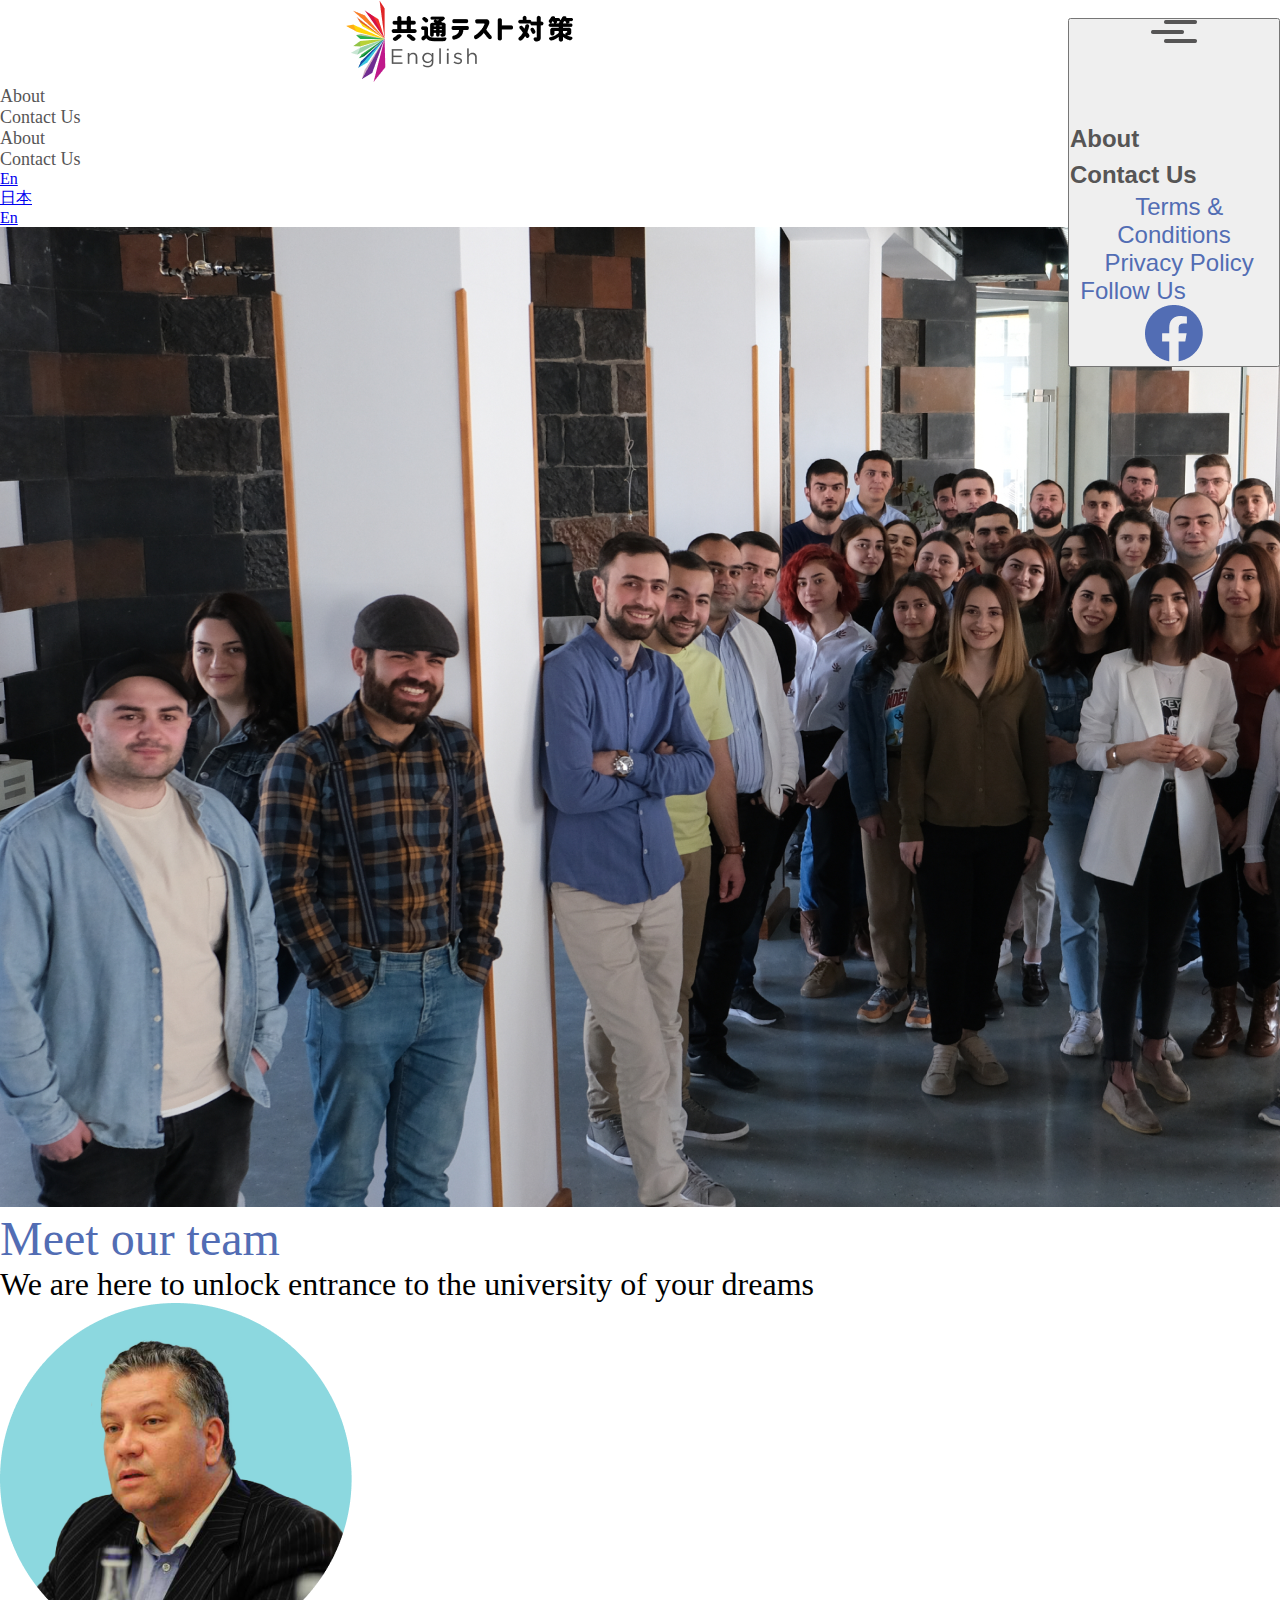
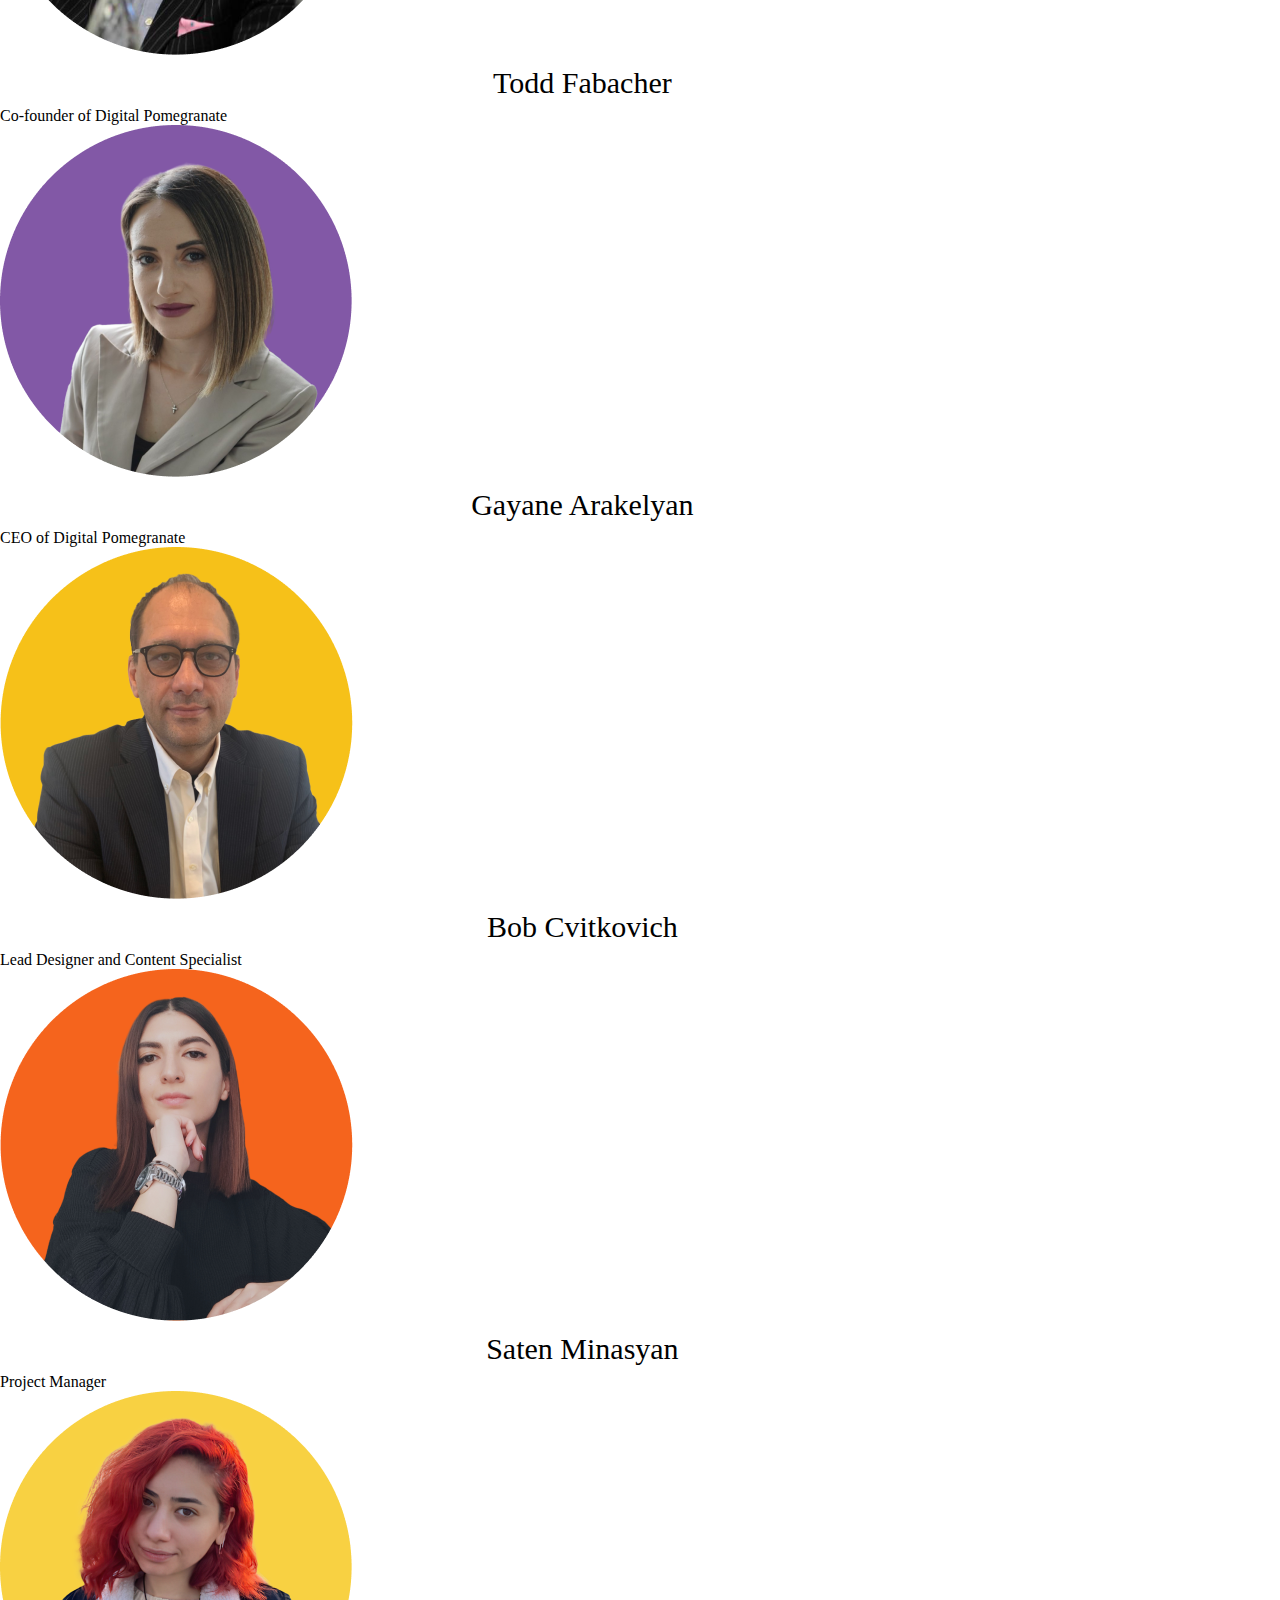
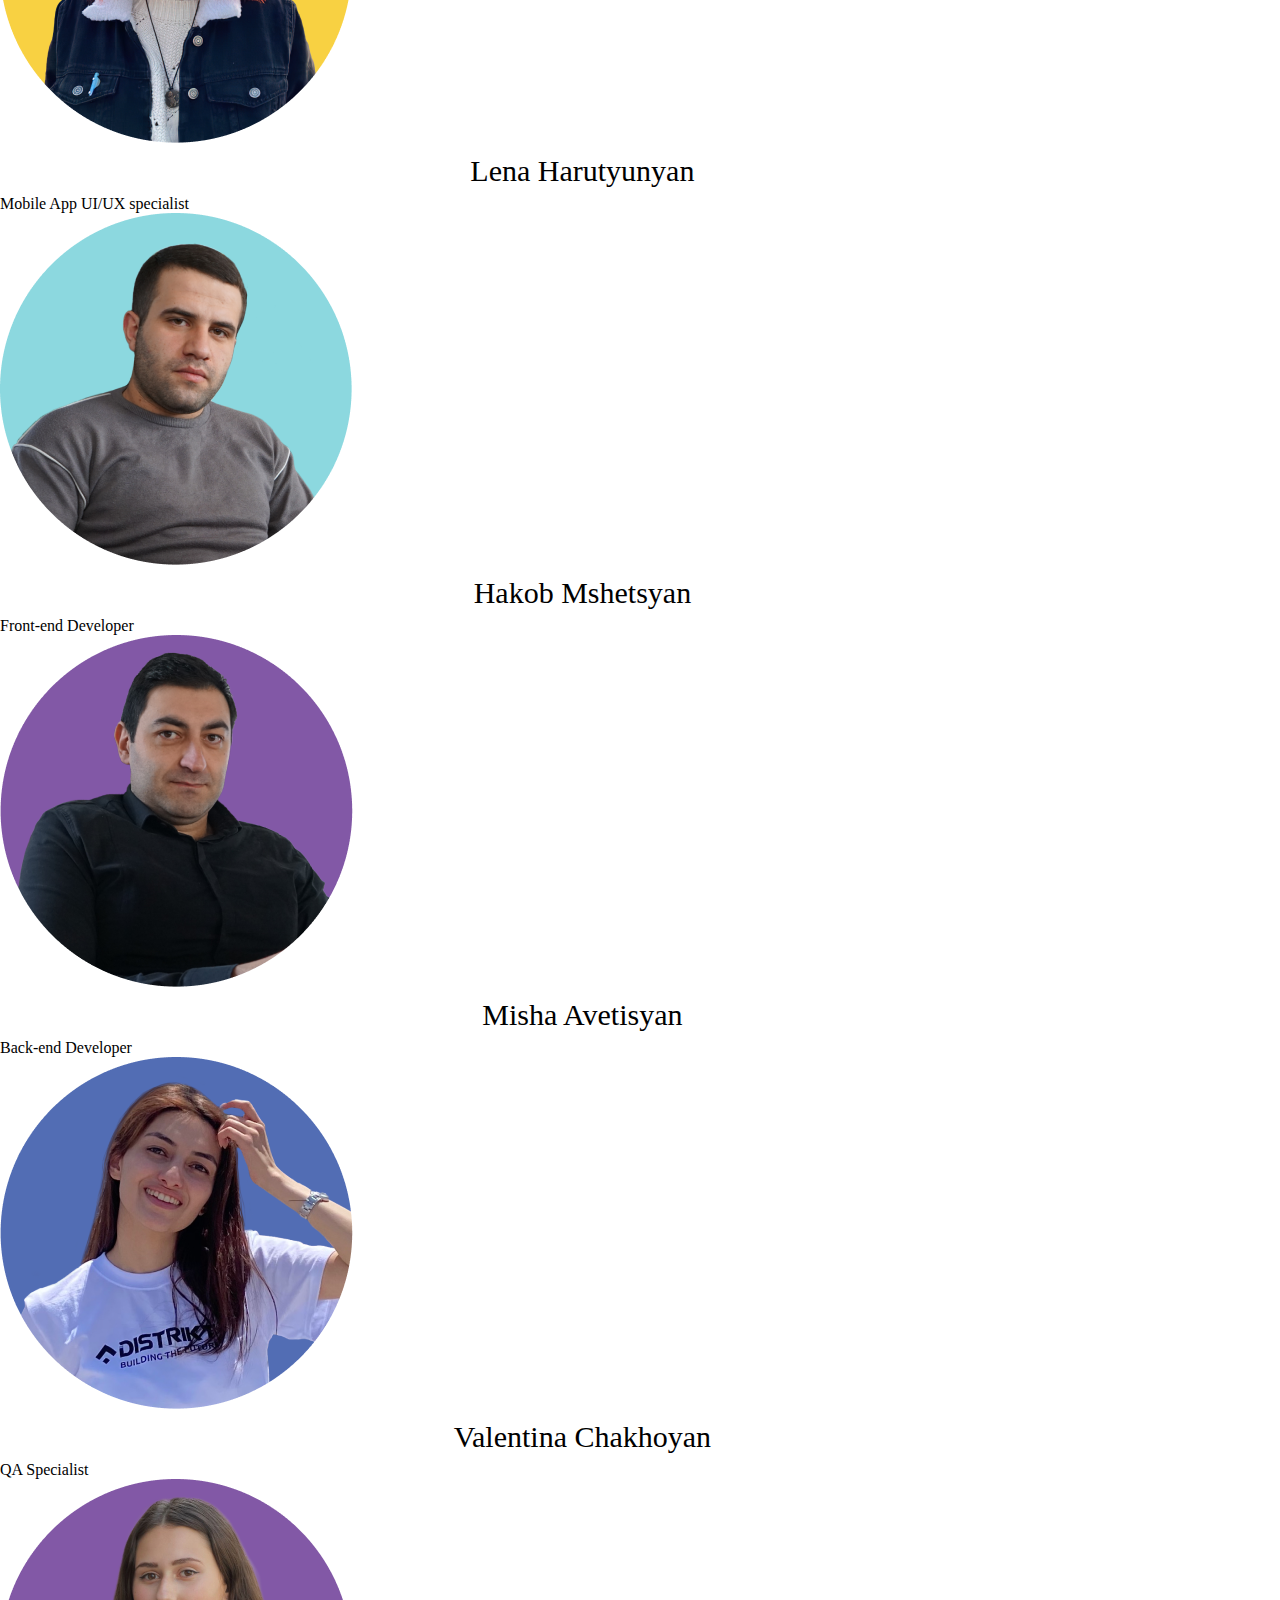
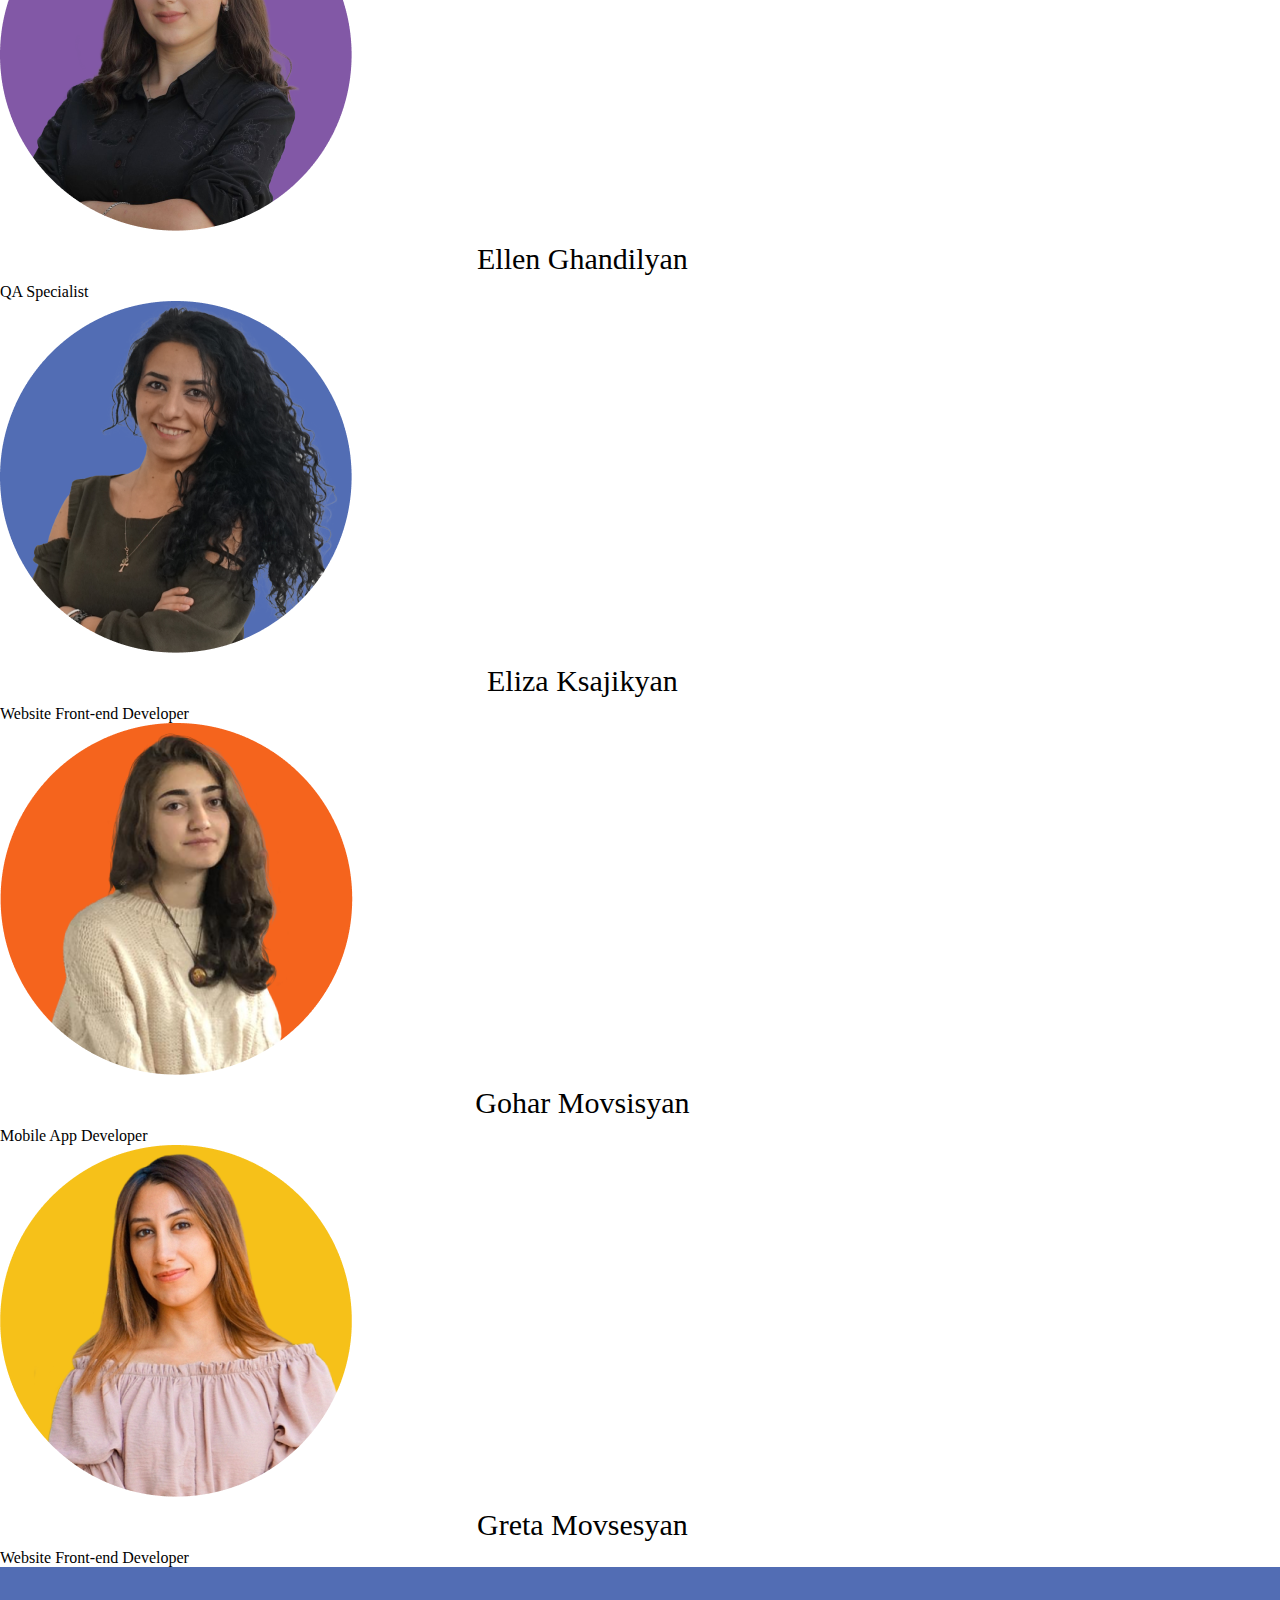
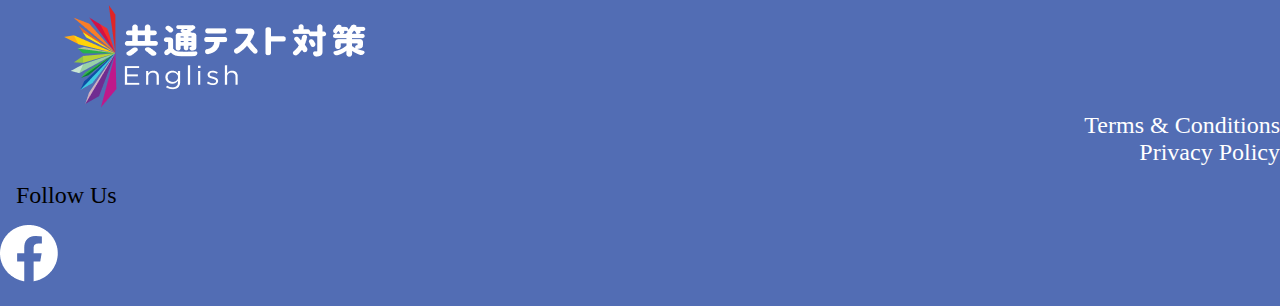
<file: application/about.html>
<!DOCTYPE html>
<html lang="en">
<head>
    <meta charset="UTF-8">
    <meta http-equiv="X-UA-Compatible" content="IE=edge">
    <meta name="viewport" content="width=device-width, initial-scale=1.0">
    <link href="https://cdn.jsdelivr.net/npm/bootstrap@5.1.3/dist/css/bootstrap.min.css" rel="stylesheet" integrity="sha384-1BmE4kWBq78iYhFldvKuhfTAU6auU8tT94WrHftjDbrCEXSU1oBoqyl2QvZ6jIW3" crossorigin="anonymous">
    <link rel="stylesheet" href="css/about.css">
    <title>English-bento</title>
    <link rel="shortcut icon" type="img/png" href="img/logo.png">
    <script src="https://cdn.jsdelivr.net/npm/bootstrap@5.1.3/dist/js/bootstrap.bundle.min.js" integrity="sha384-ka7Sk0Gln4gmtz2MlQnikT1wXgYsOg+OMhuP+IlRH9sENBO0LRn5q+8nbTov4+1p" crossorigin="anonymous"></script>
</head>
<body>
    <!--NavBar -->
    <header class="w-100">
        <div class="w-100">
            <div class="row header p-0 m-0">
                <div class="d-flex">
                    <div class="d-flex w-100 justify-content-between align-items-center">
                        <a href="index.html">
                          <img class="header_logo" src="img/header_logo.png" alt="logo_web_site">
                        </a>
                        <button class="progress" type="button" data-bs-toggle="offcanvas" 
                            data-bs-target="#offcanvasRight" aria-controls="offcanvasRight">
                           <img class="progress_icon" src="img/progress.png" alt="">
                        </button>
                        <div class=" offcanvas offcanvas-end" tabindex="-1" id="offcanvasRight" aria-labelledby="offcanvasRightLabel">
                            <div class="offcanvas-header">
                                <button type="button" class="btn close_btn_canvas" data-bs-dismiss="offcanvas" aria-label="Close">
                                    <img class="d-flex justify-content-end align-items-center" src="img/canvas.png" alt="right_canvas">
                                    <ul class="convas_links convas_links1">
                                        <li>
                                            <a class="convas_links" href="about.html">About</a>
                                        </li>
                                        <li>
                                            <a class="convas_links" href="contact.html">Contact Us</a>
                                        </li>
                                    </ul>

                                    <div class="text-start mt-5 terms">
                                        <a class="convas_links_down" href="https://kyoutsutestenglish.com/terms-and-conditions/">Terms & Conditions</a>
                                    </div>
                                    <div>
                                        <a class="convas_links_down privacy" href="https://kyoutsutestenglish.com/privacy-policy/">Privacy Policy</a>
                                    </div>
                                    <div>
                                        <p  class="convas_links_down">Follow Us</p>
                                    </div>
                                    <div>
                                        <img class="convas_fb privacy" src="img/fb_icon_2.png" alt="">
                                    </div>
                                    
                                </button>
                            </div>
                            <div class="offcanvas-body">
                                <div>
                                    <ul class="links m-4">
                                        <li><a class="menu_links" href="about.html">About</a></li>
                                        <li><a class="menu_links contact_page" href="#">Contact Us</a></li>
                                    </ul>
                                </div>
                            </div>
                        </div>
                        <div class="d-flex justify-content-around menu_links1">
                            <ul class="links m-4">
                                <li>
                                    <a class="menu_links about_page" href="about.html">
                                        About
                                    </a>
                                </li>
                                <li>
                                    <a class="menu_links " href="contact.html">
                                        Contact Us
                                    </a>
                                </li>
                                <div class="dropdown">
                                    <a class="btn dropdown-toggle pt-0" href="#" role="button" id="dropdownMenuLink" data-bs-toggle="dropdown" aria-expanded="false">
                                      En
                                    </a>
                                  
                                    <ul class="dropdown-menu" aria-labelledby="dropdownMenuLink">
                                      <li><a class="dropdown-item" href="#">日本</a></li>
                                      <li><a class="dropdown-item" href="#">En</a></li>
                                    </ul>
                                </div>
                            </ul>
                        </div>
                    </div> 
                </div>

                
             </div>
        </div>
    </header>

    <!-- Showcase_first_section -->

    <div>
        <img class="img-fluid" src="img/team_foto1.png" alt="Our team">
    </div>

    <!-- Second section -->
    <div class="container members">
        <div class="row text-center text">
            <p class="second_section_title mt-5">Meet our team</p>
            <p class="second_section_subtitle">We are here to unlock entrance to the university of your dreams</p>
        </div>

        <div class="row text-center pt-5  members">
            <div class="col">
                <img class="img-fluid" src="img/Todd.png" alt="team_member_1">
                <h3 class="team_members_name m-4">Todd Fabacher</h3>
                <p>Co-founder of Digital Pomegranate</p>
            </div>
            <div class="col">
                <img class="img-fluid" src="img/Gayane.png" alt="team_member_2">
                <h3 class="team_members_name m-4">Gayane Arakelyan</h3>
                <p>CEO of Digital Pomegranate</p>
            </div>
            <div class="col">
                <img class="img-fluid" src="img/Bob.png" alt="team_member_3">
                <h3 class="team_members_name m-4">Bob Cvitkovich </h3>
                <p>Lead Designer and Content Specialist</p>
            </div>
            <div class="col">
                <img class="img-fluid" src="img/Saten.png" alt="team_member_4">
                <h3 class="team_members_name m-4">Saten Minasyan</h3>
                <p>Project Manager</p>
            </div>
        </div>

        <div class="row text-center pt-5 members">
            <div class="col">
                <img class="img-fluid" src="img/Lena.png" alt="team_member_5">
                <h3 class="team_members_name m-4">Lena Harutyunyan</h3>
                <p>Mobile App UI/UX specialist</p>
            </div>
            <div class="col">
                <img class="img-fluid" src="img/Hakob.png" alt="team_member_6">
                <h3 class="team_members_name m-4">Hakob Mshetsyan</h3>
                <p>Front-end Developer</p>
            </div>
            <div class="col">
                <img class="img-fluid" src="img/Misha.png" alt="team_member_7">
                <h3 class="team_members_name m-4">Misha Avetisyan</h3>
                <p>Back-end Developer</p>
            </div>
            <div class="col">
                <img class="img-fluid team_member_8" src="img/Valentina.png" alt="team_member_8">
                <h3 class="team_members_name team_member_8 m-4">Valentina Chakhoyan</h3>
                <p>QA Specialist</p>
            </div>
        </div>

        <div class="row text-center pt-5 pb-5 members">
            <div class="col">
                <img class="img-fluid" src="img/Ellen.png" alt="team_member_9">
                <h3 class="team_members_name m-4">Ellen Ghandilyan</h3>
                <p>QA Specialist</p>
            </div>
            <div class="col">
                <img class="img-fluid" src="img/Eliza.png" alt="team_member_10">
                <h3 class="team_members_name m-4">Eliza Ksajikyan</h3>
                <p>Website Front-end  Developer  </p>
            </div>
            <div class="col">
                <img class="img-fluid" src="img/Gohar.png" alt="team_member_11">
                <h3 class="team_members_name m-4">Gohar Movsisyan </h3>
                <p>Mobile App Developer</p>
            </div>
            <div class="col">
                <img class="img-fluid" src="img/Greta.png" alt="team_member_12">
                <h3 class="team_members_name m-4">Greta Movsesyan</h3>
                <p>Website Front-end Developer  </p>
            </div>
        </div>

    </div>
    <!-- Footer -->
    <footer class="container-fluid footer">
        <div class="row align-items-center">
            <div class="col-xxl-7 col-lg-7 col-md-7 col-xl-7 col-xs-12">
                <img class="img-fluid footer_logo" src="img/footer_logo.png" alt="footer_logo_for_web">
            </div>
            <div class="col-xxl-2 col-lg-2 col-md-7 col-xl-2 col-xs-6  footer_links pe-2">
                <a class="footer_links link1" href="#">Terms & Conditions</a>
            </div>
            <div class="col-xxl-2 col-lg-2 col-md-7 col-xl-2 col-xs-6 footer_links">
                <a class="pe-3 footer_links" href="#">Privacy Policy</a>
            </div>
        </div>
         
        <div class="row">
            <div class="col-md-7 col-lg-7 col-xxl-7 col-xl-7 col-sm-12"></div>
            <div class="col-md-12 col-lg-4 col-xxl-4 col-xl-4 col-sm-12 d-flex justify-content-end p_follow_us">
                <div class="follow_us_group d-flex">
                <p class="text-light footer_text m-3 mt--1">Follow Us</p>
                <a href="https://www.facebook.com/%E5%A4%A7%E5%AD%A6%E5%85%A5%E8%A9%A6%E5%85%B1%E9%80%9A%E3%83%86%E3%82%B9%E3%83%88%E8%8B%B1%E8%AA%9Elr%E5%AF%BE%E7%AD%96-104120565409932"><img class="pe-3 img-fluid" src="img/Facebook.png" alt="Fcebook_icon"></a>
                <!-- <a href="#"><img class="pe-3 img-fluid" src="img/Twitter.png" alt="Twitter_icon"></a>
                <a href="#"><img class="pe-3 img-fluid" src="img/Youtube.png" alt="Youtube_icon"></a>
                <a href="#"><img class="pe-3 img-fluid" src="img/Linked-in.png" alt="Linked_in_icon"></a> -->
                </div>
            </div>
        </div>
    </footer>



    <script src="https://cdn.jsdelivr.net/npm/bootstrap@5.2.0-beta1/dist/js/bootstrap.bundle.min.js" integrity="sha384-kjU+l4N0Yf4ZOJErLsIcvOU2qSb74wXpOhqTvwVx3OElZRweTnQ6d31fXEoRD1Jy" crossorigin="anonymous"></script>
</body>
</html>
</file>
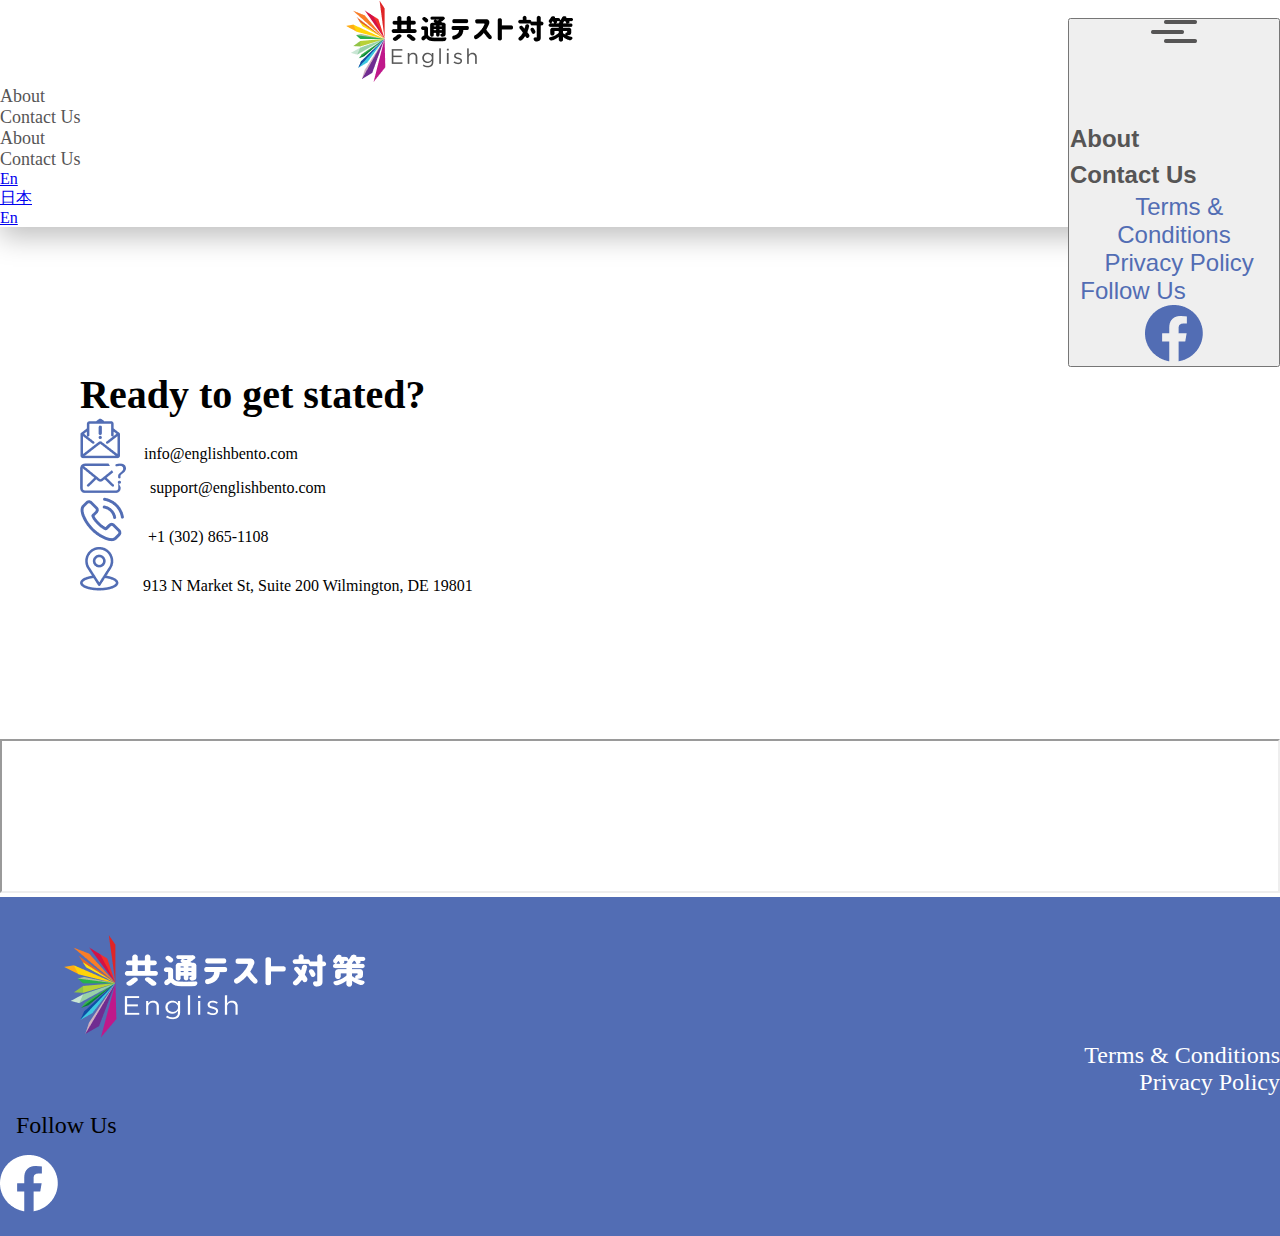
<file: application/contact.html>
<!DOCTYPE html>
<html lang="en">
<head>
    <meta charset="UTF-8">
    <meta http-equiv="X-UA-Compatible" content="IE=edge">
    <meta name="viewport" content="width=device-width, initial-scale=1.0">
    <link href="https://cdn.jsdelivr.net/npm/bootstrap@5.1.3/dist/css/bootstrap.min.css" rel="stylesheet" integrity="sha384-1BmE4kWBq78iYhFldvKuhfTAU6auU8tT94WrHftjDbrCEXSU1oBoqyl2QvZ6jIW3" crossorigin="anonymous">
    <link rel="stylesheet" href="css/contact.css">
    <title>English-bento</title>
    <link rel="shortcut icon" type="img/png" href="img/logo.png">
    <script src="https://cdn.jsdelivr.net/npm/bootstrap@5.1.3/dist/js/bootstrap.bundle.min.js" integrity="sha384-ka7Sk0Gln4gmtz2MlQnikT1wXgYsOg+OMhuP+IlRH9sENBO0LRn5q+8nbTov4+1p" crossorigin="anonymous"></script>
</head>
<body>
    <!--NavBar -->
<div class="about">
    <header class="w-100">
        <div class="w-100">
            <div class="row header p-0 m-0">
                <div class="d-flex">
                    <div class="d-flex w-100 justify-content-between align-items-center">
                        <a href="index.html">
                          <img class="header_logo" src="img/header_logo.png" alt="logo_web_site">
                        </a>
                        <button class="progress" type="button" data-bs-toggle="offcanvas" 
                            data-bs-target="#offcanvasRight" aria-controls="offcanvasRight">
                           <img class="progress_icon" src="img/progress.png" alt="">
                        </button>
                        <div class=" offcanvas offcanvas-end" tabindex="-1" id="offcanvasRight" aria-labelledby="offcanvasRightLabel">
                            <div class="offcanvas-header">
                                <button type="button" class="btn close_btn_canvas" data-bs-dismiss="offcanvas" aria-label="Close">
                                    <img class="d-flex justify-content-end align-items-end" src="img/canvas.png" alt="right_canvas">
                                    <ul class="convas_links convas_links1">
                                        <li>
                                            <a class="convas_links" href="about.html">About</a>
                                        </li>
                                        <li>
                                            <a class="convas_links" href="contact.html">Contact Us</a>
                                        </li>
                                    </ul>

                                    <div class="text-start mt-5 terms">
                                        <a class="convas_links_down" href="https://kyoutsutestenglish.com/terms-and-conditions/">Terms & Conditions</a>
                                    </div>
                                    <div>
                                        <a class="convas_links_down privacy" href="https://kyoutsutestenglish.com/privacy-policy/">Privacy Policy</a>
                                    </div>
                                    <div>
                                        <p  class="convas_links_down">Follow Us</p>
                                    </div>
                                    <div>
                                        <img class="convas_fb privacy" src="img/fb_icon_2.png" alt="">
                                    </div>
                                    
                                </button>
                            </div>
                            <div class="offcanvas-body">
                                <div>
                                    <ul class="links m-4">
                                        <li><a class="menu_links" href="about.html">About</a></li>
                                        <li><a class="menu_links contact_page" href="#">Contact Us</a></li>
                                    </ul>
                                </div>
                            </div>
                        </div>
                        <div class="d-flex justify-content-around menu_links1">
                            <ul class="links m-4">
                                <li>
                                    <a class="menu_links" href="about.html">
                                        About
                                    </a>
                                </li>
                                <li>
                                    <a class="menu_links contact_page" href="#">
                                        Contact Us
                                    </a>
                                </li>
                                <div class="dropdown">
                                    <a class="btn dropdown-toggle pt-0" href="#" role="button" id="dropdownMenuLink" data-bs-toggle="dropdown" aria-expanded="false">
                                      En
                                    </a>
                                  
                                    <ul class="dropdown-menu" aria-labelledby="dropdownMenuLink">
                                      <li><a class="dropdown-item" href="#">日本</a></li>
                                      <li><a class="dropdown-item" href="#">En</a></li>
                                    </ul>
                                </div>
                            </ul>
                        </div>
                    </div> 
                </div>

                
             </div>
        </div>
    </header>
    
    

    <!-- Showcase -->
    <div class="container-fluid h-100">
        <div class="row h-100 content p-0">
            <div class="col-sm-12 col-md-12 col-lg-5 contact_first_section">
                    <div class="d-flex flex-column ready">
                        <div>
                            <strong class="contact_subtitle">Ready to get stated? </strong>
                        </div>
                        <div class="d-flex align-items-center py-2">
                            <img class="img-fluid icons" src="img/mail.png" alt="">
                            <a class="email_adress" href="mailTo:info@englishbento.com">info@englishbento.com</a>
                        </div>
                        <div class="d-flex align-items-center py-2">
                            <img class="img-fluid icons" src="img/letter.png" alt="">
                            <a class="email_adress" href="support@englishbento.com">support@englishbento.com</a>
                        </div>
                        <div class="d-flex align-items-center py-2">
                            <img class="img-fluid icons" src="img/tel.png" alt="">
                            <a class="email_adress" href="tel:+1 (302) 865-1108">+1 (302) 865-1108</a>
                        </div>
                        <div class="d-flex align-items-center py-2">
                            <img class="img-fluid icons" src="img//location.png" alt="">
                            <a class="email_adress" href="https://www.mapquest.com/us/de/wilmington/19801-3001/913-n-market-st-suite-200-39.745098,-75.548070">913 N Market St, Suite 200 Wilmington, DE 19801</a>
                        </div>
                    </div>
            </div>
            <div class="col-sm-12 col-md-12 col-lg-7 p-0">
                     <iframe 
                        class="map" 
                        src="https://www.google.com/maps/embed?pb=!1m18!1m12!1m3!1d3067.7622353957495!2d-75.55259888195256!3d39.74499142333958!2m3!1f0!2f0!3f0!3m2!1i1024!2i768!4f13.1!3m3!1m2!1s0x89c6fd4059f26203%3A0x1d66ddbe81dadc32!2s913%20N%20Market%20St%20suite%20200-a%2C%20Wilmington%2C%20DE%2019801%2C%20%D0%A1%D0%A8%D0%90!5e0!3m2!1sru!2s!4v1653065225317!5m2!1sru!2s"
                        allowfullscreen="" 
                        loading="lazy" 
                        referrerpolicy="no-referrer-when-downgrade">
                    </iframe>
            </div>
        </div>
    </div>

     <!-- Footer -->
     <footer class="container-fluid footer">
        <div class="row align-items-center">
            <div class="col-xxl-7 col-lg-7 col-md-7 col-xl-7 col-xs-12">
                <img class="img-fluid footer_logo" src="img/footer_logo.png" alt="footer_logo_for_web">
            </div>
            <div class="col-xxl-2 col-lg-2 col-md-7 col-xl-2 col-xs-6  footer_links pe-2">
                <a class="footer_links link1" href="https://kyoutsutestenglish.com/terms-and-conditions/">Terms & Conditions</a>
            </div>
            <div class="col-xxl-2 col-lg-2 col-md-7 col-xl-2 col-xs-6 footer_links">
                <a class="pe-3 footer_links" href="https://kyoutsutestenglish.com/privacy-policy/">Privacy Policy</a>
            </div>
        </div>
         
        <div class="row">
            <div class="col-md-7 col-lg-7 col-xxl-7 col-xl-7 col-sm-12"></div>
            <div class="col-md-12 col-lg-4 col-xxl-4 col-xl-4 col-sm-12 d-flex justify-content-end p_follow_us">
                <div class="follow_us_group d-flex">
                <p class="text-light footer_text mt--1">Follow Us</p>
                <a href="https://www.facebook.com/%E5%A4%A7%E5%AD%A6%E5%85%A5%E8%A9%A6%E5%85%B1%E9%80%9A%E3%83%86%E3%82%B9%E3%83%88%E8%8B%B1%E8%AA%9Elr%E5%AF%BE%E7%AD%96-104120565409932"><img class="pe-3 img-fluid" src="img/Facebook.png" alt="Fcebook_icon"></a>
                <!-- <a href="#"><img class="pe-3 img-fluid" src="img/Twitter.png" alt="Twitter_icon"></a>
                <a href="#"><img class="pe-3 img-fluid" src="img/Youtube.png" alt="Youtube_icon"></a>
                <a href="#"><img class="pe-3 img-fluid" src="img/Linked-in.png" alt="Linked_in_icon"></a> -->
                </div>
            </div>
        </div>
    </footer>


</div>



    <script src="https://cdn.jsdelivr.net/npm/bootstrap@5.2.0-beta1/dist/js/bootstrap.bundle.min.js" integrity="sha384-kjU+l4N0Yf4ZOJErLsIcvOU2qSb74wXpOhqTvwVx3OElZRweTnQ6d31fXEoRD1Jy" crossorigin="anonymous"></script>
</body>
</html>
</file>
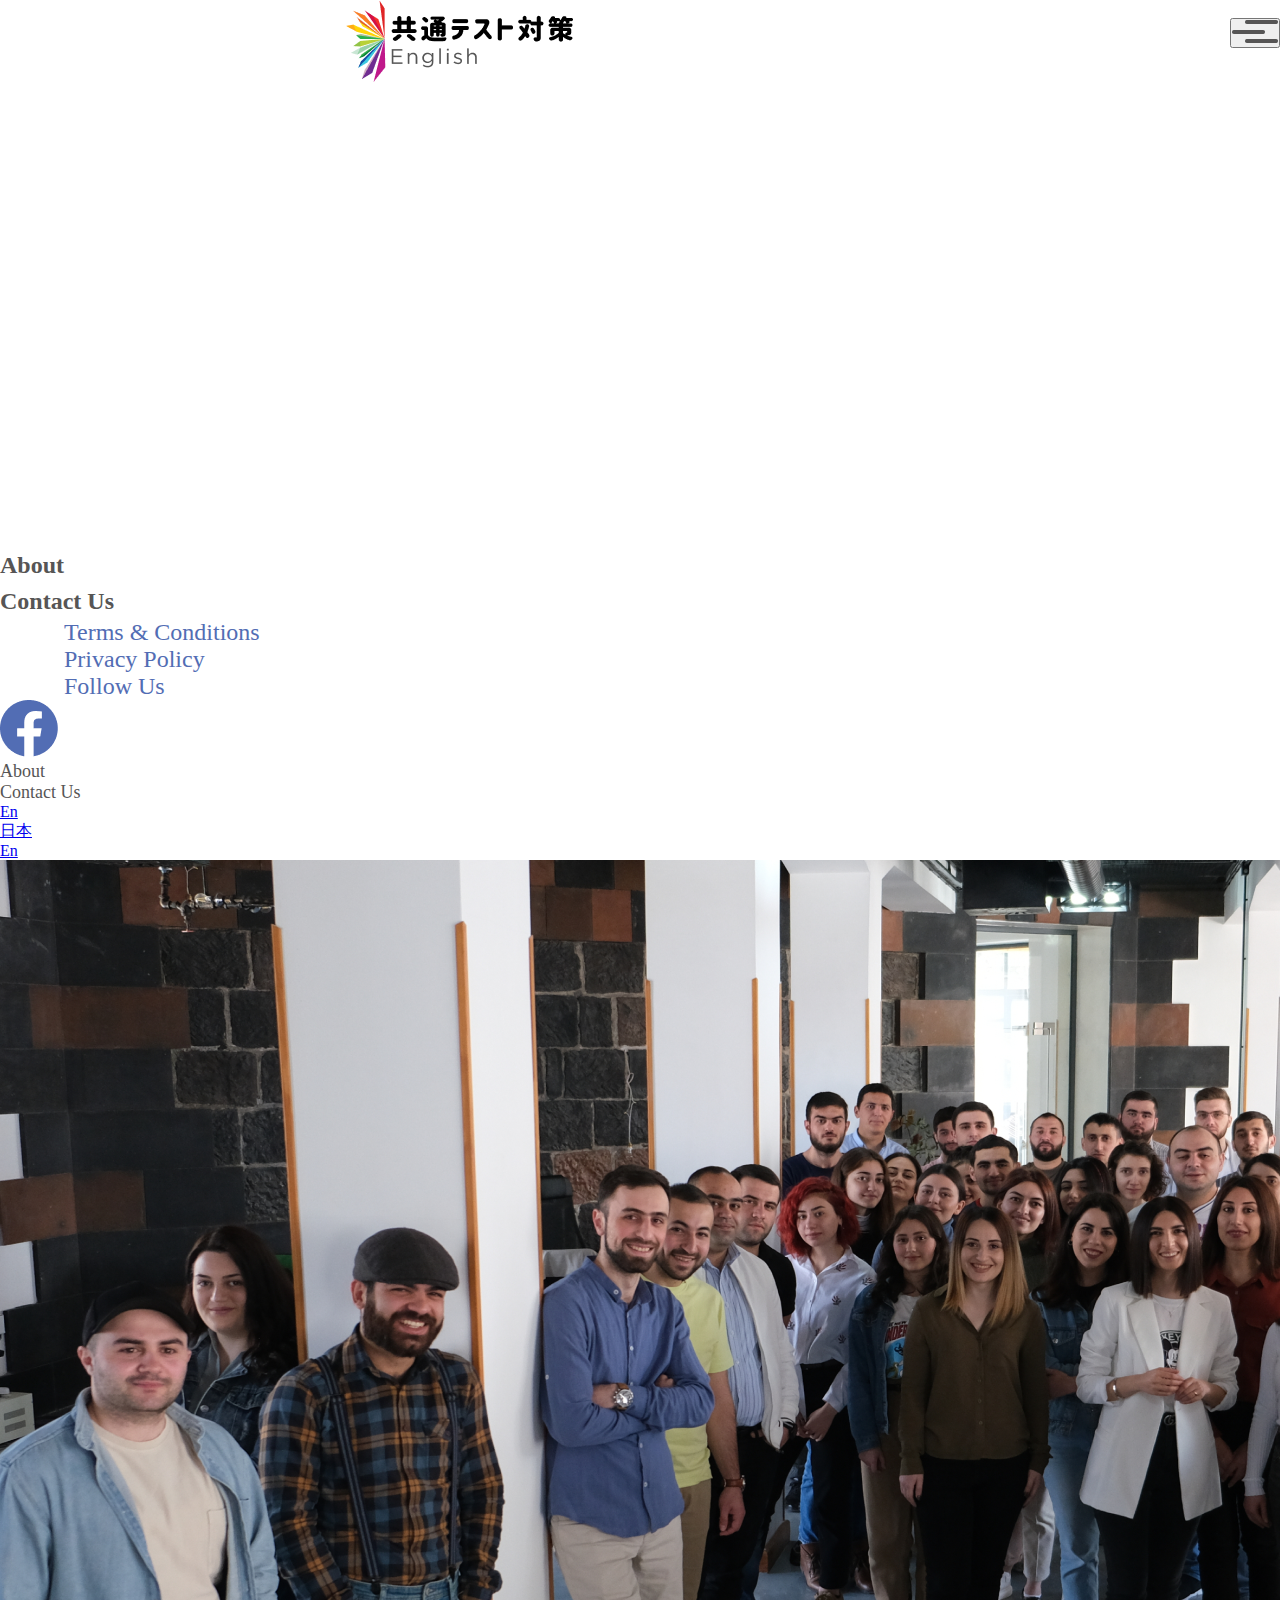
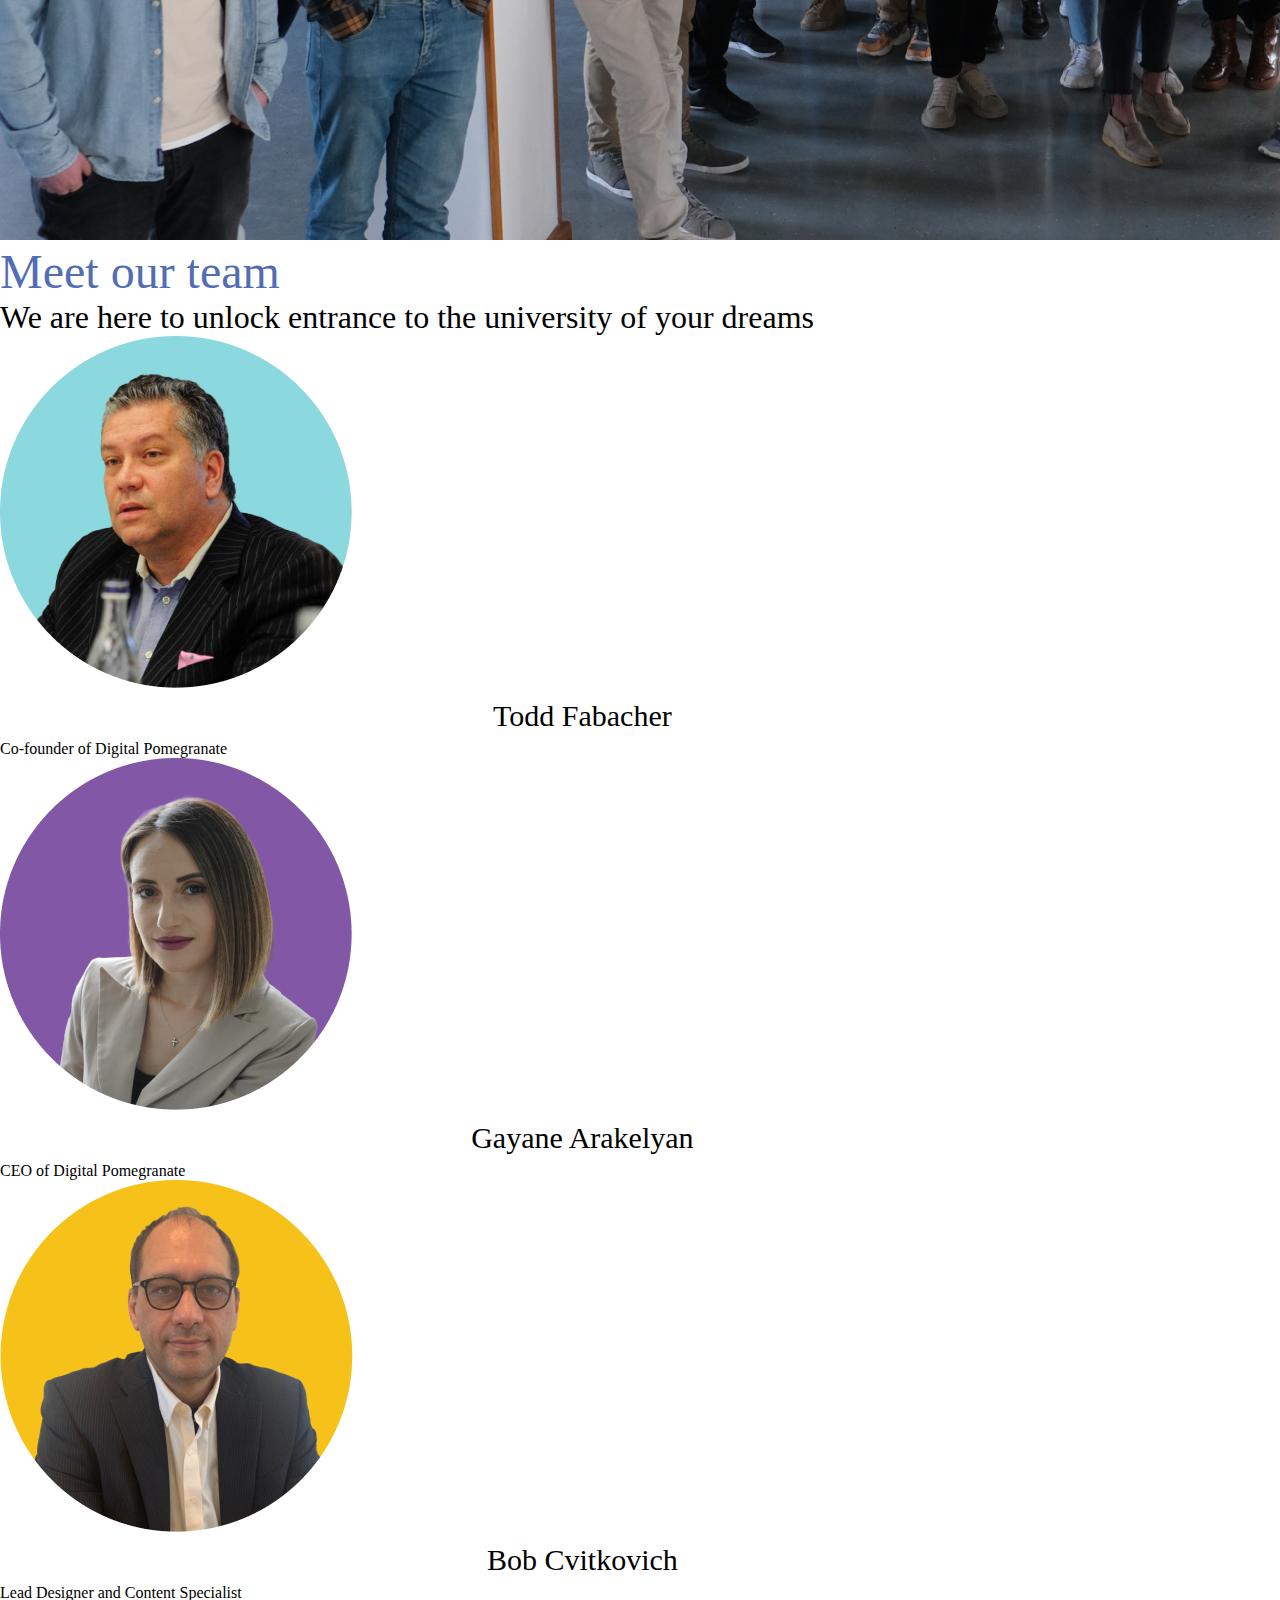
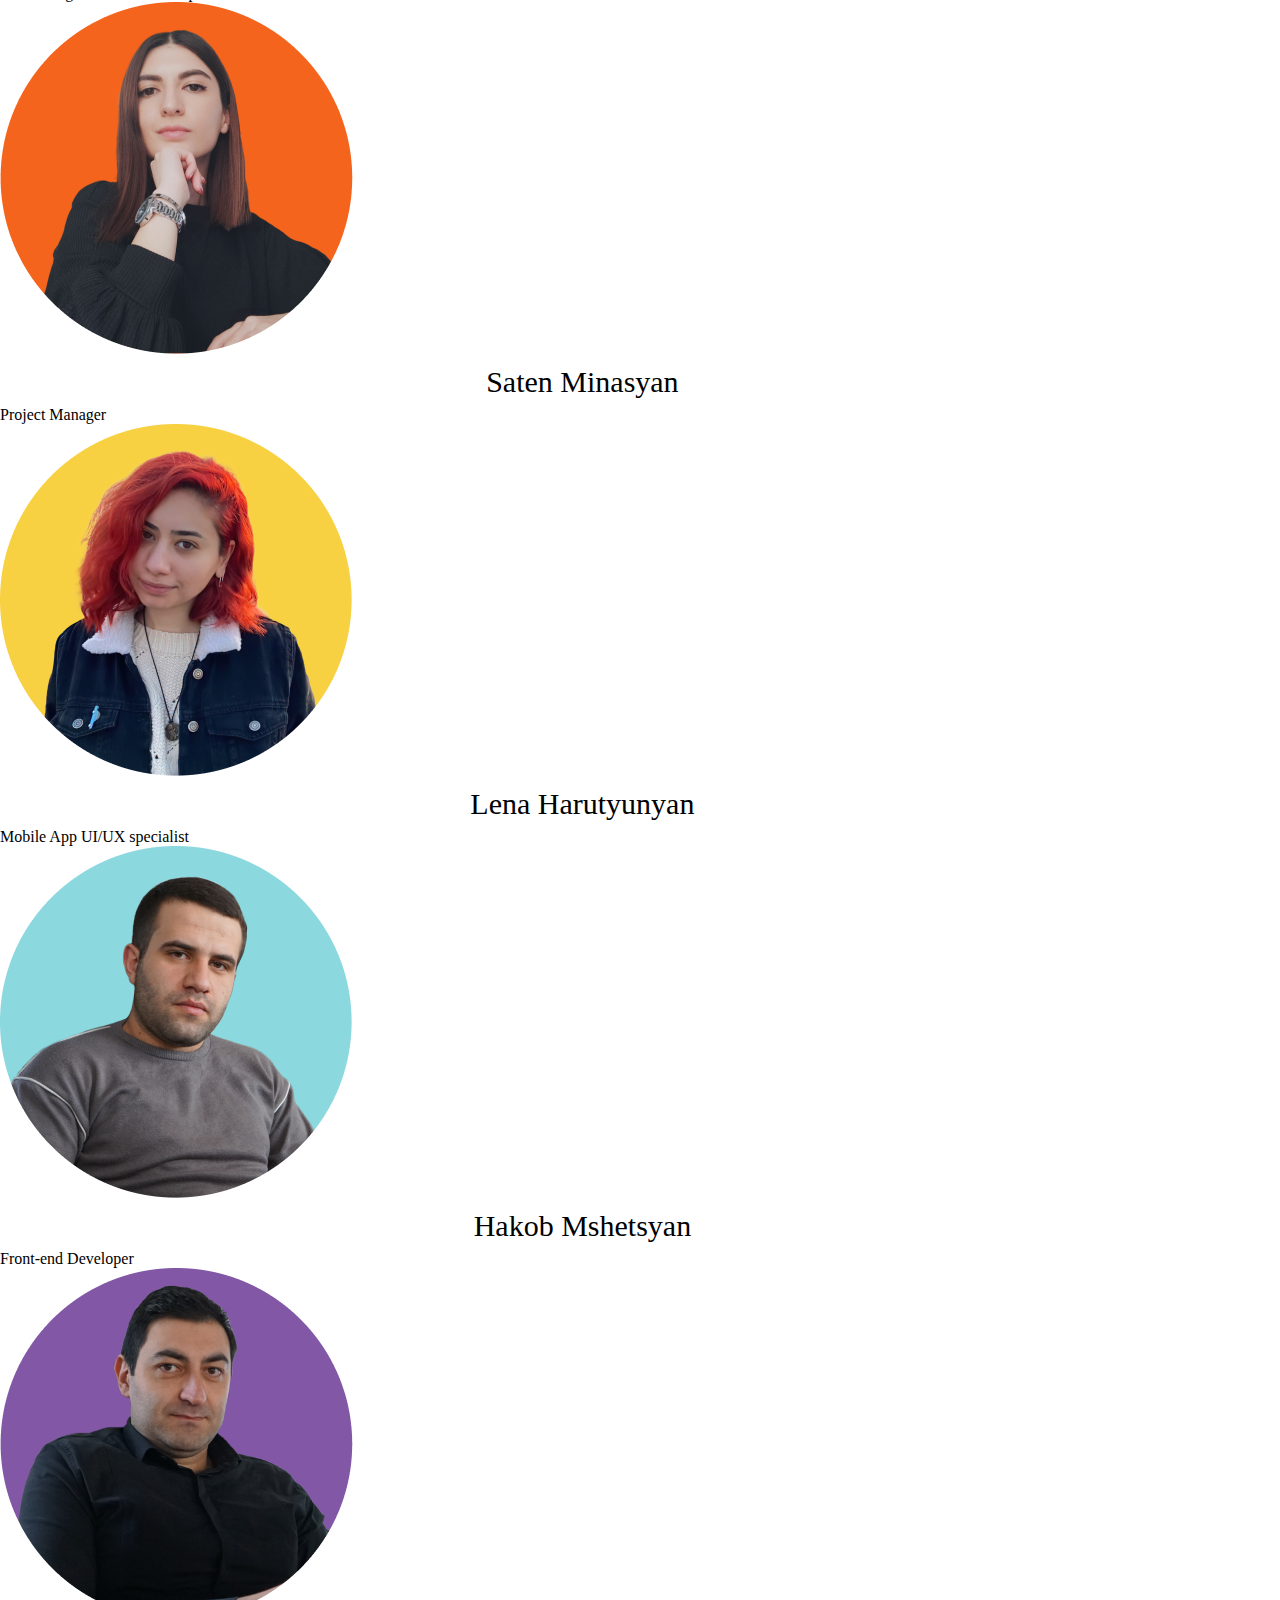
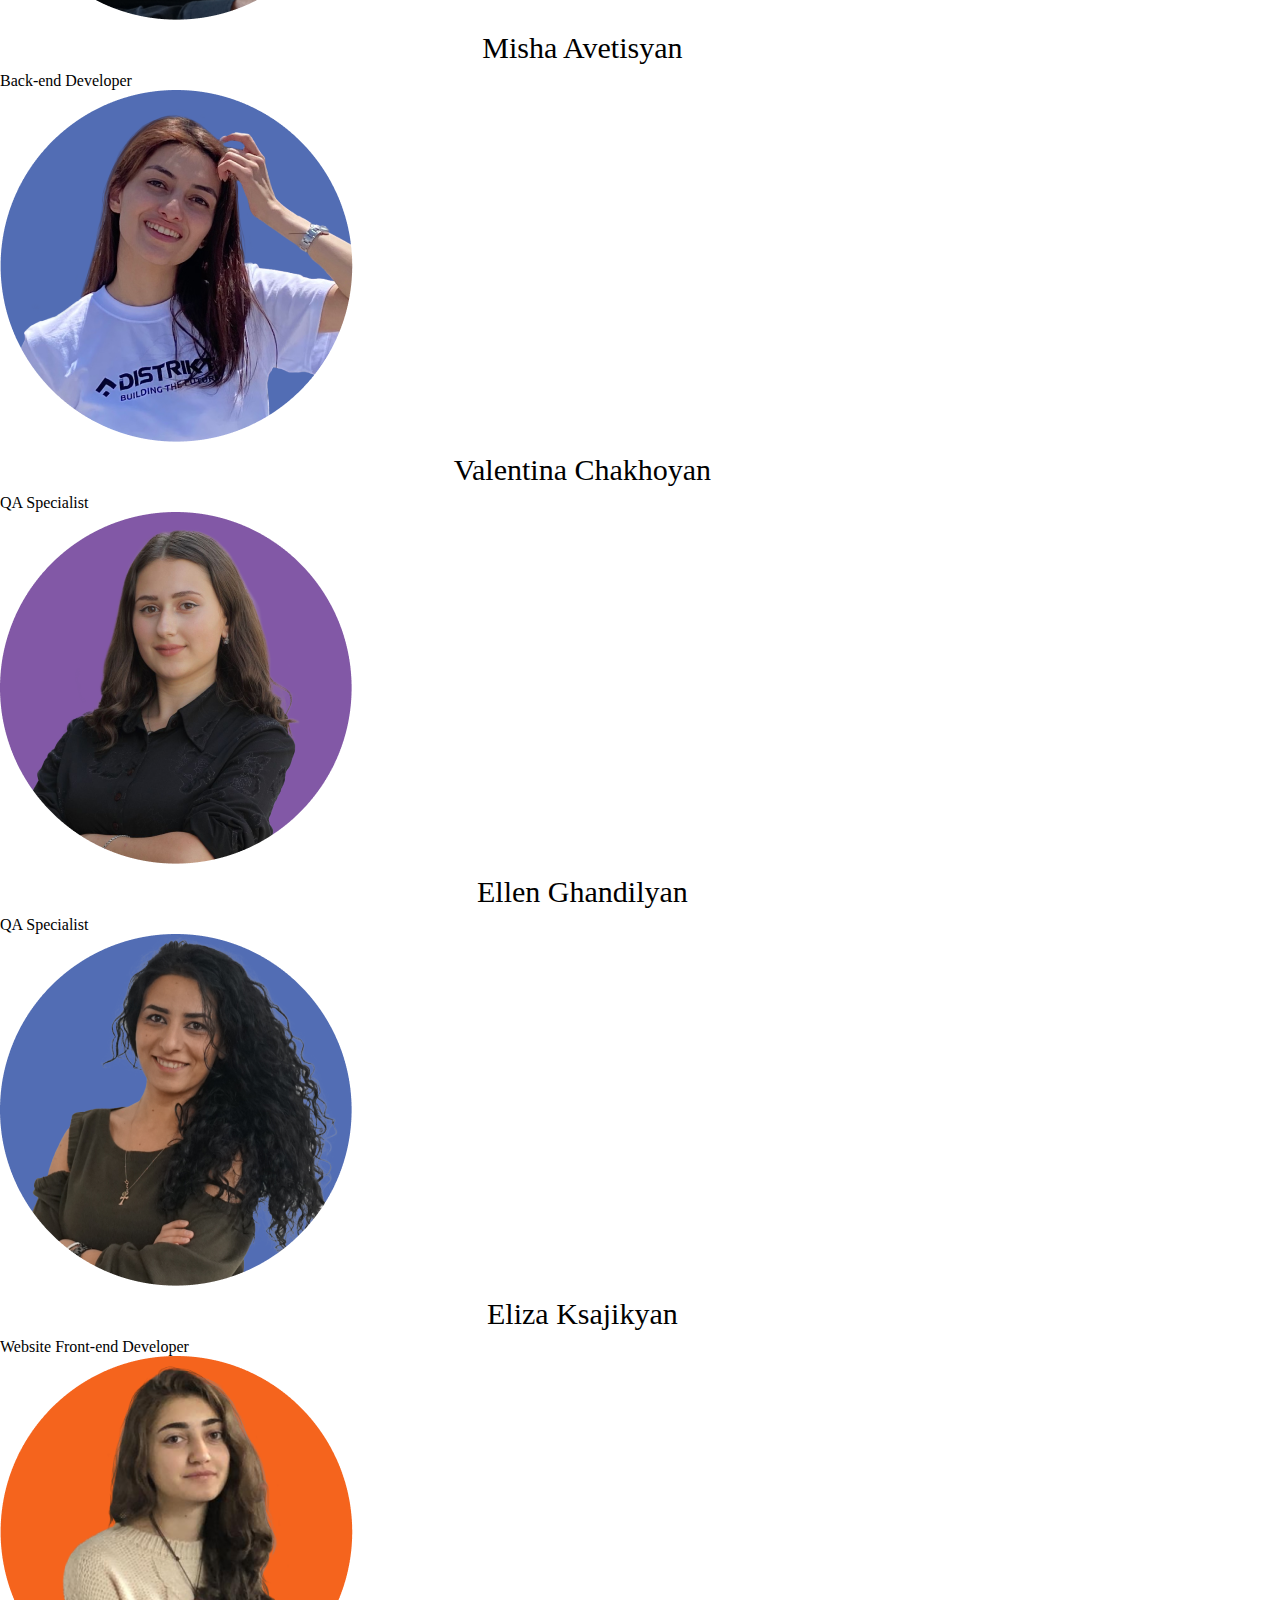
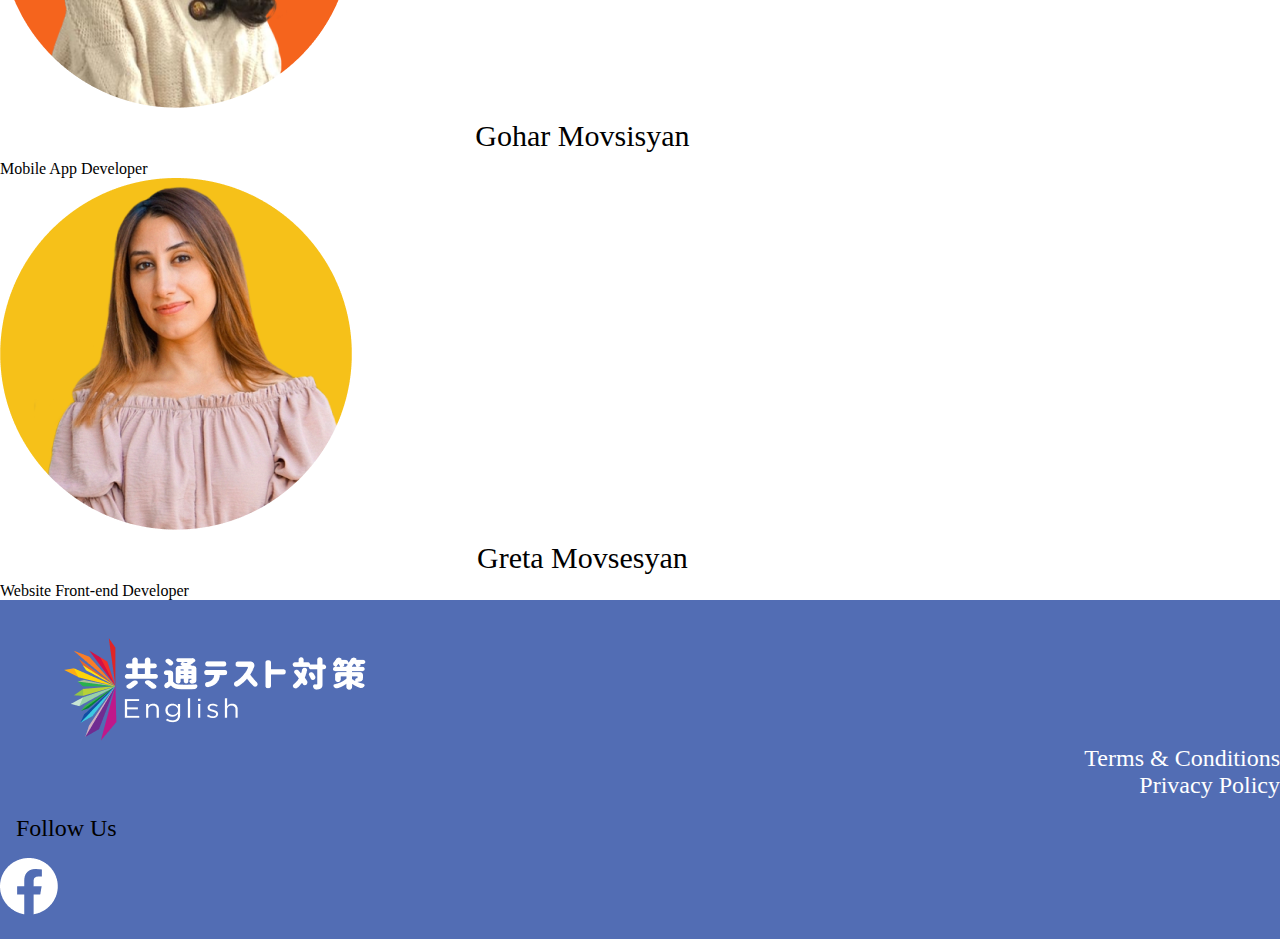
<file: application/En/about.html>
<!DOCTYPE html>
<html lang="en">
<head>
    <meta charset="UTF-8">
    <meta http-equiv="X-UA-Compatible" content="IE=edge">
    <meta name="viewport" content="width=device-width, initial-scale=1.0">
    <link href="https://cdn.jsdelivr.net/npm/bootstrap@5.1.3/dist/css/bootstrap.min.css" rel="stylesheet" integrity="sha384-1BmE4kWBq78iYhFldvKuhfTAU6auU8tT94WrHftjDbrCEXSU1oBoqyl2QvZ6jIW3" crossorigin="anonymous">
    <link rel="stylesheet" href="../css/about.css">
    <title>English-bento</title>
    <link rel="shortcut icon" type="img/png" href="../img/logo.png">
    <script src="https://cdn.jsdelivr.net/npm/bootstrap@5.1.3/dist/js/bootstrap.bundle.min.js" integrity="sha384-ka7Sk0Gln4gmtz2MlQnikT1wXgYsOg+OMhuP+IlRH9sENBO0LRn5q+8nbTov4+1p" crossorigin="anonymous"></script>
</head>
<body>
    <!--NavBar -->
    <header class="w-100">
        <div class="w-100">
            <div class="row header p-0 m-0">
                <div class="d-flex">
                    <div class="d-flex w-100 justify-content-between align-items-center">
                        <a href="index.html">
                          <img class="header_logo" src="../img/header_logo.png" alt="logo_web_site">
                        </a>
                        <button class="progress" type="button" data-bs-toggle="offcanvas" 
                            data-bs-target="#offcanvasRight" aria-controls="offcanvasRight">
                           <img class="progress_icon" src="../img/progress.png" alt="">
                        </button>
                        <div class=" offcanvas offcanvas-end" tabindex="-1" id="offcanvasRight" aria-labelledby="offcanvasRightLabel">
                            <div class="offcanvas-header">
                                <button type="button" class="btn close_btn_canvas" data-bs-dismiss="offcanvas" aria-label="Close">
                                   
                                    <img class="d-flex justify-content-end align-items-end" src="../img/canvas.png" alt="right_canvas">
                                </button>
                            </div>
                            <div class="offcanvas-body d-flex justify-content-around flex-column">
                                    <ul class="convas_links convas_links1">
                                        <li>
                                            <a class="convas_links" href="about.html">About</a>
                                        </li>
                                        <li>
                                            <a class="convas_links" href="contact.html">Contact Us</a>
                                        </li>
                                    </ul>
                                    <div class="down_convas d-flex flex-column justify-content-around">
                                        <div class="text-start mt-5 terms">
                                            <a class="convas_links_down" href="https://kyoutsutestenglish.com/terms-and-conditions/">Terms & Conditions</a>
                                        </div>
                                        <div>
                                            <a class="convas_links_down privacy" href="https://kyoutsutestenglish.com/privacy-policy/">Privacy Policy</a>
                                        </div>
                                        <div>
                                            <p  class="convas_links_down">Follow Us</p>
                                        </div>
                                        <div>
                                            <img class="mx-3 convas_fb privacy" src="../img/fb_icon_2.png" alt="">
                                        </div>
                                    </div>
                            </div>
                        </div>
                        <div class="d-flex justify-content-around menu_links1 align-items-center">
                            <div class="links p-2">
                                <a class="menu_links" href="about.html">
                                    About
                                </a>
                            </div>
                            <div class="links p-2">
                                <a class="menu_links contact" href="contact.html">
                                    Contact Us
                                </a>
                            </div>
                            <div class="dropdown p-2">
                                <a class="btn dropdown-toggle" href="#" role="button" id="dropdownMenuLink" data-bs-toggle="dropdown" aria-expanded="false">
                                  En
                                </a>
                                <ul class="dropdown-menu" aria-labelledby="dropdownMenuLink">
                                  <li><a class="dropdown-item" href="../Ja/about.html">日本</a></li>
                                  <li><a class="dropdown-item" href="about.html">En</a></li>
                                </ul>
                            </div>
                        </div>
                    </div> 
                </div>

                
             </div>
        </div>
    </header>

    <!-- Showcase_first_section -->

    <div>
        <img class="img-fluid" src="../img/team_foto1.png" alt="Our team">
    </div>

    <!-- Second section -->
    <div class="container members">
        <div class="row text-center text">
            <p class="second_section_title mt-5">Meet our team</p>
            <p class="second_section_subtitle">We are here to unlock entrance to the university of your dreams</p>
        </div>

        <div class="row text-center pt-5  members">
            <div class="col">
                <img class="img-fluid" src="../img/Todd.png" alt="team_member_1">
                <h3 class="team_members_name m-4">Todd Fabacher</h3>
                <p>Co-founder of Digital Pomegranate</p>
            </div>
            <div class="col">
                <img class="img-fluid" src="../img/Gayane.png" alt="team_member_2">
                <h3 class="team_members_name m-4">Gayane Arakelyan</h3>
                <p>CEO of Digital Pomegranate</p>
            </div>
            <div class="col">
                <img class="img-fluid" src="../img/Bob.png" alt="team_member_3">
                <h3 class="team_members_name m-4">Bob Cvitkovich </h3>
                <p>Lead Designer and Content Specialist</p>
            </div>
            <div class="col">
                <img class="img-fluid" src="../img/Saten.png" alt="team_member_4">
                <h3 class="team_members_name m-4">Saten Minasyan</h3>
                <p>Project Manager</p>
            </div>
        </div>

        <div class="row text-center pt-5 members">
            <div class="col">
                <img class="img-fluid" src="../img/Lena.png" alt="team_member_5">
                <h3 class="team_members_name m-4">Lena Harutyunyan</h3>
                <p>Mobile App UI/UX specialist</p>
            </div>
            <div class="col">
                <img class="img-fluid" src="../img/Hakob.png" alt="team_member_6">
                <h3 class="team_members_name m-4">Hakob Mshetsyan</h3>
                <p>Front-end Developer</p>
            </div>
            <div class="col">
                <img class="img-fluid" src="../img/Misha.png" alt="team_member_7">
                <h3 class="team_members_name m-4">Misha Avetisyan</h3>
                <p>Back-end Developer</p>
            </div>
            <div class="col">
                <img class="img-fluid team_member_8" src="../img/Valentina.png" alt="team_member_8">
                <h3 class="team_members_name team_member_8 m-4">Valentina Chakhoyan</h3>
                <p>QA Specialist</p>
            </div>
        </div>

        <div class="row text-center pt-5 pb-5 members">
            <div class="col">
                <img class="img-fluid" src="../img/Ellen.png" alt="team_member_9">
                <h3 class="team_members_name m-4">Ellen Ghandilyan</h3>
                <p>QA Specialist</p>
            </div>
            <div class="col">
                <img class="img-fluid" src="../img/Eliza.png" alt="team_member_10">
                <h3 class="team_members_name m-4">Eliza Ksajikyan</h3>
                <p>Website Front-end  Developer  </p>
            </div>
            <div class="col">
                <img class="img-fluid" src="../img/Gohar.png" alt="team_member_11">
                <h3 class="team_members_name m-4">Gohar Movsisyan </h3>
                <p>Mobile App Developer</p>
            </div>
            <div class="col">
                <img class="img-fluid" src="../img/Greta.png" alt="team_member_12">
                <h3 class="team_members_name m-4">Greta Movsesyan</h3>
                <p>Website Front-end Developer  </p>
            </div>
        </div>

    </div>
    <!-- Footer -->
    <footer class="container-fluid footer">
        <div class="row align-items-center">
            <div class="col-xxl-7 col-lg-7 col-md-7 col-xl-7 col-xs-12">
                <img class="img-fluid footer_logo" src="../img/footer_logo.png" alt="footer_logo_for_web">
            </div>
            <div class="col-xxl-2 col-lg-2 col-md-7 col-xl-2 col-xs-6  footer_links pe-2">
                <a class="footer_links link1" href="#">Terms & Conditions</a>
            </div>
            <div class="col-xxl-2 col-lg-2 col-md-7 col-xl-2 col-xs-6 footer_links">
                <a class="pe-3 footer_links" href="#">Privacy Policy</a>
            </div>
        </div>
         
        <div class="row">
            <div class="col-md-7 col-lg-7 col-xxl-7 col-xl-7 col-sm-12"></div>
            <div class="col-md-12 col-lg-4 col-xxl-4 col-xl-4 col-sm-12 d-flex justify-content-end p_follow_us">
                <div class="follow_us_group d-flex">
                <p class="text-light footer_text mt--1">Follow Us</p>
                <a href="https://www.facebook.com/%E5%A4%A7%E5%AD%A6%E5%85%A5%E8%A9%A6%E5%85%B1%E9%80%9A%E3%83%86%E3%82%B9%E3%83%88%E8%8B%B1%E8%AA%9Elr%E5%AF%BE%E7%AD%96-104120565409932"><img class="pe-3 img-fluid" src="../img/Facebook.png" alt="Fcebook_icon"></a>
                <!-- <a href="#"><img class="pe-3 img-fluid" src="img/Twitter.png" alt="Twitter_icon"></a>
                <a href="#"><img class="pe-3 img-fluid" src="img/Youtube.png" alt="Youtube_icon"></a>
                <a href="#"><img class="pe-3 img-fluid" src="img/Linked-in.png" alt="Linked_in_icon"></a> -->
                </div>
            </div>
        </div>
    </footer>



    <script src="https://cdn.jsdelivr.net/npm/bootstrap@5.2.0-beta1/dist/js/bootstrap.bundle.min.js" integrity="sha384-kjU+l4N0Yf4ZOJErLsIcvOU2qSb74wXpOhqTvwVx3OElZRweTnQ6d31fXEoRD1Jy" crossorigin="anonymous"></script>
</body>
</html>
</file>
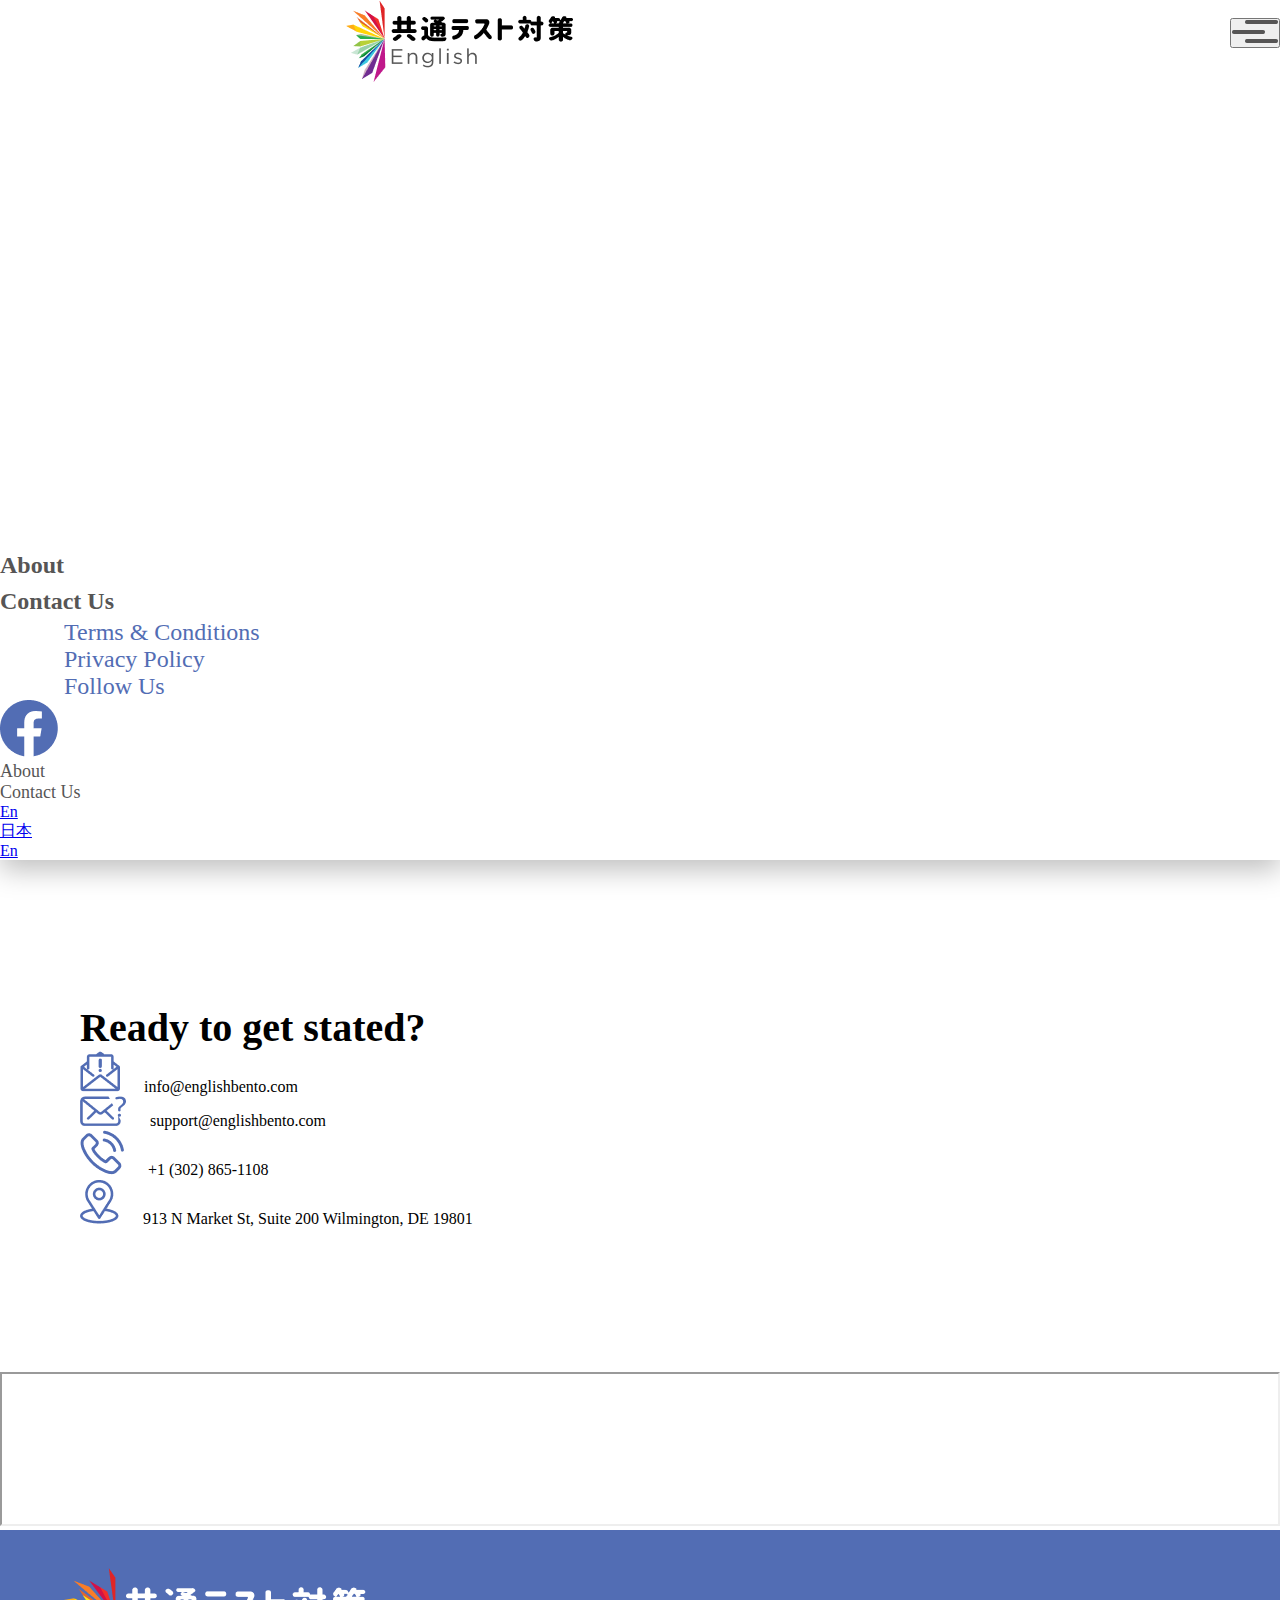
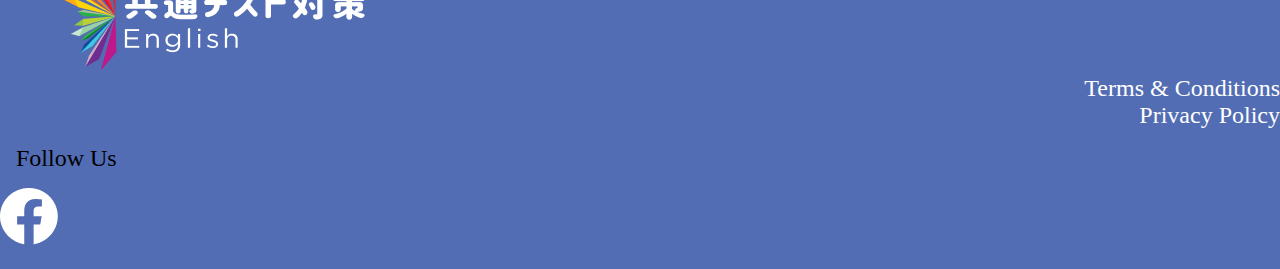
<file: application/En/contact.html>
<!DOCTYPE html>
<html lang="en">
<head>
    <meta charset="UTF-8">
    <meta http-equiv="X-UA-Compatible" content="IE=edge">
    <meta name="viewport" content="width=device-width, initial-scale=1.0">
    <link href="https://cdn.jsdelivr.net/npm/bootstrap@5.1.3/dist/css/bootstrap.min.css" rel="stylesheet" integrity="sha384-1BmE4kWBq78iYhFldvKuhfTAU6auU8tT94WrHftjDbrCEXSU1oBoqyl2QvZ6jIW3" crossorigin="anonymous">
    <link rel="stylesheet" href="../css/contact.css">
    <title>English-bento</title>
    <link rel="shortcut icon" type="img/png" href="../img/logo.png">
    <script src="https://cdn.jsdelivr.net/npm/bootstrap@5.1.3/dist/js/bootstrap.bundle.min.js" integrity="sha384-ka7Sk0Gln4gmtz2MlQnikT1wXgYsOg+OMhuP+IlRH9sENBO0LRn5q+8nbTov4+1p" crossorigin="anonymous"></script>
</head>
<body>
    <!--NavBar -->
<div class="about">
    <header class="w-100">
        <div class="w-100">
            <div class="row header p-0 m-0">
                <div class="d-flex">
                    <div class="d-flex w-100 justify-content-between align-items-center">
                        <a href="index.html">
                          <img class="header_logo" src="../img/header_logo.png" alt="logo_web_site">
                        </a>
                        <button class="progress" type="button" data-bs-toggle="offcanvas" 
                            data-bs-target="#offcanvasRight" aria-controls="offcanvasRight">
                           <img class="progress_icon" src="../img/progress.png" alt="">
                        </button>
                        <div class=" offcanvas offcanvas-end" tabindex="-1" id="offcanvasRight" aria-labelledby="offcanvasRightLabel">
                            <div class="offcanvas-header">
                                <button type="button" class="btn close_btn_canvas" data-bs-dismiss="offcanvas" aria-label="Close">
                                   
                                    <img class="d-flex justify-content-end align-items-end" src="../img/canvas.png" alt="right_canvas">
                                </button>
                            </div>
                            <div class="offcanvas-body d-flex justify-content-around flex-column">
                                    <ul class="convas_links convas_links1">
                                        <li>
                                            <a class="convas_links" href="about.html">About</a>
                                        </li>
                                        <li>
                                            <a class="convas_links" href="contact.html">Contact Us</a>
                                        </li>
                                    </ul>
                                    <div class="down_convas d-flex flex-column justify-content-around">
                                        <div class="text-start mt-5 terms">
                                            <a class="convas_links_down" href="https://kyoutsutestenglish.com/terms-and-conditions/">Terms & Conditions</a>
                                        </div>
                                        <div>
                                            <a class="convas_links_down privacy" href="https://kyoutsutestenglish.com/privacy-policy/">Privacy Policy</a>
                                        </div>
                                        <div>
                                            <p  class="convas_links_down">Follow Us</p>
                                        </div>
                                        <div>
                                            <img class="mx-3 convas_fb privacy" src="../img/fb_icon_2.png" alt="">
                                        </div>
                                    </div>
                            </div>
                        </div>
                        <div class="d-flex justify-content-around menu_links1 align-items-center">
                            <div class="links p-2">
                                <a class="menu_links" href="about.html">
                                    About
                                </a>
                            </div>
                            <div class="links p-2">
                                <a class="menu_links contact" href="#">
                                    Contact Us
                                </a>
                            </div>
                            <div class="dropdown p-2">
                                <a class="btn dropdown-toggle" href="#" role="button" id="dropdownMenuLink" data-bs-toggle="dropdown" aria-expanded="false">
                                  En
                                </a>
                                <ul class="dropdown-menu" aria-labelledby="dropdownMenuLink">
                                  <li><a class="dropdown-item" href="../Ja/contact.html">日本</a></li>
                                  <li><a class="dropdown-item" href="contact.html">En</a></li>
                                </ul>
                            </div>
                        </div>
                    </div> 
                </div>

                
             </div>
        </div>
    </header>
    
    

    <!-- Showcase -->
    <div class="container-fluid h-100">
        <div class="row h-100 content p-0">
            <div class="col-sm-12 col-md-12 col-lg-5 contact_first_section">
                    <div class="d-flex flex-column ready">
                        <div>
                            <strong class="contact_subtitle">Ready to get stated? </strong>
                        </div>
                        <div class="d-flex align-items-center py-2">
                            <img class="img-fluid icons" src="../img/mail.png" alt="">
                            <a class="email_adress" href="mailTo:info@englishbento.com">info@englishbento.com</a>
                        </div>
                        <div class="d-flex align-items-center py-2">
                            <img class="img-fluid icons" src="../img/letter.png" alt="">
                            <a class="email_adress" href="support@englishbento.com">support@englishbento.com</a>
                        </div>
                        <div class="d-flex align-items-center py-2">
                            <img class="img-fluid icons" src="../img/tel.png" alt="">
                            <a class="email_adress" href="tel:+1 (302) 865-1108">+1 (302) 865-1108</a>
                        </div>
                        <div class="d-flex align-items-center py-2">
                            <img class="img-fluid icons" src="../img//location.png" alt="">
                            <a class="email_adress" href="https://www.mapquest.com/us/de/wilmington/19801-3001/913-n-market-st-suite-200-39.745098,-75.548070">913 N Market St, Suite 200 Wilmington, DE 19801</a>
                        </div>
                    </div>
            </div>
            <div class="col-sm-12 col-md-12 col-lg-7 p-0">
                     <iframe 
                        class="map" 
                        src="https://www.google.com/maps/embed?pb=!1m18!1m12!1m3!1d3067.7622353957495!2d-75.55259888195256!3d39.74499142333958!2m3!1f0!2f0!3f0!3m2!1i1024!2i768!4f13.1!3m3!1m2!1s0x89c6fd4059f26203%3A0x1d66ddbe81dadc32!2s913%20N%20Market%20St%20suite%20200-a%2C%20Wilmington%2C%20DE%2019801%2C%20%D0%A1%D0%A8%D0%90!5e0!3m2!1sru!2s!4v1653065225317!5m2!1sru!2s"
                        allowfullscreen="" 
                        loading="lazy" 
                        referrerpolicy="no-referrer-when-downgrade">
                    </iframe>
            </div>
        </div>
    </div>

     <!-- Footer -->
     <footer class="container-fluid footer">
        <div class="row align-items-center">
            <div class="col-xxl-7 col-lg-7 col-md-7 col-xl-7 col-xs-12">
                <img class="img-fluid footer_logo" src="../img/footer_logo.png" alt="footer_logo_for_web">
            </div>
            <div class="col-xxl-2 col-lg-2 col-md-7 col-xl-2 col-xs-6  footer_links pe-2">
                <a class="footer_links link1" href="https://kyoutsutestenglish.com/terms-and-conditions/">Terms & Conditions</a>
            </div>
            <div class="col-xxl-2 col-lg-2 col-md-7 col-xl-2 col-xs-6 footer_links">
                <a class="pe-3 footer_links" href="https://kyoutsutestenglish.com/privacy-policy/">Privacy Policy</a>
            </div>
        </div>
         
        <div class="row">
            <div class="col-md-7 col-lg-7 col-xxl-7 col-xl-7 col-sm-12"></div>
            <div class="col-md-12 col-lg-4 col-xxl-4 col-xl-4 col-sm-12 d-flex justify-content-end p_follow_us">
                <div class="follow_us_group d-flex">
                <p class="text-light footer_text mt--1">Follow Us</p>
                <a href="https://www.facebook.com/%E5%A4%A7%E5%AD%A6%E5%85%A5%E8%A9%A6%E5%85%B1%E9%80%9A%E3%83%86%E3%82%B9%E3%83%88%E8%8B%B1%E8%AA%9Elr%E5%AF%BE%E7%AD%96-104120565409932"><img class="pe-3 img-fluid" src="../img/Facebook.png" alt="Fcebook_icon"></a>
                <!-- <a href="#"><img class="pe-3 img-fluid" src="img/Twitter.png" alt="Twitter_icon"></a>
                <a href="#"><img class="pe-3 img-fluid" src="img/Youtube.png" alt="Youtube_icon"></a>
                <a href="#"><img class="pe-3 img-fluid" src="img/Linked-in.png" alt="Linked_in_icon"></a> -->
                </div>
            </div>
        </div>
    </footer>


</div>



    <script src="https://cdn.jsdelivr.net/npm/bootstrap@5.2.0-beta1/dist/js/bootstrap.bundle.min.js" integrity="sha384-kjU+l4N0Yf4ZOJErLsIcvOU2qSb74wXpOhqTvwVx3OElZRweTnQ6d31fXEoRD1Jy" crossorigin="anonymous"></script>
</body>
</html>
</file>
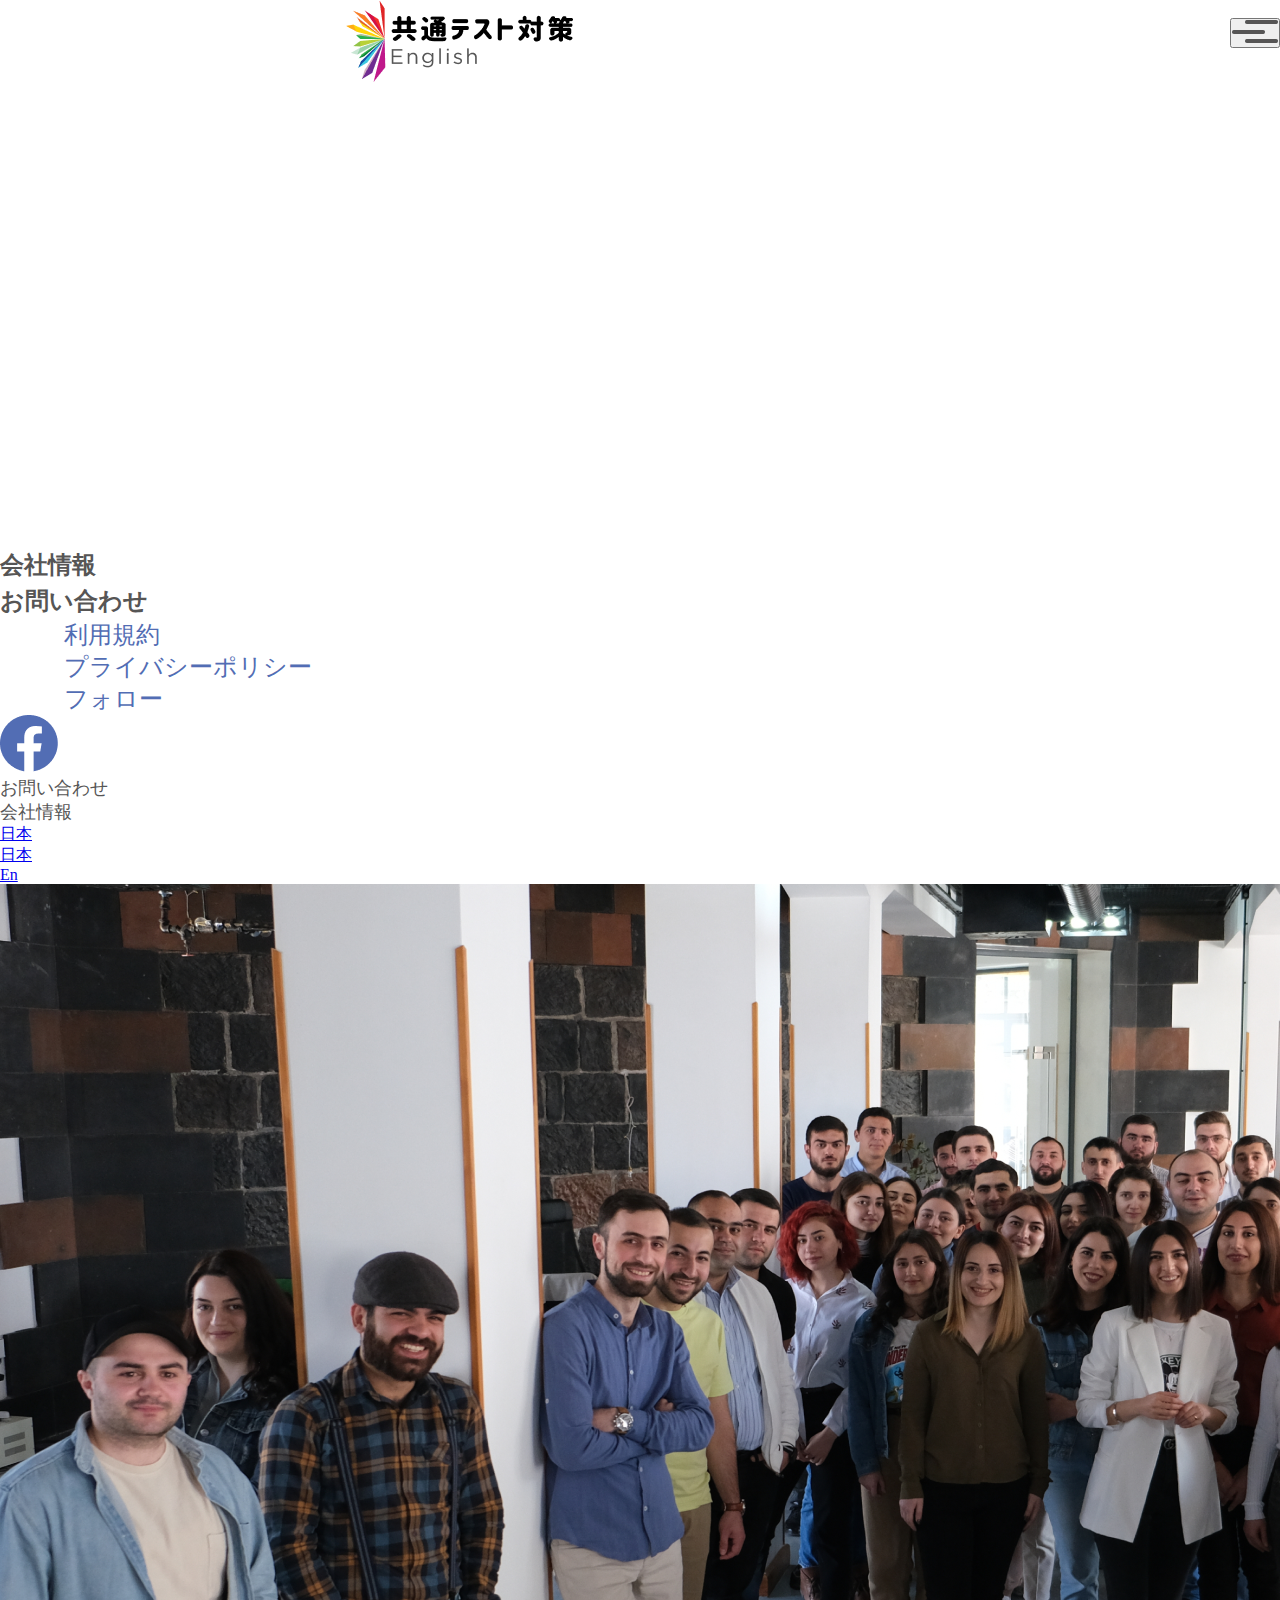
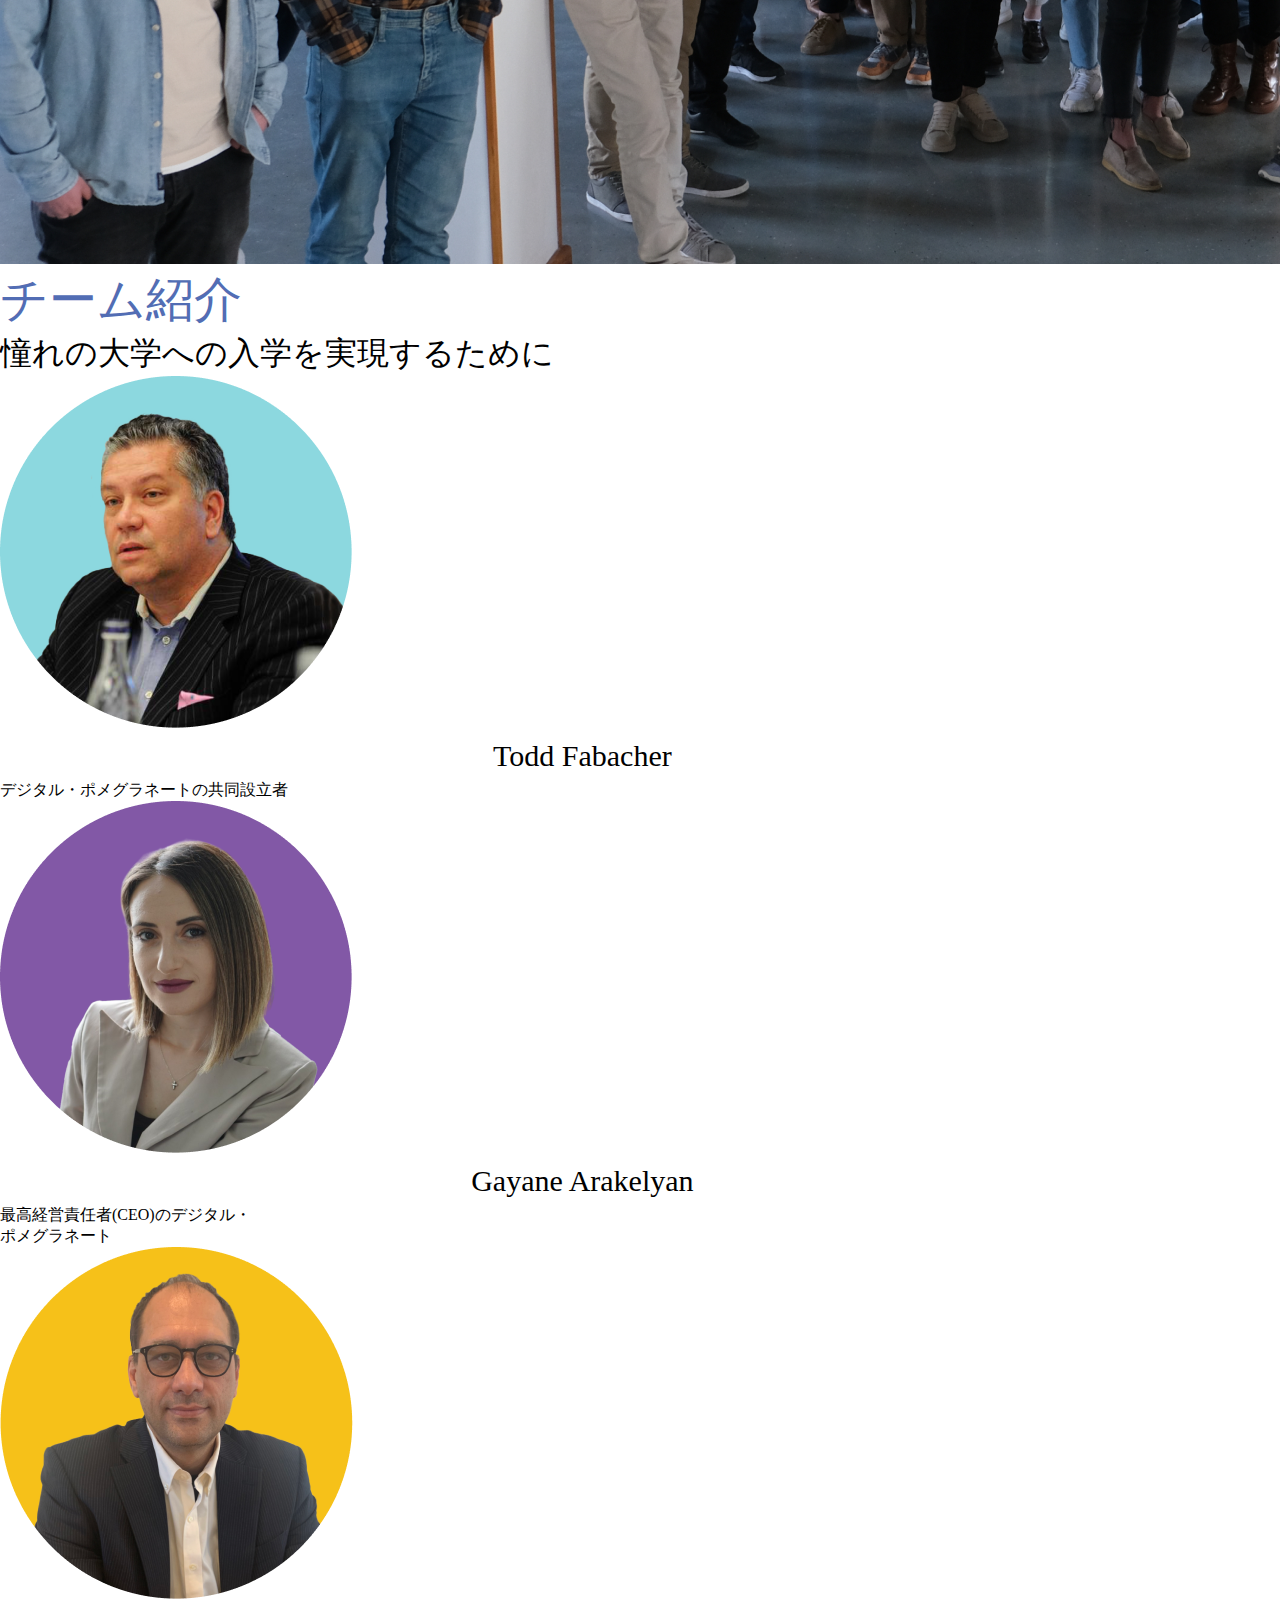
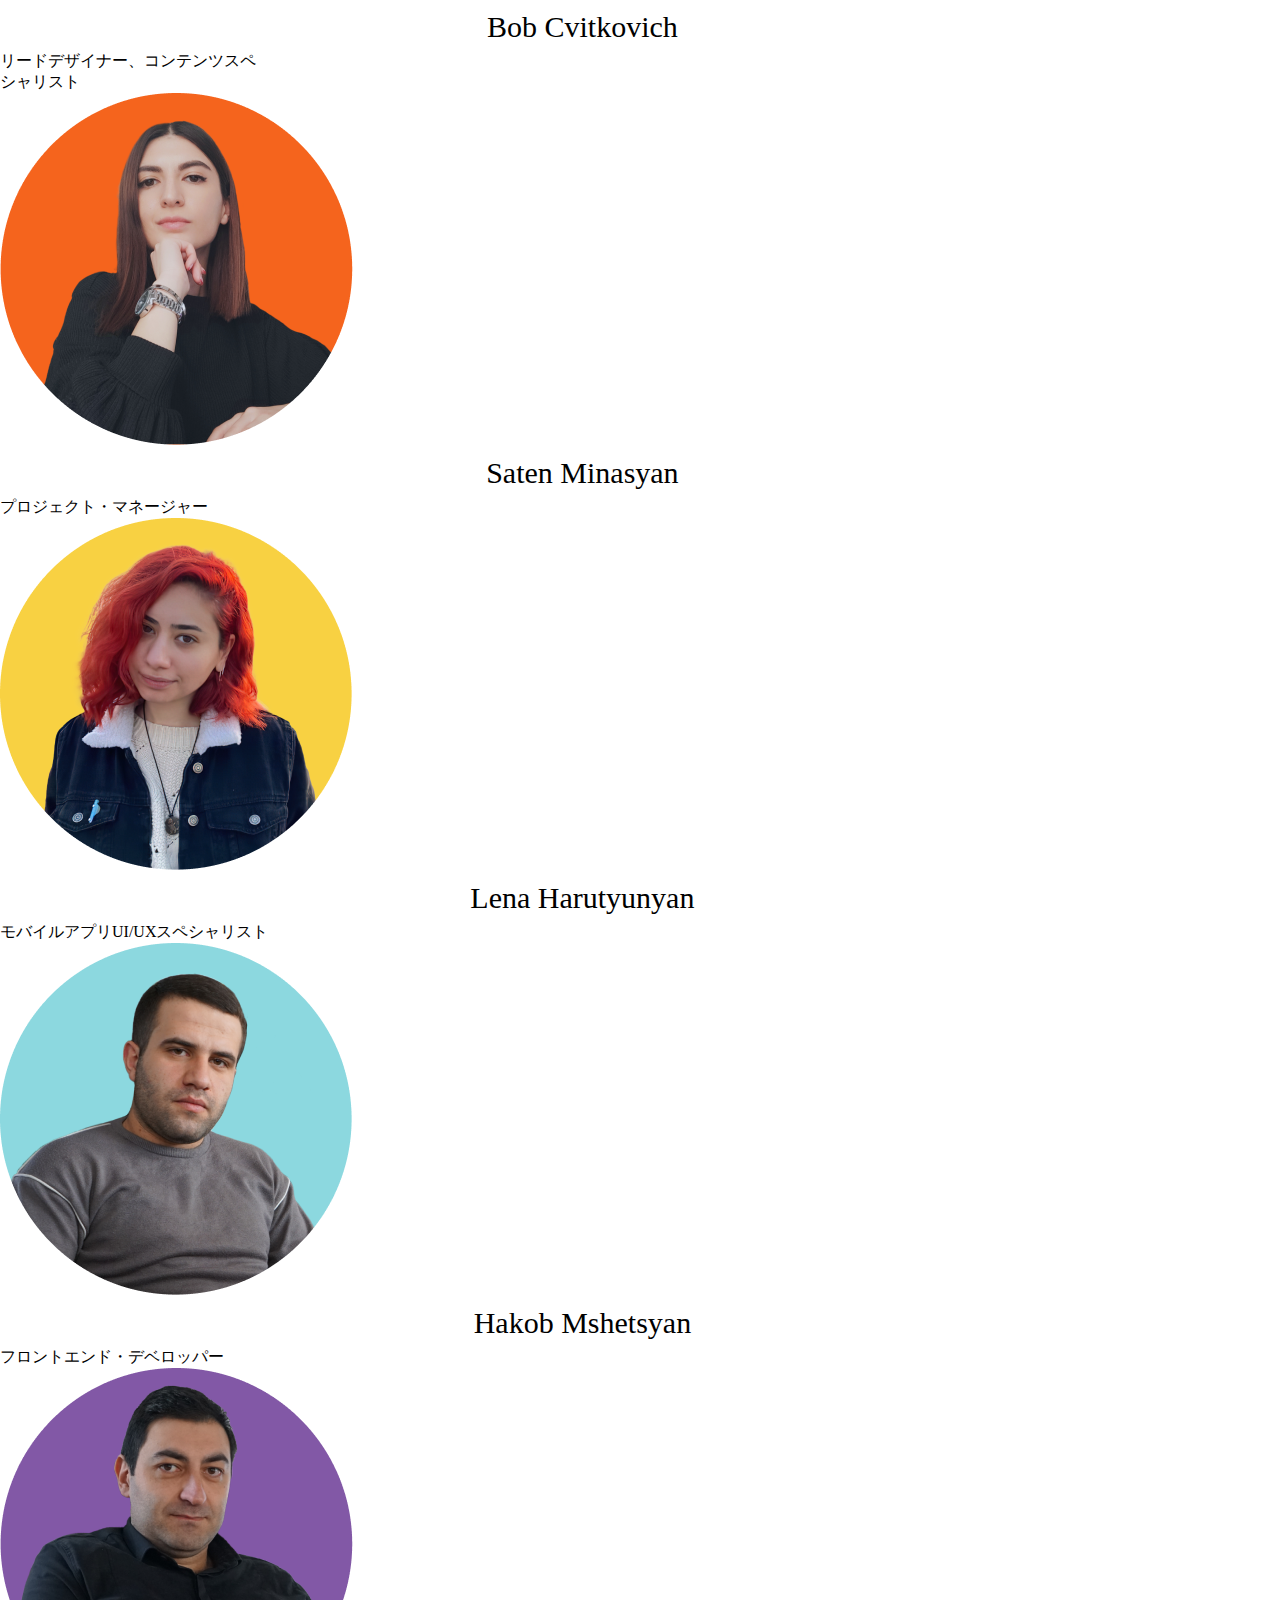
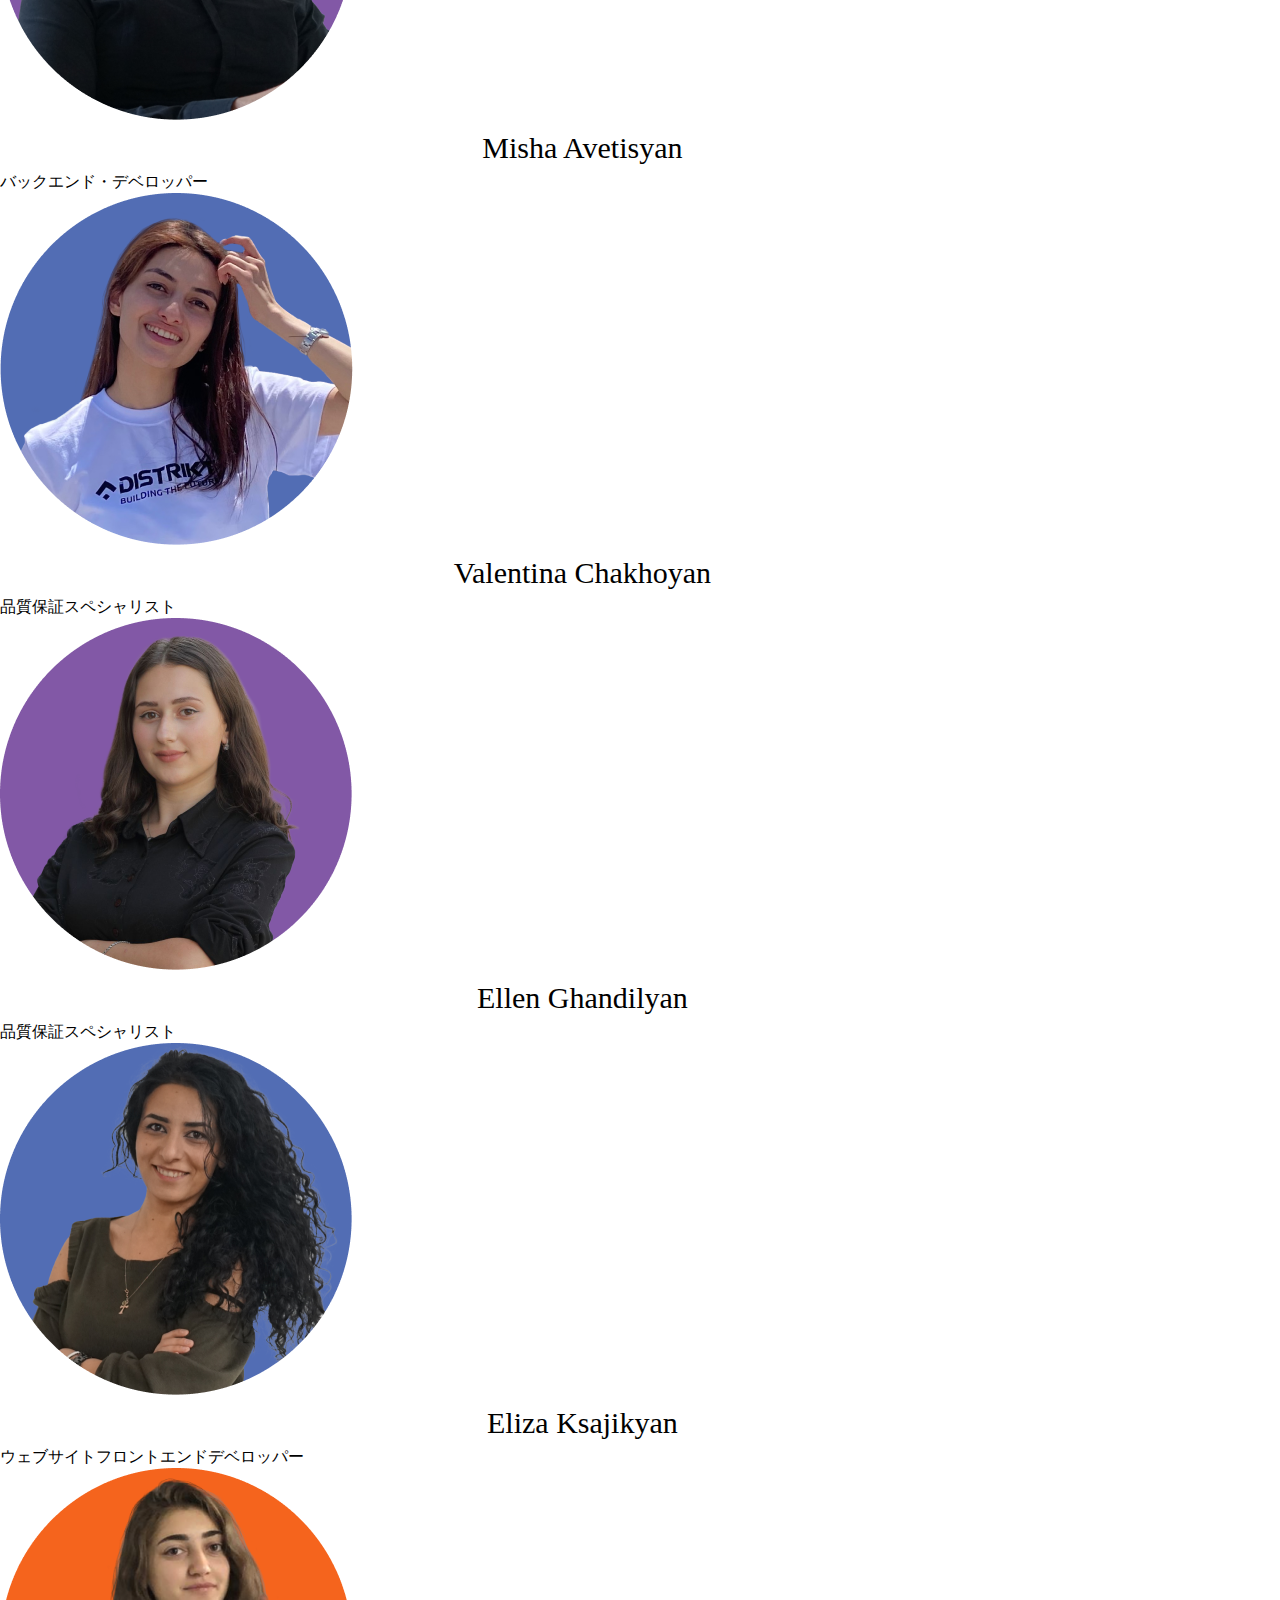
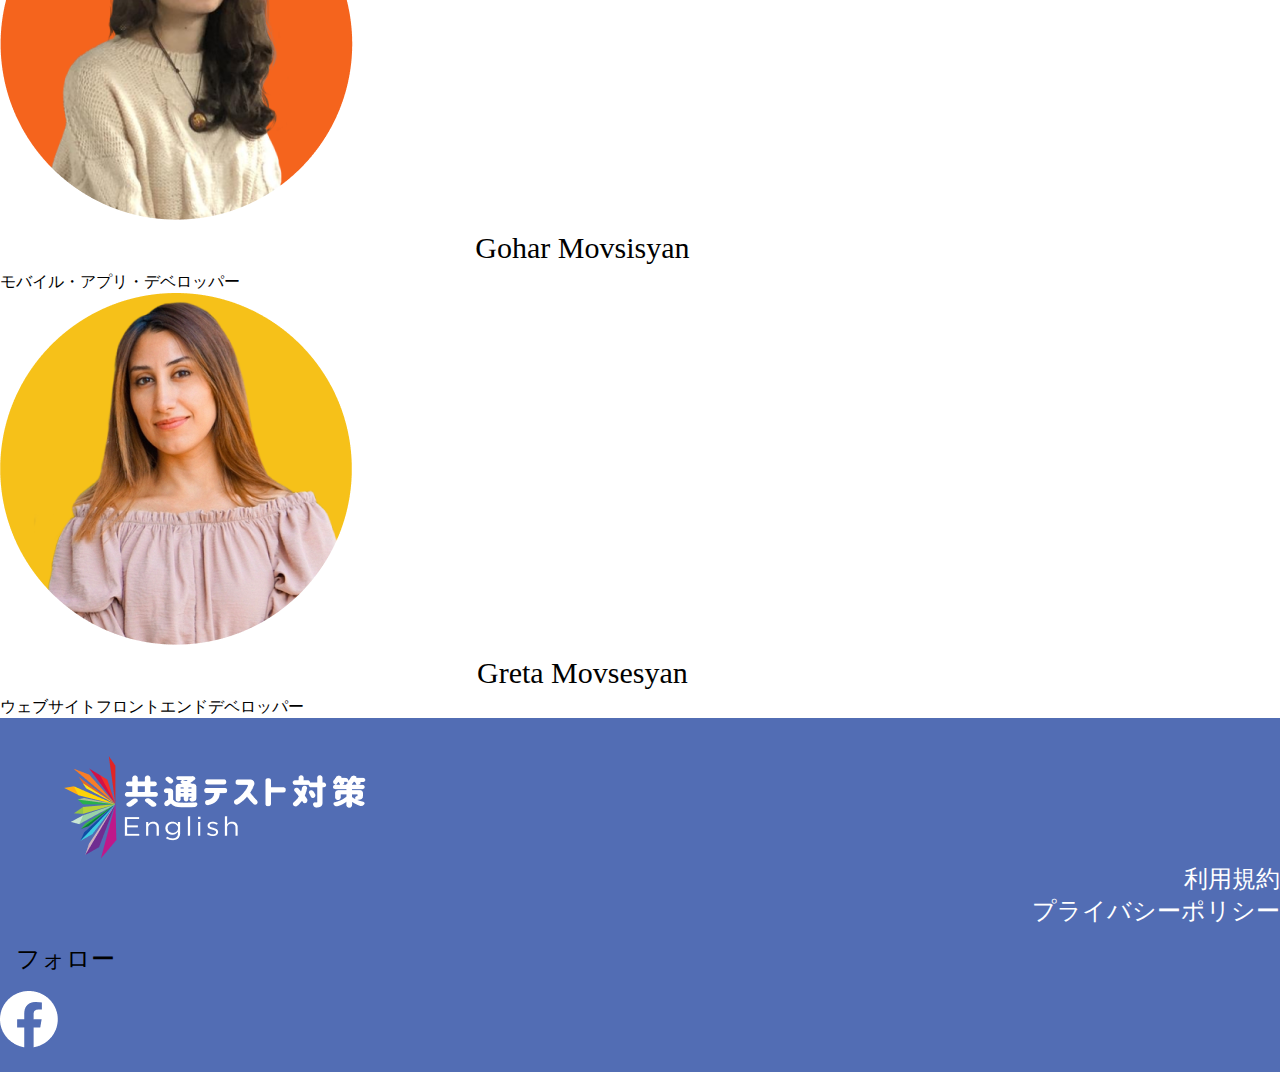
<file: application/Ja/about.html>
<!DOCTYPE html>
<html lang="en">
<head>
    <meta charset="UTF-8">
    <meta http-equiv="X-UA-Compatible" content="IE=edge">
    <meta name="viewport" content="width=device-width, initial-scale=1.0">
    <link href="https://cdn.jsdelivr.net/npm/bootstrap@5.1.3/dist/css/bootstrap.min.css" rel="stylesheet" integrity="sha384-1BmE4kWBq78iYhFldvKuhfTAU6auU8tT94WrHftjDbrCEXSU1oBoqyl2QvZ6jIW3" crossorigin="anonymous">
    <link rel="stylesheet" href="../css/about.css">
    <title>English-bento</title>
    <link rel="shortcut icon" type="img/png" href="../img/logo.png">
    <script src="https://cdn.jsdelivr.net/npm/bootstrap@5.1.3/dist/js/bootstrap.bundle.min.js" integrity="sha384-ka7Sk0Gln4gmtz2MlQnikT1wXgYsOg+OMhuP+IlRH9sENBO0LRn5q+8nbTov4+1p" crossorigin="anonymous"></script>
</head>
<body>
    <!--NavBar -->
    <header class="w-100">
        <div class="w-100">
            <div class="row header p-0 m-0">
                <div class="d-flex">
                    <div class="d-flex w-100 justify-content-between align-items-center">
                        <a href="index.html">
                          <img class="header_logo" src="../img/header_logo.png" alt="logo_web_site">
                        </a>
                        <button class="progress" type="button" data-bs-toggle="offcanvas" 
                            data-bs-target="#offcanvasRight" aria-controls="offcanvasRight">
                           <img class="progress_icon" src="../img/progress.png" alt="">
                        </button>
                        <div class=" offcanvas offcanvas-end" tabindex="-1" id="offcanvasRight" aria-labelledby="offcanvasRightLabel">
                            <div class="offcanvas-header">
                                <button type="button" class="btn close_btn_canvas" data-bs-dismiss="offcanvas" aria-label="Close">
                                   
                                    <img class="d-flex justify-content-end align-items-end" src="../img/canvas.png" alt="right_canvas">
                                </button>
                            </div>
                            <div class="offcanvas-body d-flex justify-content-around flex-column">
                                <ul class="convas_links convas_links1">
                                    <li>
                                        <a class="convas_links" href="about.html">会社情報</a>
                                    </li>
                                    <li>
                                        <a class="convas_links" href="contact.html">お問い合わせ</a>
                                    </li>
                                </ul>
                                <div class="down_convas d-flex flex-column justify-content-around">
                                    <div class="text-start mt-5 terms">
                                        <a class="convas_links_down" href="https://kyoutsutestenglish.com/terms-and-conditions/">利用規約</a>
                                    </div>
                                    <div>
                                        <a class="convas_links_down privacy" href="https://kyoutsutestenglish.com/privacy-policy/">プライバシーポリシー</a>
                                    </div>
                                    <div>
                                        <p  class="convas_links_down">フォロー</p>
                                    </div>
                                    <div>
                                        <img class="mx-3 convas_fb privacy" src="../img/fb_icon_2.png" alt="">
                                    </div>
                                </div>
                        </div>
                        </div>
                        <div class="d-flex justify-content-around menu_links1 align-items-center">
                            <div class="links p-2">
                                <a class="menu_links" href="about.html">
                                    お問い合わせ
                                </a>
                            </div>
                            <div class="links p-2">
                                <a class="menu_links contact" href="contact.html">
                                    会社情報
                                </a>
                            </div>
                            <div class="dropdown p-2">
                                <a class="btn dropdown-toggle" href="#" role="button" id="dropdownMenuLink" data-bs-toggle="dropdown" aria-expanded="false">
                                    日本
                                </a>
                                <ul class="dropdown-menu" aria-labelledby="dropdownMenuLink">
                                  <li><a class="dropdown-item" href="../Ja/about.html">日本</a></li>
                                  <li><a class="dropdown-item" href="../En/about.html">En</a></li>
                                </ul>
                            </div>
                        </div>
                    </div> 
                </div>

                
             </div>
        </div>
    </header>

    <!-- Showcase_first_section -->

    <div>
        <img class="img-fluid" src="../img/team_foto1.png" alt="Our team">
    </div>

    <!-- Second section -->
    <div class="container members">
        <div class="row text-center text">
            <p class="second_section_title mt-5">チーム紹介</p>
            <p class="second_section_subtitle">憧れの大学への入学を実現するために</p>
        </div>

        <div class="row text-center pt-5  members">
            <div class="col">
                <img class="img-fluid" src="../img/Todd.png" alt="team_member_1">
                <h3 class="team_members_name m-4">Todd Fabacher</h3>
                <p>デジタル・ポメグラネートの共同設立者</p>
            </div>
            <div class="col">
                <img class="img-fluid" src="../img/Gayane.png" alt="team_member_2">
                <h3 class="team_members_name m-4">Gayane Arakelyan</h3>
                <p>最高経営責任者(CEO)のデジタル・<br> ポメグラネート</p>
            </div>
            <div class="col">
                <img class="img-fluid" src="../img/Bob.png" alt="team_member_3">
                <h3 class="team_members_name m-4">Bob Cvitkovich </h3>
                <p>リードデザイナー、コンテンツスペ <br> シャリスト </p>
            </div>
            <div class="col">
                <img class="img-fluid" src="../img/Saten.png" alt="team_member_4">
                <h3 class="team_members_name m-4">Saten Minasyan</h3>
                <p>プロジェクト・マネージャー </p>
            </div>
        </div>

        <div class="row text-center pt-5 members">
            <div class="col">
                <img class="img-fluid" src="../img/Lena.png" alt="team_member_5">
                <h3 class="team_members_name m-4">Lena Harutyunyan</h3>
                <p>モバイルアプリUI/UXスペシャリスト</p>
            </div>
            <div class="col">
                <img class="img-fluid" src="../img/Hakob.png" alt="team_member_6">
                <h3 class="team_members_name m-4">Hakob Mshetsyan</h3>
                <p>フロントエンド・デベロッパー </p>
            </div>
            <div class="col">
                <img class="img-fluid" src="../img/Misha.png" alt="team_member_7">
                <h3 class="team_members_name m-4">Misha Avetisyan</h3>
                <p>バックエンド・デベロッパー</p>
            </div>
            <div class="col">
                <img class="img-fluid team_member_8" src="../img/Valentina.png" alt="team_member_8">
                <h3 class="team_members_name team_member_8 m-4">Valentina Chakhoyan</h3>
                <p>品質保証スペシャリスト</p>
            </div>
        </div>

        <div class="row text-center pt-5 pb-5 members">
            <div class="col">
                <img class="img-fluid" src="../img/Ellen.png" alt="team_member_9">
                <h3 class="team_members_name m-4">Ellen Ghandilyan</h3>
                <p>品質保証スペシャリスト</p>
            </div>
            <div class="col">
                <img class="img-fluid" src="../img/Eliza.png" alt="team_member_10">
                <h3 class="team_members_name m-4">Eliza Ksajikyan</h3>
                <p>ウェブサイトフロントエンドデベロッパー</p>
            </div>
            <div class="col">
                <img class="img-fluid" src="../img/Gohar.png" alt="team_member_11">
                <h3 class="team_members_name m-4">Gohar Movsisyan </h3>
                <p>モバイル・アプリ・デベロッパー</p>
            </div>
            <div class="col">
                <img class="img-fluid" src="../img/Greta.png" alt="team_member_12">
                <h3 class="team_members_name m-4">Greta Movsesyan</h3>
                <p>ウェブサイトフロントエンドデベロッパー</p>
            </div>
        </div>

    </div>
    <!-- Footer -->
    <footer class="container-fluid footer">
        <div class="row align-items-center">
            <div class="col-xxl-7 col-lg-7 col-md-7 col-xl-7 col-xs-12">
                <img class="img-fluid footer_logo" src="../img/footer_logo.png" alt="footer_logo_for_web">
            </div>
            <div class="col-xxl-2 col-lg-2 col-md-7 col-xl-2 col-xs-6  footer_links pe-2">
                <a class="footer_links link1" href="#">利用規約</a>
            </div>
            <div class="col-xxl-2 col-lg-2 col-md-7 col-xl-2 col-xs-6 footer_links">
                <a class="pe-3 footer_links" href="#">プライバシーポリシー</a>
            </div>
        </div>
         
        <div class="row">
            <div class="col-md-7 col-lg-7 col-xxl-7 col-xl-7 col-sm-12"></div>
            <div class="col-md-12 col-lg-4 col-xxl-4 col-xl-4 col-sm-12 d-flex justify-content-end p_follow_us">
                <div class="follow_us_group d-flex">
                <p class="text-light footer_text mt--1">フォロー</p>
                <a href="https://www.facebook.com/%E5%A4%A7%E5%AD%A6%E5%85%A5%E8%A9%A6%E5%85%B1%E9%80%9A%E3%83%86%E3%82%B9%E3%83%88%E8%8B%B1%E8%AA%9Elr%E5%AF%BE%E7%AD%96-104120565409932"><img class="pe-3 img-fluid" src="../img/Facebook.png" alt="Fcebook_icon"></a>
                <!-- <a href="#"><img class="pe-3 img-fluid" src="img/Twitter.png" alt="Twitter_icon"></a>
                <a href="#"><img class="pe-3 img-fluid" src="img/Youtube.png" alt="Youtube_icon"></a>
                <a href="#"><img class="pe-3 img-fluid" src="img/Linked-in.png" alt="Linked_in_icon"></a> -->
                </div>
            </div>
        </div>
    </footer>



    <script src="https://cdn.jsdelivr.net/npm/bootstrap@5.2.0-beta1/dist/js/bootstrap.bundle.min.js" integrity="sha384-kjU+l4N0Yf4ZOJErLsIcvOU2qSb74wXpOhqTvwVx3OElZRweTnQ6d31fXEoRD1Jy" crossorigin="anonymous"></script>
</body>
</html>
</file>
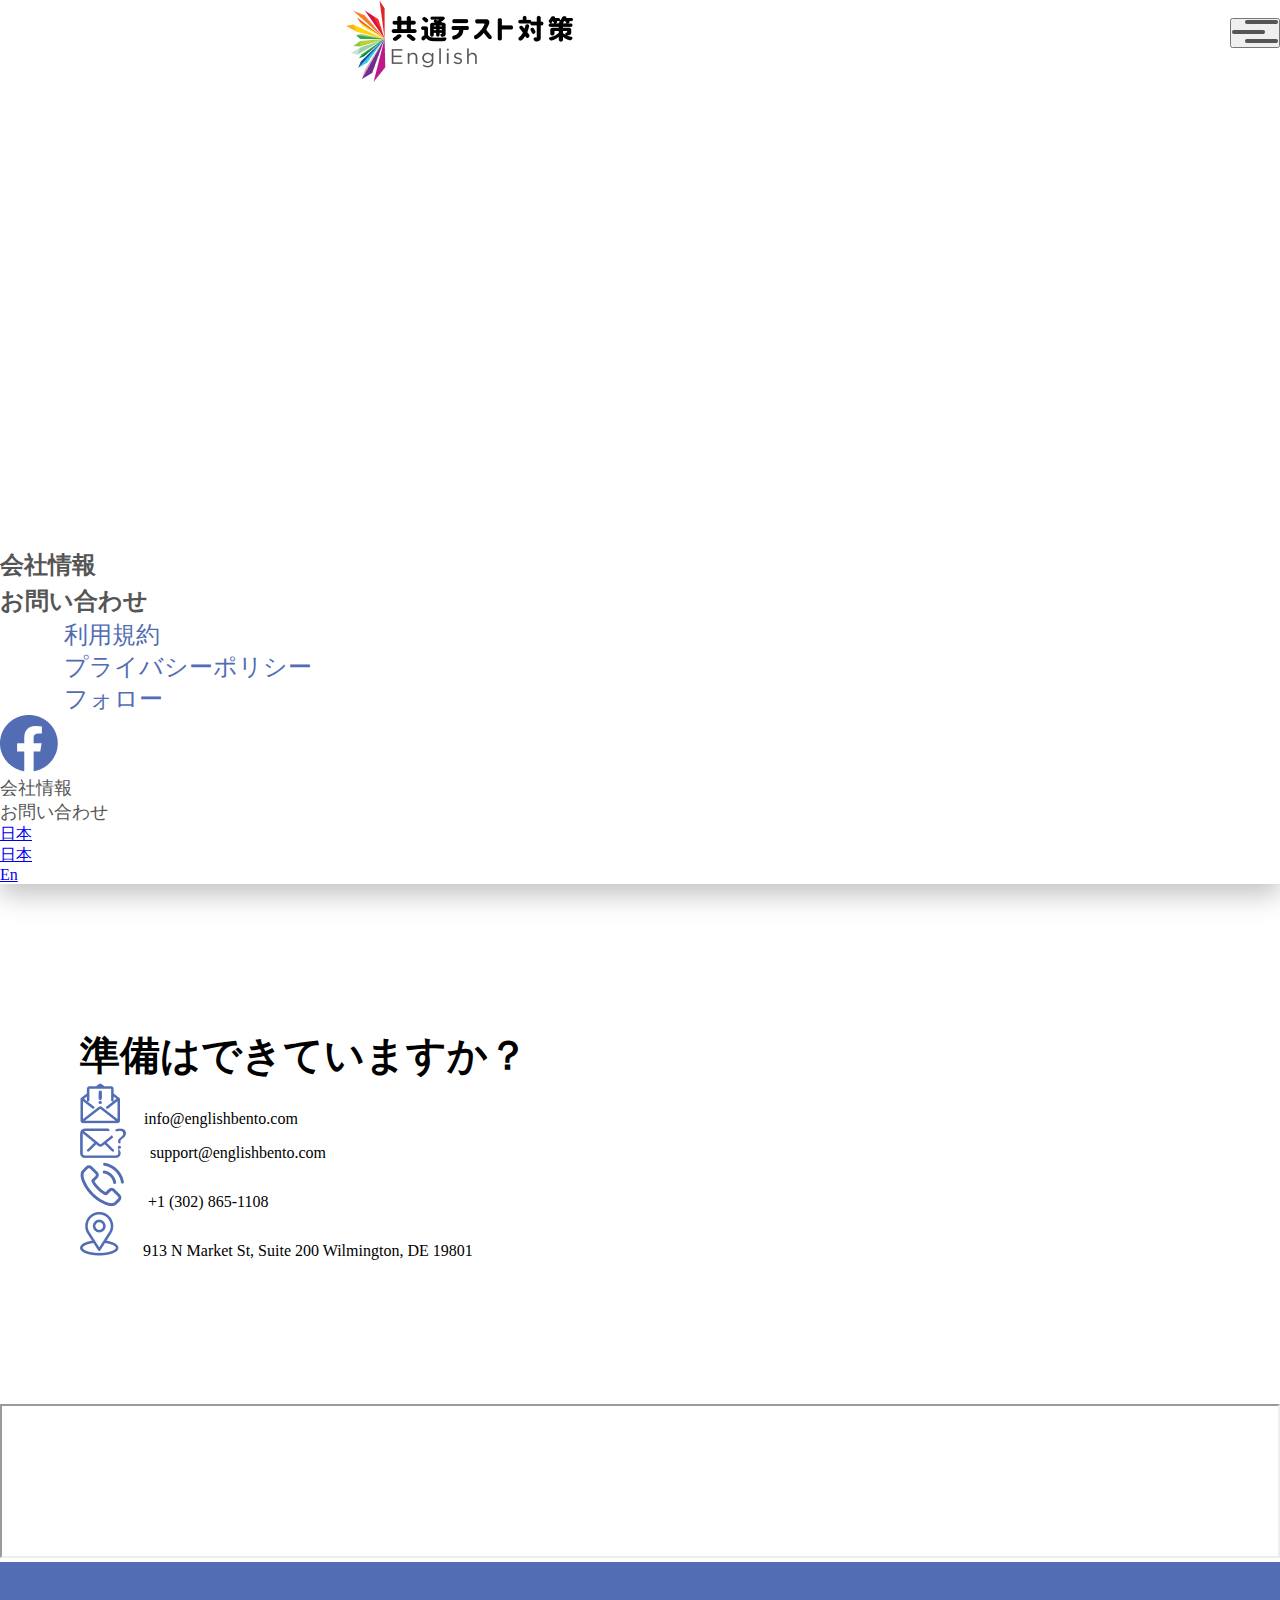
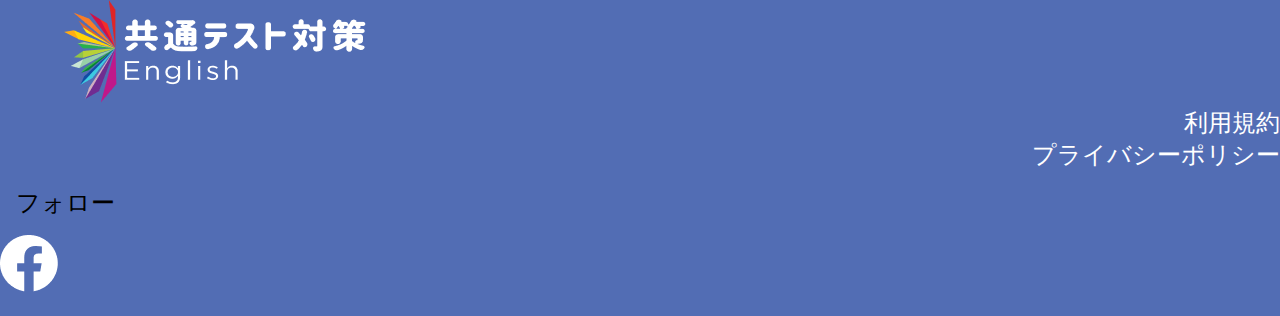
<file: application/Ja/contact.html>
<!DOCTYPE html>
<html lang="en">
<head>
    <meta charset="UTF-8">
    <meta http-equiv="X-UA-Compatible" content="IE=edge">
    <meta name="viewport" content="width=device-width, initial-scale=1.0">
    <link href="https://cdn.jsdelivr.net/npm/bootstrap@5.1.3/dist/css/bootstrap.min.css" rel="stylesheet" integrity="sha384-1BmE4kWBq78iYhFldvKuhfTAU6auU8tT94WrHftjDbrCEXSU1oBoqyl2QvZ6jIW3" crossorigin="anonymous">
    <link rel="stylesheet" href="../css/contact.css">
    <title>English-bento</title>
    <link rel="shortcut icon" type="img/png" href="../img/logo.png">
    <script src="https://cdn.jsdelivr.net/npm/bootstrap@5.1.3/dist/js/bootstrap.bundle.min.js" integrity="sha384-ka7Sk0Gln4gmtz2MlQnikT1wXgYsOg+OMhuP+IlRH9sENBO0LRn5q+8nbTov4+1p" crossorigin="anonymous"></script>
</head>
<body>
    <!--NavBar -->
<div class="about">
    <header class="w-100">
        <div class="w-100">
            <div class="row header p-0 m-0">
                <div class="d-flex">
                    <div class="d-flex w-100 justify-content-between align-items-center">
                        <a href="index.html">
                          <img class="header_logo" src="../img/header_logo.png" alt="logo_web_site">
                        </a>
                        <button class="progress" type="button" data-bs-toggle="offcanvas" 
                            data-bs-target="#offcanvasRight" aria-controls="offcanvasRight">
                           <img class="progress_icon" src="../img/progress.png" alt="">
                        </button>
                        <div class=" offcanvas offcanvas-end" tabindex="-1" id="offcanvasRight" aria-labelledby="offcanvasRightLabel">
                            <div class="offcanvas-header">
                                <button type="button" class="btn close_btn_canvas" data-bs-dismiss="offcanvas" aria-label="Close">
                                   
                                    <img class="d-flex justify-content-end align-items-end" src="../img/canvas.png" alt="right_canvas">
                                </button>
                            </div>
                            <div class="offcanvas-body d-flex justify-content-around flex-column">
                                <ul class="convas_links convas_links1">
                                    <li>
                                        <a class="convas_links" href="about.html">会社情報</a>
                                    </li>
                                    <li>
                                        <a class="convas_links" href="contact.html">お問い合わせ</a>
                                    </li>
                                </ul>
                                <div class="down_convas d-flex flex-column justify-content-around">
                                    <div class="text-start mt-5 terms">
                                        <a class="convas_links_down" href="https://kyoutsutestenglish.com/terms-and-conditions/">利用規約</a>
                                    </div>
                                    <div>
                                        <a class="convas_links_down privacy" href="https://kyoutsutestenglish.com/privacy-policy/">プライバシーポリシー</a>
                                    </div>
                                    <div>
                                        <p  class="convas_links_down">フォロー</p>
                                    </div>
                                    <div>
                                        <img class="mx-3 convas_fb privacy" src="../img/fb_icon_2.png" alt="">
                                    </div>
                                </div>
                        </div>
                        </div>
                        <div class="d-flex justify-content-around menu_links1 align-items-center">
                            <div class="links p-2">
                                <a class="menu_links" href="about.html">
                                    会社情報
                                </a>
                            </div>
                            <div class="links p-2">
                                <a class="menu_links contact" href="#">
                                    お問い合わせ
                                </a>
                            </div>
                            <div class="dropdown p-2">
                                <a class="btn dropdown-toggle" href="#" role="button" id="dropdownMenuLink" data-bs-toggle="dropdown" aria-expanded="false">
                                    日本
                                </a>
                                <ul class="dropdown-menu" aria-labelledby="dropdownMenuLink">
                                  <li><a class="dropdown-item" href="contact.html">日本</a></li>
                                  <li><a class="dropdown-item" href="../En/contact.html">En</a></li>
                                </ul>
                            </div>
                        </div>
                    </div> 
                </div>

                
             </div>
        </div>
    </header>
    
    

    <!-- Showcase -->
    <div class="container-fluid h-100">
        <div class="row h-100 content p-0">
            <div class="col-sm-12 col-md-12 col-lg-5 contact_first_section">
                    <div class="d-flex flex-column ready">
                        <div>
                            <strong class="contact_subtitle">準備はできていますか？ </strong>
                        </div>
                        <div class="d-flex align-items-center py-2">
                            <img class="img-fluid icons" src="../img/mail.png" alt="">
                            <a class="email_adress" href="mailTo:info@englishbento.com">info@englishbento.com</a>
                        </div>
                        <div class="d-flex align-items-center py-2">
                            <img class="img-fluid icons" src="../img/letter.png" alt="">
                            <a class="email_adress" href="support@englishbento.com">support@englishbento.com</a>
                        </div>
                        <div class="d-flex align-items-center py-2">
                            <img class="img-fluid icons" src="../img/tel.png" alt="">
                            <a class="email_adress" href="tel:+1 (302) 865-1108">+1 (302) 865-1108</a>
                        </div>
                        <div class="d-flex align-items-center py-2">
                            <img class="img-fluid icons" src="../img//location.png" alt="">
                            <a class="email_adress" href="https://www.mapquest.com/us/de/wilmington/19801-3001/913-n-market-st-suite-200-39.745098,-75.548070">913 N Market St, Suite 200 Wilmington, DE 19801</a>
                        </div>
                    </div>
            </div>
            <div class="col-sm-12 col-md-12 col-lg-7 p-0">
                     <iframe 
                        class="map" 
                        src="https://www.google.com/maps/embed?pb=!1m18!1m12!1m3!1d3067.7622353957495!2d-75.55259888195256!3d39.74499142333958!2m3!1f0!2f0!3f0!3m2!1i1024!2i768!4f13.1!3m3!1m2!1s0x89c6fd4059f26203%3A0x1d66ddbe81dadc32!2s913%20N%20Market%20St%20suite%20200-a%2C%20Wilmington%2C%20DE%2019801%2C%20%D0%A1%D0%A8%D0%90!5e0!3m2!1sru!2s!4v1653065225317!5m2!1sru!2s"
                        allowfullscreen="" 
                        loading="lazy" 
                        referrerpolicy="no-referrer-when-downgrade">
                    </iframe>
            </div>
        </div>
    </div>

     <!-- Footer -->
     <footer class="container-fluid footer">
        <div class="row align-items-center">
            <div class="col-xxl-7 col-lg-7 col-md-7 col-xl-7 col-xs-12">
                <img class="img-fluid footer_logo" src="../img/footer_logo.png" alt="footer_logo_for_web">
            </div>
            <div class="col-xxl-2 col-lg-2 col-md-7 col-xl-2 col-xs-6  footer_links pe-2">
                <a class="footer_links link1" href="https://kyoutsutestenglish.com/terms-and-conditions/">利用規約</a>
            </div>
            <div class="col-xxl-2 col-lg-2 col-md-7 col-xl-2 col-xs-6 mt-4 footer_links">
                <a class="pe-3 footer_links" href="https://kyoutsutestenglish.com/privacy-policy/">プライバシーポリシー</a>
            </div>
        </div>
         
        <div class="row">
            <div class="col-md-7 col-lg-7 col-xxl-7 col-xl-7 col-sm-12"></div>
            <div class="col-md-12 col-lg-4 col-xxl-4 col-xl-4 col-sm-12 d-flex justify-content-end p_follow_us">
                <div class="follow_us_group d-flex">
                <p class="text-light footer_text mt--1">フォロー</p>
                <a href="https://www.facebook.com/%E5%A4%A7%E5%AD%A6%E5%85%A5%E8%A9%A6%E5%85%B1%E9%80%9A%E3%83%86%E3%82%B9%E3%83%88%E8%8B%B1%E8%AA%9Elr%E5%AF%BE%E7%AD%96-104120565409932"><img class="pe-3 img-fluid" src="../img/Facebook.png" alt="Fcebook_icon"></a>
                <!-- <a href="#"><img class="pe-3 img-fluid" src="../img/Twitter.png" alt="Twitter_icon"></a>
                <a href="#"><img class="pe-3 img-fluid" src="../img/Youtube.png" alt="Youtube_icon"></a>
                <a href="#"><img class="pe-3 img-fluid" src="../img/Linked-in.png" alt="Linked_in_icon"></a> -->
                </div>
            </div>
        </div>
    </footer>


</div>



    <script src="https://cdn.jsdelivr.net/npm/bootstrap@5.2.0-beta1/dist/js/bootstrap.bundle.min.js" integrity="sha384-kjU+l4N0Yf4ZOJErLsIcvOU2qSb74wXpOhqTvwVx3OElZRweTnQ6d31fXEoRD1Jy" crossorigin="anonymous"></script>
</body>
</html>
</file>
<file: application/css/style.css>
*{
    padding: 0;
    margin: 0;
    box-sizing: border-box;
}  

body {
    height: 100%;
    max-width: 1920px;
}

.header {
    box-shadow: 0px 10px 26px rgba(0, 0, 0, 0.25);
}

.header_logo {
    margin-left: 27%;
}

.convas_links {
    list-style: none;
    text-decoration: none;
    text-align: left;
    color: #565555;
    font-size: 24px;
}

.convas_links1 {
    font-size: 24px;
    font-weight: 600;
    line-height: 36px;
    letter-spacing: 0em;
    text-align: left;
    margin-top: 36%;
}

.convas_links_down {
    text-decoration: none;
    color: #565555;
    font-size: 24px;
    font-weight: 500;
    text-align: left;
    margin-left: 5%;
    color: #526DB4;
}

.down_convas {
    height: 30%;
}

.menu_links1 {
    width: 24%;
    margin-right: 10%;
}

.menu_links {
    white-space: nowrap;
    text-decoration: none;
    color: #565555;
    font-size: 18px;
}
 
.progress {
    display: none;
    border:0;
    background-color: #FFF;
    height: 100%;
    align-items: center;
    justify-content: end;
}

.progress_icon {
    position: absolute;
    right: 6%;
}

.dropdown-menu {
    border: 0;
    min-width: 106px;
}

.close_btn_canvas {
    position: absolute;
    right: 0%;
    top: 2%;
}

/* Showcase */
.first_section {
    background-image: url(../img/first-section.png);
    background-size: cover;
}

.first_girl {
    left: 0;
    height: 95%;
}

.first_girl1 {
    position: absolute;
    left: 0;
    height: 95%;
    bottom: 0;
}

.first_minds {
    width: 43.95%;
}

.english_first_minds {
    margin-left: 25%;
    width: 79%;
}

.minds_text1 {
    font-size: 3.3vw;
    color: #A1B61A;
    font-weight: 600;
}

.minds_text2 {
    font-size: 1.7vw;
    width: 61%;
    margin-left: 19%;
}

.english_minds_text {
    transform: translate(13%, -164%);
}

.phones_1 {
    width: 28.55%;
}

.phones_1_english {
    width: 28.55%;
    margin-top: 10%;
    margin-right: -3%;
}

.right_section {
    width: 89%;
}

.right_section>div {
    display: flex;
    align-items: center;
    justify-content: end;
}

.right_section>div:last-child {
    width: 55%;
    margin-bottom: 2%;
    margin-left: auto;
}

.download_cont {
    width: 27% !important;
    margin-bottom: 5% !important;
}

.right_section_p {
    width: 103%;
    font-family: Poppins;
    font-size: 1.5vw;
    font-weight: 500;
    letter-spacing: 0em;
    text-align: center;
    color: #464646;
}

.second_section {
    margin-top: 180px;
}

.second_section_title {
    font-size: 30px;
}
.second_mobile_minds {
    margin-bottom: -32%;
}

.second_section_subtitle {
    margin-top: 40px;
    font-size: 18px;
    color: #464646;
}
.third_section {
    margin-top: 10%;
    background-image: linear-gradient(#fff 60%, #8258A6 39%);
    display: flex;
    justify-content: start;
    position: relative;
    padding-top: 8%;
}

.second_girl {
    width: 45.26%;
    position: absolute;
    right: 0;
    bottom: 0;
}

.third_section_phones {
    width: 30.26%;
    margin: 0 -5% 0 8%;
}

.second_minds {
    width: 42.03%;
    transform: translate(-3%, -58%);
}

.third_section_text {
    width: 56%;
    font-size: 1.5vw;
    position: relative;
    bottom: 3%;
    padding-left: 8%;
}

.fourth_section {
    margin-top: 10%;
    background-image: linear-gradient(#fff 60%, #DD7C32 39%);
    justify-content: start;
    position: relative;
    padding-top: 8%;
}

.third_girl {
    width: 40.156%;
    position: absolute;
    left: 0;
    bottom: 0;
    z-index: 1000;
}

.phone_center {
    width: 16.7%;
}

.phones {
    width: 38.45%;
    margin-left: 61%;
    margin-top: 2%;
}

.minds_3 {
    width: 35.85%;
    margin-bottom: -13%;
    margin-top: -18%;
}

.right_section1 {
    justify-content: center;
    align-items: start;
    margin-right: 5%;
}

.four_text {
    width: 41%;
    font-size: 1.6vw;
    color: #fff;
    margin-left: auto;
}


.fifth_section {
    padding-top: 10%;
}

.background_five {
    background-size: cover;
    background-image: url(../img/background_five.png)
}

.five_down_section {
    background-color: #526DB4;
}

.minds_cont {
    width: 27%;
    z-index: 1000;
    right: 58%;
    top: 3%;
}

.mind_text {
    width:50.87%;
}

.mind_text {
    right: 26%;
    top: 29%;
}

.four_girl {
    width: 43.54%;
    margin: auto ;
}

.five_text {
    margin: 3% 0;
    color: #FFF;
    font-size: 2.3vw;
    font-weight: 500;
    letter-spacing: 0em;
    text-align: center;
}

.sixth_section {
    background-image: url(../img/background_six.png);
    padding: 3%;
    background-size: contain;
    background-position: top;
    margin-top: 4%;
    background-repeat: no-repeat;
}

.six_text {
    line-height: 96px;
    font-size: 48px;
    font-weight: 600;
    letter-spacing: 0em;
    margin: 15px;
    text-align: start;
}

.six_text2 {
    width: 80%;
    font-family: Poppins;
    font-size: 1.7vw;
    font-weight: 400;;
    letter-spacing: 0em;
}

.english_bento_logo2 {
    width: 56.60%;
}

.girls_list {
    max-width: 1920px;
    width: 100%;
    height: auto;
}

.vector {
    transform:translateX(-50%);
    left: 50%;
    z-index: 1000;
    width: 6.155%;
}

.phones_section > div {
    margin-top: 20px;
}

.phones_section_p {
    font-family: Poppins;
    font-size: 48px;
    font-weight: 600;
    line-height: 72px;
    letter-spacing: 0em;
    text-align: center;
    color: #464646;
}

.phone_text1 {
    color: #EAA92F;
    font-size: 2.5vw;
    font-weight: 600;
    line-height: 72px;
    letter-spacing: 0em;
}

.phone_text2 {
    color: #EAA92F;
    font-size: 2.5vw;
    font-weight: 600;
    line-height: 72px;
    letter-spacing: 0em;
    text-align: right;
}

.phone_text3 {
    color: #464646;
    font-size: 1.25vw;
    line-height: 36px;
    letter-spacing: 0em;
    text-align: end;
    width: 83%;
}

.phones_bg {
    width: 41.7%;
    background-image: url(../img/headphone_2.png);
    background-repeat: no-repeat;
    background-position: right;
    margin-right: 0%;
    background-size: 82.1%;
}

.phones_bg_2 {
    margin-right: 13%;
}

.phones_bg > img {
    margin-left: -5%;
    position: absolute;
    top: 0;
}

.head_container {
    width: 18%;
}

.head_container1 {
    width:17.2%;
}

.img_container {
    width: 55.8%;
    transform: translate(-50%, 0);
}

.img_container2 {
    width: 57.3%;
    transform: translate(76%, 0);
}

.phone_text1_2 {
    color: #B8D137;
    font-size: 48px;
    font-weight: 600;
    line-height: 72px;
    letter-spacing: 0em;
    text-align: right;
}

.phone_text3_2 {
    color: #464646;
    font-size: 24px;
    line-height: 36px;
    letter-spacing: 0em;
    text-align: start;
    width: 83%;
}

.headphone1 {
    margin-left: auto;
    width: 39%;
}

.headphone {
    width: 93%;
    margin-left: auto;
}

.phones_bg2 {
    background-image: url(../img/background_phones_2.png);
    background-size: 80.6%;
}

.phone_text1_3 {
    color: #8257A6;
}

.phone_text3_3 {
    text-align: end !important;
}

.phones_bg3 {
    background-image: url(../img/background_phones_3.png);
    background-size: 80.6%;
}

.phones_bg4 {
    background-image: url(../img/background_phones_4.png);
    background-size: 80.6%;
}

.phone_text1_5 {
    color: #BDCF49;
}

.phones_bg5 {
    background-image: url(../img/background_phones_5.png);
    background-size: 80.6%;
    margin-top: 2%;
}

.phones_text_6 {
    color: #8258A6;
}

.phones_text3_6 {
    text-align: start;
}

.phones_bg6 {
    background-image: url(../img/background_phones_6.png);
    background-size: 80.6%;
}

.phones_bg7 {
    background-image: url(../img/background_phones_7.png);
    background-size: 80.6%;
}

.phones_bg8 {
    background-image: url(../img/background_phones_8.png);
    background-size: 80.6%;
}

.phones_bg9 {
    background-image: url(../img/background_phones_9.png);
    background-size: 80.6%;
}

.phones_text1_6 {
    color: #526DB4;
}

.phones_text1_9 {
    color:#DE7C33;
}
.last_section {
    background-image: linear-gradient(#fff 80%, #B8D137 20%);
}

.last_minds {
    width: 100%;
    transform: translate(-11%, 65%);
}

.last_minds_cont {
    width: 30.02%;
}

.last_girl {
    bottom: 0;
    width: 40.15%;
}

.last_minds_text {
    font-family: Poppins;
    font-size: 2.5vw;
    font-weight: 700;
    letter-spacing: 0em;
    text-align: center;
    margin-top: -2%;
}

.last_section_text {
    width: 75%;
    font-size: 1.666vw;
    margin-bottom: 0;
    color: #fff;
    padding-bottom: 4%;
}

.last_phones {
    width: 72.08%;
    margin-left: 5%;
    margin-bottom: 2%;
}
.footer {
    background-color: #526DB4;
    padding-bottom: 20px;
}

.footer_logo {
    margin-left: 5%;
    margin-top: 3%;
}

.footer_links {
    text-align: end;
    font-size: 24px;
    text-decoration: none;
    color: #fff;
}

.footer_links:hover {
    color: black;
}

.following {
    max-width: 400px;
}

.footer_text {
    font-size: 24px;
    white-space: nowrap;
    margin: 1rem;
}
@media (max-width:992px) {
    .progress {
        display: flex;
    }
    .links {
        display: none;
    }
    .header_logo {
        margin-left: 5%;
        width: 80%;
    }
    .footer_logo{
        margin-left: -1%;
    }
    .footer_links {
        display: flex;
        flex-direction: column;
        text-align: left !important;
        margin-top: 1%;
    }
    .p_follow_us {
        justify-content: flex-start !important;
        padding-left: 3%;
    }
    .footer_text {
        margin-left: -1%;
        margin-top: 3%;
    }
    .follow_us_group {
        width: 95%;
        display: flex;
        justify-content: space-between;
    }
    .phones_1 {
        display: none;
    }
    .first_minds{
        margin-right: 28%;
    }
    .download_cont {
        display: none !important;
    }
    .first_mobile_phones {
        display: flex !important;
        width: 55%;
        margin-top: 26%;
        margin-bottom: -10%;
        margin-right: -13%;
        z-index: 99;
    }
    .first_girl {
        position: absolute;
        left: 0%;
        height: 95%;
        bottom: 0;
    }

    .first_minds {
        width: 55%;
        margin-top: -36%;
        margin-right: -35%;
    }
    .download_mobile {
        display: flex !important;
        padding: 10%;
        padding-bottom:0;
    }
    .right_section_p {
        font-size: 18px;
    }
    .left_section {
        display: none !important;
    }
    .second_mobile {
        display: flex !important;
        flex-direction: column;
    }
    .third_section {
        padding: 0;
        margin: 0;
        background-image: linear-gradient(#fff 34%, #8258A6 30%);
    }
    .second_mobile_phones {
        display: flex !important;
    }
    .second_mobile_phone {
        width: 84%;
        margin-top: 66%;
        height: 57%;
    }
    .right_section1 {
        display: none !important;
    }
    .mobile_4 {
        margin-top: 30%;
        display: flex;
        justify-content: center;
        align-items: center;
    }
    .phone_center {
        width: 26%;
    }
    .fourth_section {
        margin-top: -3%;
        padding: 0;
    }
    .second_mobile_text {
        display: flex !important;
        font-size: 18px;
    }
    .five_text {
        font-size: 20px;
        padding: 3%;
    }
    .english_bento_cont {
        display: flex;
        flex-direction: column;
        text-align: center;
    }
    .english_bento_logo2 {
        margin-left: 10px;
        padding: 2%;
    }
    .six_text {
        font-size: 5.5vw;
    }
    .six_text2 {
        text-align: start !important;
        width: 100%;
    }
    .girls_mobile_list {
        display: flex !important;
        max-width: 992px;
    }
    .girls_list {
        display: none;
    }
    .four_girl {
        width: 60%;
    }
    .minds_cont {
        width:30%;
    }
    .phones_section_p {
        font-size: 18px;
        line-height: 27px;
        width: 93%;
    }
    .phones_section {
        background-image: none;
    }
    .phones_section > div {
        flex-direction: column-reverse;
    }
    .headphone_p_mobile {
        flex-direction: row-reverse !important;
    }
    .phones_bg {
        width: 53.7%;
        margin-right: -21%;
        background-size: 100%;
    }
    .img_container {
        width: 85%;
        transform: translate(-67%, 0);
    }
    .headphone, .headphone1 {
        width: 68px;
        height: 72px;
    }
    .five_text {
        font-size: 20px;
        padding: 3%;
    }
    .phone_text3 {
        width: 100%;
        font-size: 18px;
    }
    .phone_text2 {
        display: none;
    }
    .phone_text1 {
        white-space: nowrap;
        font-size: 20px;
        padding: 3%;
        margin-top: -4%;
    }
    .second_mobile {
        flex-direction: column !important;
    }
    .img_container2 {
        width: 85%;
    }
    .vector {
        display: none;
    }
    .phones_bg2 {
        margin-right: 12%;
    }
    .second_mobile_none_text {
        display: none;
    }
    .second_down_section {
        width: 100%;
        padding: 3rem;
    }
    .headphone_p_mobile1 {
        flex-direction: row !important;
    }
    .headphone_second_mobile{
        height: 72px;
    }
    .phone_text3_2 {
        width: 100%;
    }
    .phone_text1_4 {
        color:#DE7C33;
        font-size: 20px;
    }
    .phone_text1_2 {
        font-size: 20px;
    }
    .last_section_text {
        display: none;
    }
    .last_minds {
        width: 100%;
        transform: translate(-25%, 7%);
    }
    .last_minds_text {
        margin-top: 0;
    }
    .last_section {
        background-image: linear-gradient(#fff 20%, #B8D137 19%);
    }
    .last_phones {
        width: 100%;
        margin-left: 0%;
        margin-bottom: 2%;
    }
    .phones_1_english {
        display: none;
    }
    .english_first_minds {
        margin-left: 72%;
        width: 100%;
        margin-top: -41%;
    }
    .minds_text1 {
        margin-bottom: 3%;
    }
    .english_minds_text {
        transform: translate(71%, -181%);
    }
}
</file>
<file: application/css/about.css>
*{
    padding: 0;
    margin: 0;
    box-sizing: border-box;
}  

body {
    height: 100%;
    max-width: 1920px;
}

.header {
    box-shadow: 0px 10px 26px rgba(0, 0, 0, 0.25);
}

.header_logo {
    margin-left: 27%;
}

.convas_links {
    list-style: none;
    text-decoration: none;
    text-align: left;
    color: #565555;
    font-size: 24px;
}

.convas_links1 {
    font-size: 24px;
    font-weight: 600;
    line-height: 36px;
    letter-spacing: 0em;
    text-align: left;
    margin-top: 36%;
}

.convas_links_down {
    text-decoration: none;
    color: #565555;
    font-size: 24px;
    font-weight: 500;
    text-align: left;
    margin-left: 5%;
    color: #526DB4;
}

.down_convas {
    height: 30%;
}

.menu_links1 {
    width: 24%;
    margin-right: 10%;
}

.menu_links {
    white-space: nowrap;
    text-decoration: none;
    color: #565555;
    font-size: 18px;
}

.contact {
    white-space: nowrap;
}
 
.progress {
    display: none;
    border:0;
    background-color: #FFF;
    height: 100%;
    align-items: center;
    justify-content: end;
}

.progress_icon {
    position: absolute;
    right: 6%;
}

.dropdown-menu {
    border: 0;
    min-width: 106px;
}

.close_btn_canvas {
    position: absolute;
    right: 0%;
    top: 2%;
}

.second_section_title {
    color: #526DB4;
    font-size: 48px;
    font-style: normal;
}

.second_section_subtitle {
    font-size: 32px;
}

.team_members_name {
    width: 91%;
	font-style: normal;
	font-weight: 400;
	font-size: 30px;
	line-height: 48px;
	text-align: center;
	color: #000000;
}

.footer {
    background-color: #526DB4;
    padding-bottom: 20px;
}

.footer_logo {
    margin-left: 5%;
    margin-top: 3%;
}

.footer_links {
    text-align: end;
    font-size: 24px;
    text-decoration: none;
    color: #fff;
}

.footer_links:hover {
    color: black;
}

.following {
    max-width: 400px;
}

.footer_text {
    font-size: 24px;
    white-space: nowrap;
    margin: 1rem;
}


@media screen and (max-width:768px) {
    .footer_logo{
        display: flex;
    }
    .p_follow_us {
        display: flex !important;
        justify-content: center !important;
        margin: auto;
    }
}

@media screen and (max-width:992px) {
    .members {
        flex-direction: column;
        font-size: 18.4292px;
    }
    .team_members_name {
        font-size: 27.6438px;
    }
    .second_section_subtitle {
        font-size: 20px;
    }
    .second_section_title {
        font-size: 35px;
    }
    .footer_logo{
        margin-left: -1%;
    }
    .footer_links {
        display: flex;
        flex-direction: column;
        text-align: left !important;
        margin-top: 1%;
    }
    .p_follow_us {
        justify-content: flex-start !important;
        padding-left: 3%;
    }
    .footer_text {
        margin-left: -1%;
    }
    .follow_us_group {
        width: 95%;
        display: flex;
        justify-content: space-between;
    }
    .progress {
        display: flex;
    }
    .links {
        display: none;
    }
    .header_logo {
        margin-left: 5%;
        width: 80%;
    }
}
</file>
<file: application/css/contact.css>
*{
    padding: 0;
    margin: 0;
    box-sizing: border-box;
}  

body {
    height: 100%;
    max-width: 1920px;
}

.header {
    box-shadow: 0px 10px 26px rgba(0, 0, 0, 0.25);
}

.header_logo {
    margin-left: 27%;
}

.convas_links {
    list-style: none;
    text-decoration: none;
    text-align: left;
    color: #565555;
    font-size: 24px;
}

.convas_links1 {
    font-size: 24px;
    font-weight: 600;
    line-height: 36px;
    letter-spacing: 0em;
    text-align: left;
    margin-top: 36%;
}

.convas_links_down {
    text-decoration: none;
    color: #565555;
    font-size: 24px;
    font-weight: 500;
    text-align: left;
    margin-left: 5%;
    color: #526DB4;
}

.down_convas {
    height: 30%;
}

.menu_links1 {
    width: 24%;
    margin-right: 10%;
}

.menu_links {
    white-space: nowrap;
    text-decoration: none;
    color: #565555;
    font-size: 18px;
}

.contact {
    white-space: nowrap;
}
 
.progress {
    display: none;
    border:0;
    background-color: #FFF;
    height: 100%;
    align-items: center;
    justify-content: end;
}

.progress_icon {
    position: absolute;
    right: 6%;
}

.dropdown-menu {
    border: 0;
    min-width: 106px;
}

.close_btn_canvas {
    position: absolute;
    right: 0%;
    top: 2%;
}


.contact_subtitle {
    font-size: 40px;
}

.ready {
    padding: 5rem;
}

.emails {
    margin: 0 auto;
}

.email_adress {
    margin-left: 20px;
    text-decoration: none;
    color: black;
}

.contact_first_section {
    margin: 5% 0;
}

.map {
    height: 100%;
    width: 100%;
}

.footer {
    background-color: #526DB4;
    padding-bottom: 20px;
}

.footer_logo {
    margin-left: 5%;
    margin-top: 3%;
}

.footer_links {
    text-align: end;
    font-size: 24px;
    text-decoration: none;
    color: #fff;
}

.footer_links:hover {
    color: black;
}

.following {
    max-width: 400px;
}

.footer_text {
    font-size: 24px;
    white-space: nowrap;
    margin: 1rem;
}



@media (max-width:768px) {
    .footer_logo{
        display: flex;
    }
    .p_follow_us {
        display: flex !important;
        justify-content: center !important;
        margin: auto;
    }
}

@media (max-width:992px) {
    .footer_logo{
        margin-left: -1%;
    }
    .footer_links {
        display: flex;
        flex-direction: column;
        text-align: left !important;
        margin-top: 1%;
    }
    .p_follow_us {
        justify-content: flex-start !important;
        padding-left: 3%;
    }
    .footer_text {
        margin-left: -1%;
    }
    .follow_us_group {
        width: 95%;
        display: flex;
        justify-content: space-between;
    }
    .content {
        flex-direction: column-reverse;
    }
    .map {
        height: 400px;
    }
    .contact_first_section {
        width: 60%;
        margin: auto;
        font-family: poppins;
        font-weight: 500;
        margin-top: 5%;
        padding-bottom: 5%;
    }
    .ready {
        padding: 0;
    }
    .progress {
        display: flex;
    }
    .links {
        display: none;
    }
    .header_logo {
        margin-left: 5%;
        width: 80%;
    }
    .contact_subtitle {
        white-space: nowrap;
        font-size: 7vw;
        margin-left: -15%;
    }  
}
</file>
